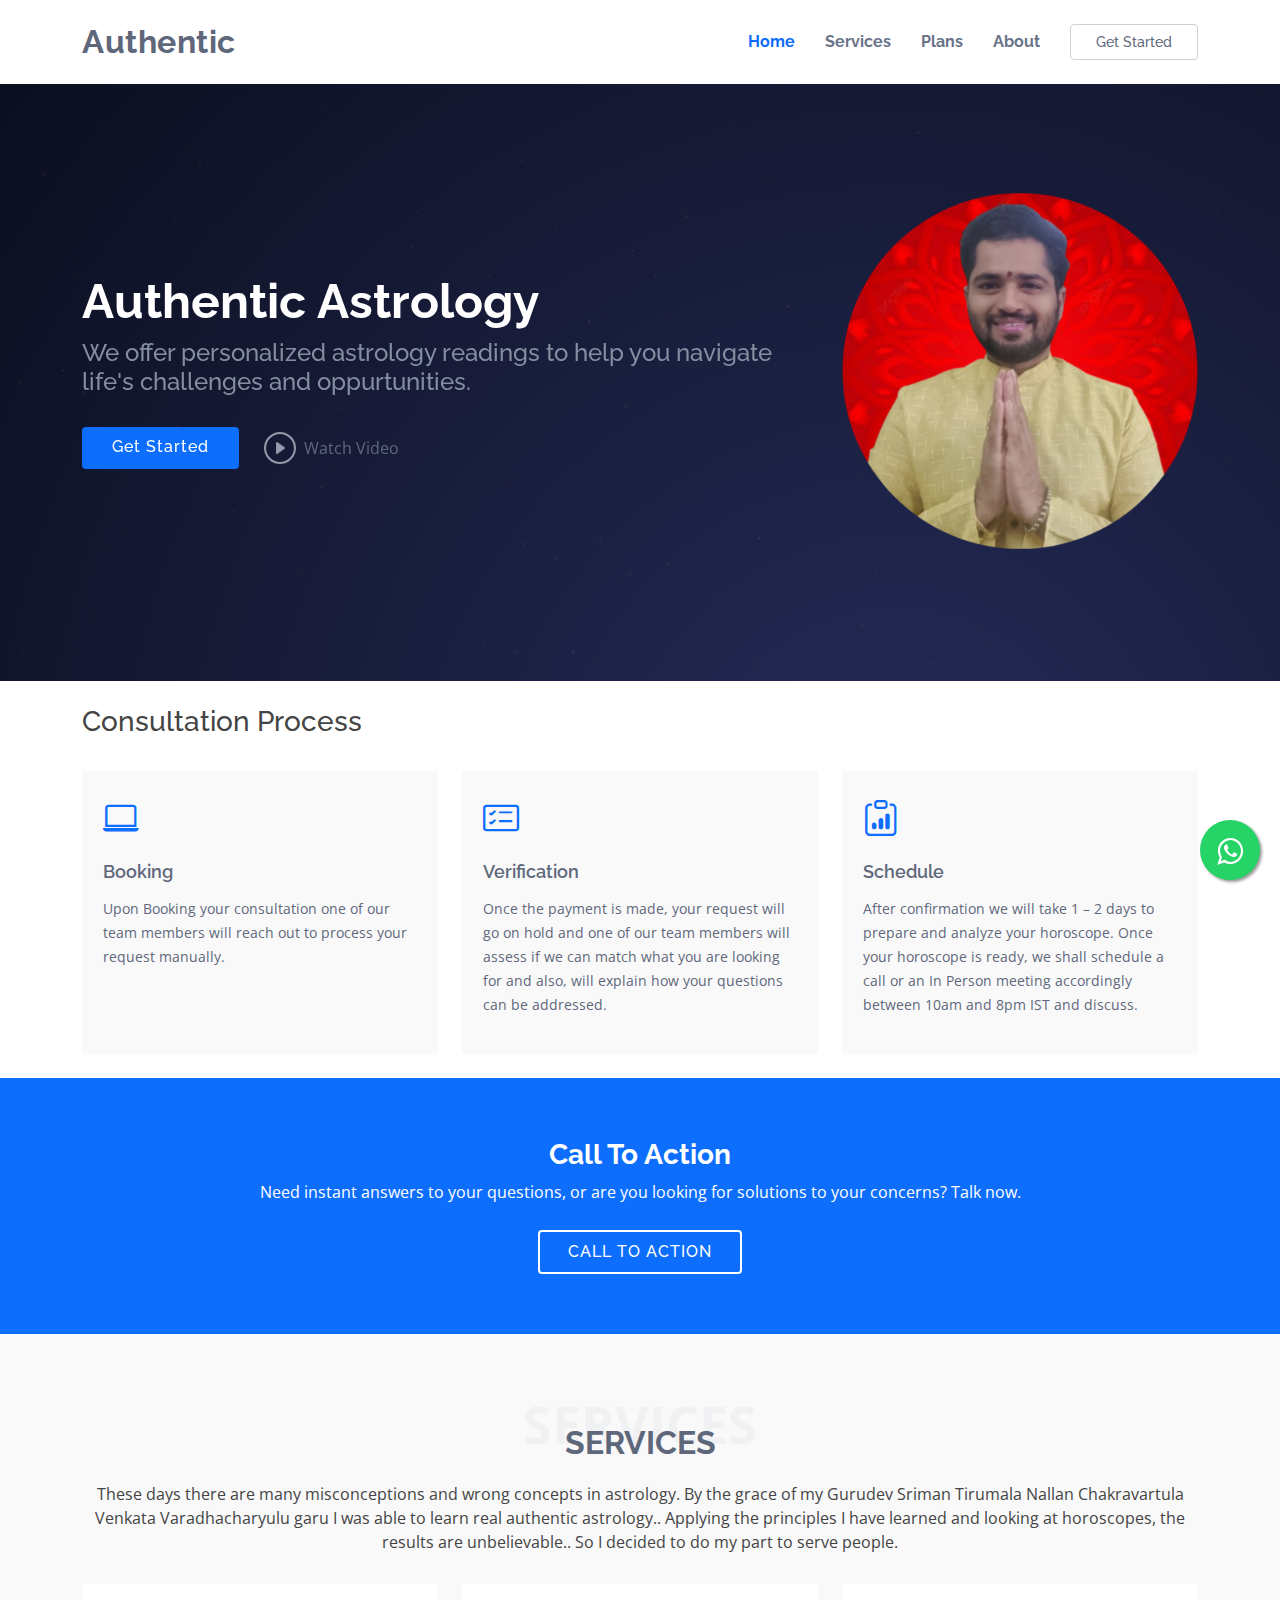
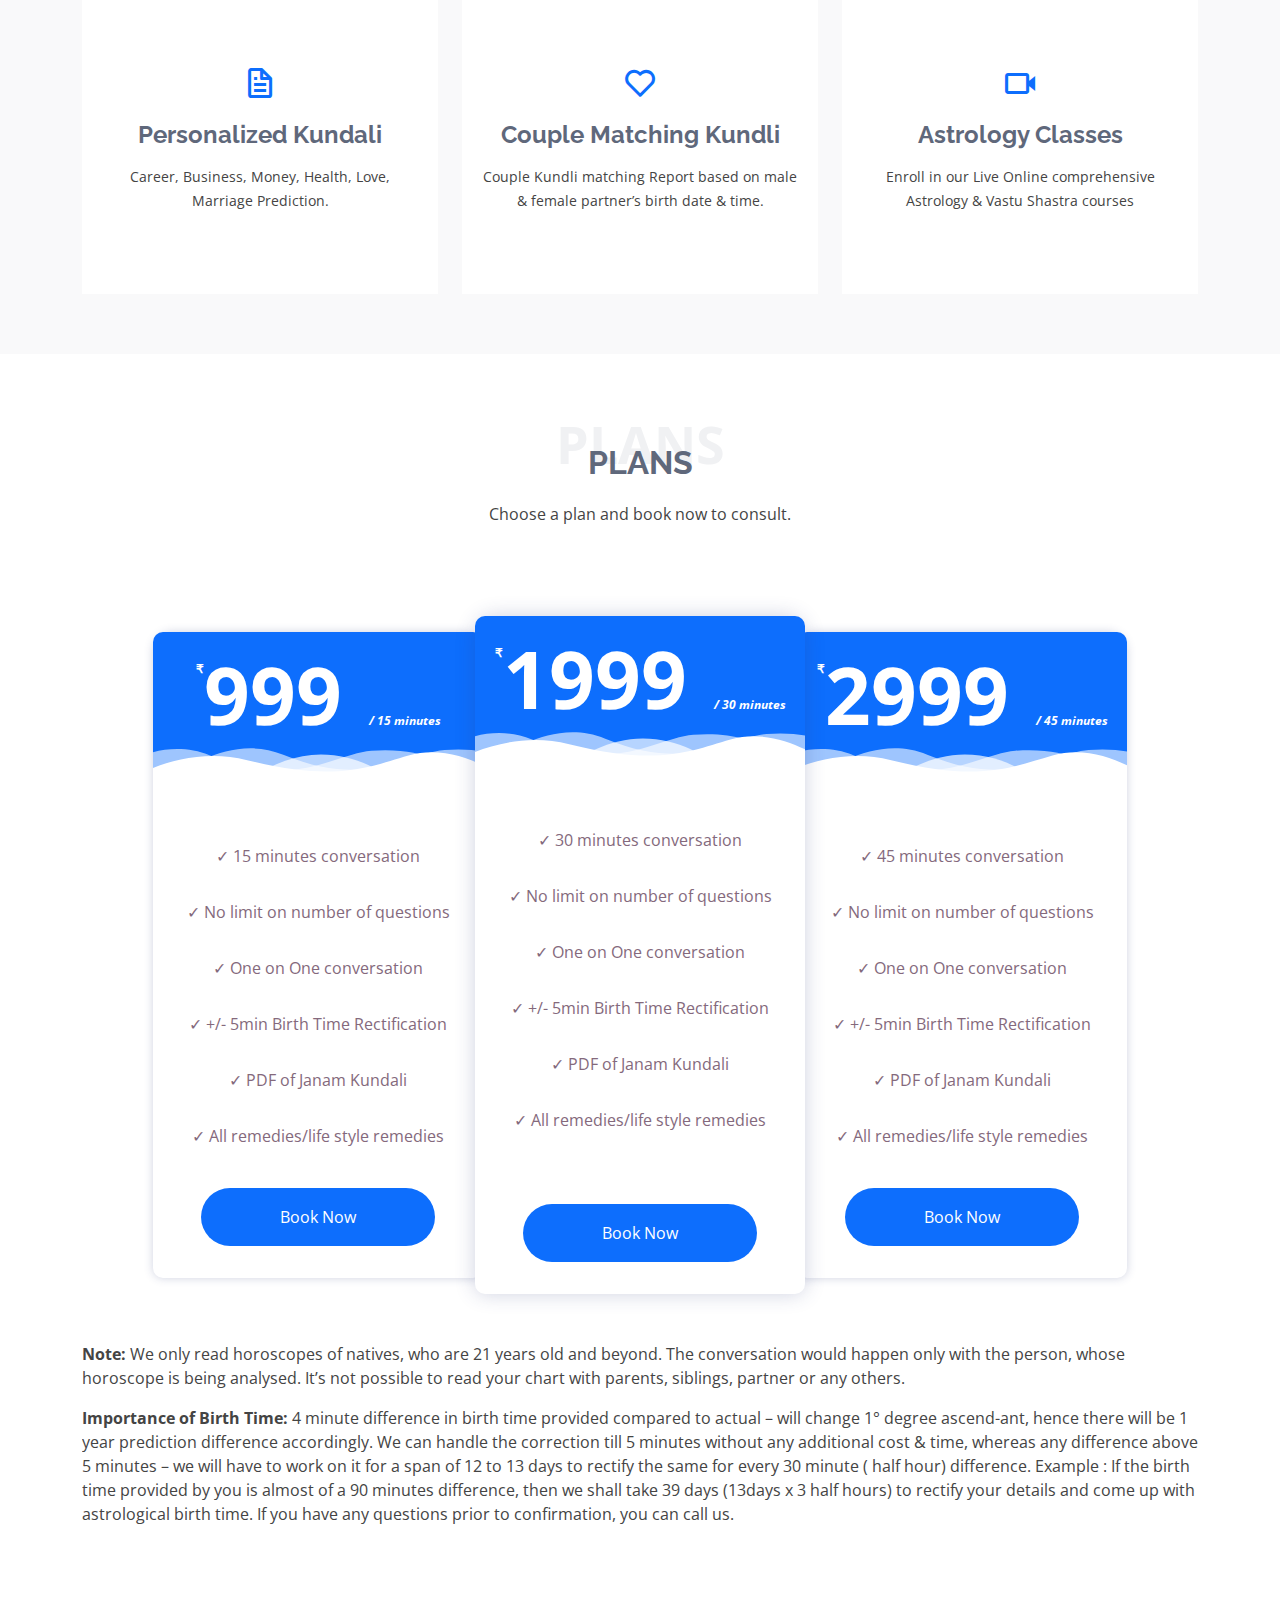
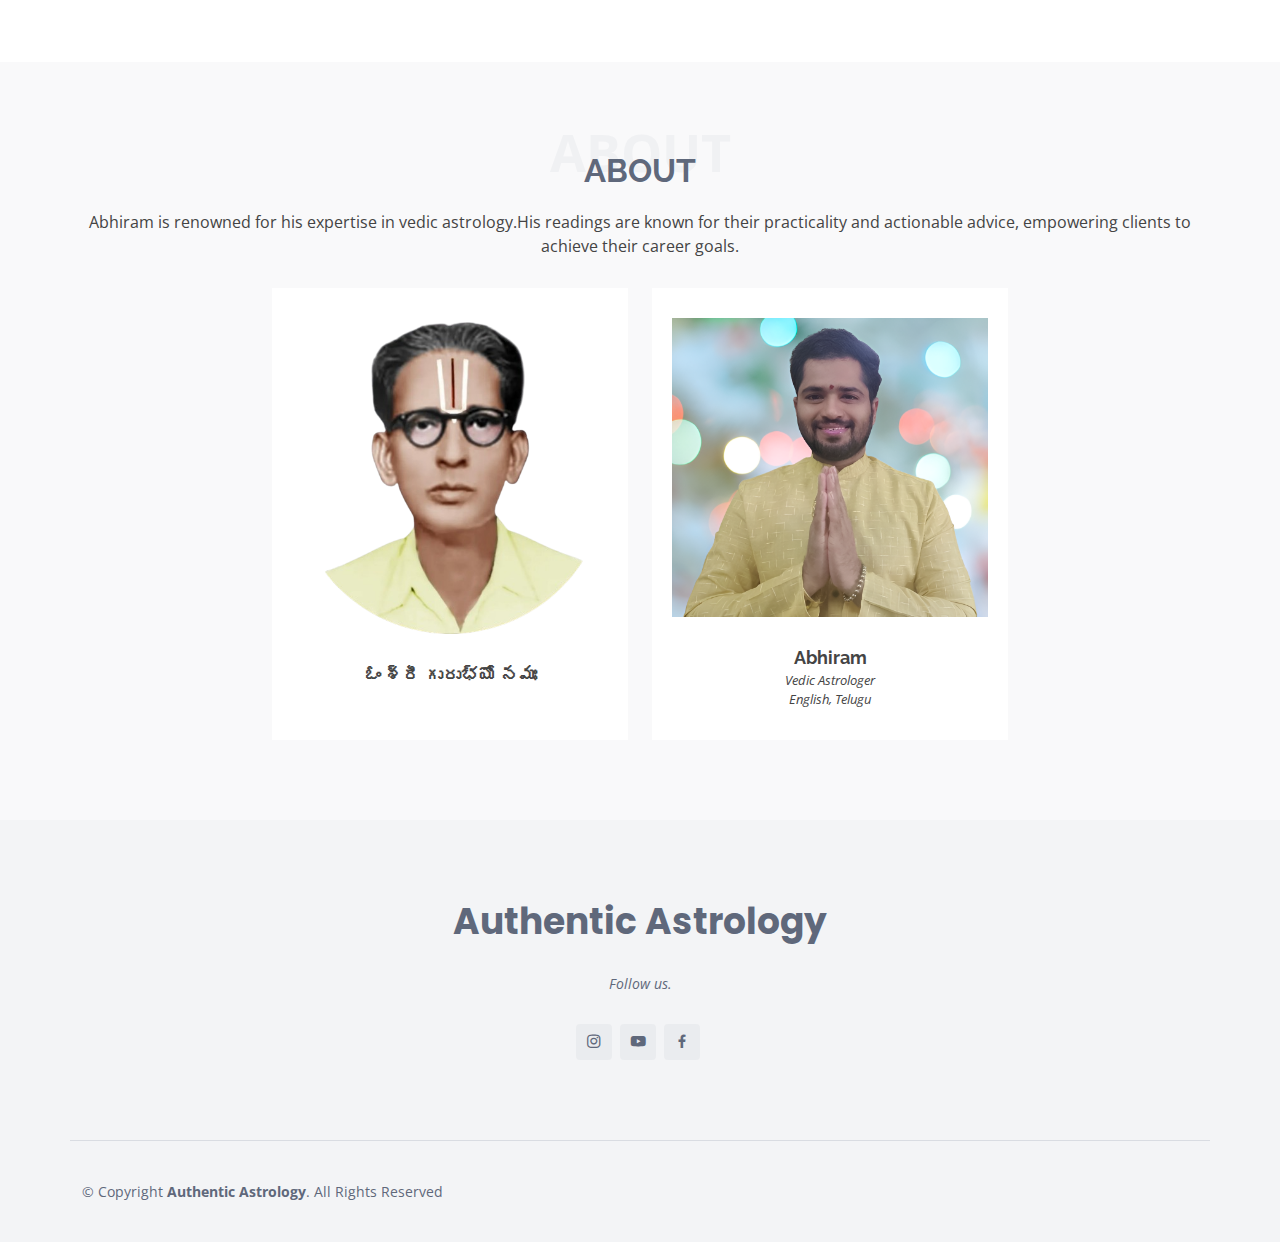
<file: index.html>
<!DOCTYPE html>
<html lang="en">

<head>
  <meta charset="utf-8">
  <meta content="width=device-width, initial-scale=1.0" name="viewport">

  <title>Authentic Astrology</title>
  <meta content="" name="description">
  <meta content="" name="keywords">

  <!-- Favicons -->
  <link href="assets/img/logo.png" rel="icon">
  <link href="assets/img/logo.png" rel="apple-touch-icon">

  <!-- Google Fonts -->
  <link href="https://fonts.googleapis.com/css?family=Open+Sans:300,300i,400,400i,600,600i,700,700i|Raleway:300,300i,400,400i,500,500i,600,600i,700,700i|Poppins:300,300i,400,400i,500,500i,600,600i,700,700i" rel="stylesheet">

  <!-- Vendor CSS Files -->
  <link href="assets/vendor/bootstrap/css/bootstrap.min.css" rel="stylesheet">
  <link href="assets/vendor/bootstrap-icons/bootstrap-icons.css" rel="stylesheet">
  <link href="assets/vendor/boxicons/css/boxicons.min.css" rel="stylesheet">
  <link href="assets/vendor/glightbox/css/glightbox.min.css" rel="stylesheet">
  <link href="assets/vendor/swiper/swiper-bundle.min.css" rel="stylesheet">
  <link href="assets/css/custom.css" rel="stylesheet">
  <link href="assets/css/custom2.css" rel="stylesheet">

  <!-- Template Main CSS File -->
  <link href="assets/css/style.css" rel="stylesheet">

  <!-- =======================================================
  * Template Name: eNno
  * Template URL: https://bootstrapmade.com/enno-free-simple-bootstrap-template/
  * Updated: Mar 17 2024 with Bootstrap v5.3.3
  * Author: BootstrapMade.com
  * License: https://bootstrapmade.com/license/
  ======================================================== -->
</head>

<body>

  <link rel="stylesheet" href="https://maxcdn.bootstrapcdn.com/font-awesome/4.5.0/css/font-awesome.min.css">
<a href="https://wa.me/916281987589" class="float" target="_blank">
<i class="fa fa-whatsapp my-float"></i>
</a>

  <!-- ======= Header ======= -->
  <header id="header" class="fixed-top">
    <div class="container d-flex align-items-center justify-content-between">

      <h1 class="logo"><a href="index.html">Authentic</a></h1>
      <!-- Uncomment below if you prefer to use an image logo -->
      <!-- <a href="index.html" class="logo"><img src="assets/img/logo.png" alt="" class="img-fluid"></a>-->

      <nav id="navbar" class="navbar">
        <ul>
          <li><a class="nav-link scrollto active" href="#hero1">Home</a></li>
          <li><a class="nav-link scrollto" href="#services">Services</a></li>
          <li><a class="nav-link scrollto " href="#portfolio">Plans</a></li>
          <li><a class="nav-link scrollto" href="#team">About</a></li>
          <li><a class="getstarted scrollto" href="#services">Get Started</a></li>
        </ul>
        <i class="bi bi-list mobile-nav-toggle"></i>
      </nav><!-- .navbar -->

    </div>
  </header><!-- End Header -->

  <!-- ======= Hero Section ======= -->


  <div id="hero1" class="container_gaze">
    <canvas id="universe"></canvas>
    <div class="content_gaze">
      <section id="hero" class="d-flex align-items-center">
        <div class="container">
          <div class="row">
            <div class="col-lg-8 pt-5 pt-lg-0 order-2 order-lg-1 d-flex flex-column justify-content-center">
              <h1 id="title">Authentic Astrology</h1>
              <h2>We offer personalized astrology readings to help you navigate life's challenges and oppurtunities.</h2>
              <div class="d-flex">
                <a href="#portfolio" class="btn-get-started scrollto">Get Started</a>
                <a href="https://www.youtube.com/watch?v=3KbbPVQWOp8" class="glightbox btn-watch-video">
                  <i class="bi bi-play-circle"></i><span>Watch Video</span>
                </a>
              </div>
            </div>
            <div class="col-lg-4 order-1 order-lg-2 ml-5 hero-img">
              <img src="assets/img/ab.png" class="img-fluid " alt="">
            </div>
          </div>
        </div>
      </section><!-- End Hero -->
    </div>
  </div>

 
<br>

  <main id="main">

    <!-- ======= Featured Services Section ======= -->
    <section id="featured-services" class="featured-services">
      <div class="container">
        <h3>Consultation Process</h3>
        <br>
        <div class="row">
          <div class="col-lg-4 col-md-6">
            <div class="icon-box">
              <div class="icon"><i class="bi bi-laptop"></i></div>
              <h4 class="title"><a href="#portfolio">Booking</a></h4>
              <p class="description">Upon Booking your consultation one of our team members will reach out to process your request manually.</p>
            </div>
          </div>
          <div class="col-lg-4 col-md-6 mt-4 mt-md-0">
            <div class="icon-box">
              <div class="icon"><i class="bi bi-card-checklist"></i></div>
              <h4 class="title"><a href="# ">Verification</a></h4>
              <p class="description">Once the payment is made, your request will go on hold and one of our team members will assess if we can match what you are looking for and also, will explain how your questions can be addressed. </p>
            </div>
          </div>
          <div class="col-lg-4 col-md-6 mt-4 mt-lg-0">
            <div class="icon-box">
              <div class="icon"><i class="bi bi-clipboard-data"></i></div>
              <h4 class="title"><a href="#team">Schedule</a></h4>
              <p class="description">After confirmation we will take 1 – 2 days to prepare and analyze your horoscope. Once your horoscope is ready, we shall schedule a call or an In Person meeting accordingly between 10am and 8pm IST and discuss.</p>
            </div>
          </div>
        </div>

      </div>
    </section><!-- End Featured Services Section -->
    <br>
     <!-- ======= Cta Section ======= -->
     <section id="cta" class="cta">
      <div class="container">

        <div class="text-center">
          <h3>Call To Action</h3>
          <p> Need instant answers to your questions, or are you looking for solutions to your concerns? Talk now.</p>
          <a class="cta-btn" href="tel:6281987589">Call To Action</a>
        </div>

      </div>
    </section><!-- End Cta Section -->

         


    <!-- ======= Services Section ======= -->
    <section id="services" class="services section-bg">
      <div class="container">

        <div class="section-title">
          <span>Services</span>
          <h2>Services</h2>
          <p>These days there are many misconceptions and wrong concepts in astrology. By the grace of my Gurudev Sriman Tirumala Nallan Chakravartula Venkata Varadhacharyulu garu I was able to learn real authentic astrology..
            Applying the principles I have learned and looking at horoscopes, the results are unbelievable.. So I decided to do my part to serve people.
            </p>
        </div>

        <div class="row">
          <div class="col-lg-4 col-md-6 d-flex align-items-stretch">
            <div class="icon-box">
              <div class="icon"><i class="bx bx-file"></i></div>
              <h4><a href="">Personalized Kundali</a></h4>
              <p>Career, Business, Money, Health, Love, Marriage Prediction.</p>
            </div>
          </div>

          <div class="col-lg-4 col-md-6 d-flex align-items-stretch mt-4 mt-lg-0">
            <div class="icon-box">
              <div class="icon"><i class="bx bx-heart"></i></div>
              <h4><a href="">Couple Matching Kundli</a></h4>
              <p>Couple Kundli matching Report based on male & female partner’s birth date & time.</p>
            </div>
          </div>

          <div class="col-lg-4 col-md-6 d-flex align-items-stretch mt-4 mt-lg-0">
            <div class="icon-box">
              <div class="icon"><i class="bx bx-video"></i></div>
              <h4><a href="">Astrology Classes</a></h4>
              <p>Enroll in our Live Online comprehensive Astrology & Vastu Shastra courses</p>
            </div>
          </div>

         

         

        
          </div>

        </div>

      </div>
    </section><!-- End Services Section -->

    <!-- ======= Portfolio Section ======= -->
    <section id="portfolio" class="portfolio">
      <div class="container">

        <div class="section-title">
          <span>Plans</span>
          <h2>Plans</h2>
          <p>Choose a plan and book now to consult.</p>
        </div>

        <section>
          <div class="pricing pricing-palden">
            <div class="pricing-item">
              <div class="pricing-deco">
                <svg class="pricing-deco-img" enable-background="new 0 0 300 100" height="100px" id="Layer_1" preserveAspectRatio="none" version="1.1" viewBox="0 0 300 100" width="300px" x="0px" xml:space="preserve" xmlns:xlink="http://www.w3.org/1999/xlink" xmlns="http://www.w3.org/2000/svg" y="0px">
                  <path class="deco-layer deco-layer--1" d="M30.913,43.944c0,0,42.911-34.464,87.51-14.191c77.31,35.14,113.304-1.952,146.638-4.729
          c48.654-4.056,69.94,16.218,69.94,16.218v54.396H30.913V43.944z" fill="#FFFFFF" opacity="0.6"></path>
                  <path class="deco-layer deco-layer--2" d="M-35.667,44.628c0,0,42.91-34.463,87.51-14.191c77.31,35.141,113.304-1.952,146.639-4.729
          c48.653-4.055,69.939,16.218,69.939,16.218v54.396H-35.667V44.628z" fill="#FFFFFF" opacity="0.6"></path>
                  <path class="deco-layer deco-layer--3" d="M43.415,98.342c0,0,48.283-68.927,109.133-68.927c65.886,0,97.983,67.914,97.983,67.914v3.716
          H42.401L43.415,98.342z" fill="#FFFFFF" opacity="0.7"></path>
                  <path class="deco-layer deco-layer--4" d="M-34.667,62.998c0,0,56-45.667,120.316-27.839C167.484,57.842,197,41.332,232.286,30.428
          c53.07-16.399,104.047,36.903,104.047,36.903l1.333,36.667l-372-2.954L-34.667,62.998z" fill="#FFFFFF"></path>
                </svg>
                <div class="pricing-price"><span class="pricing-currency">₹</span>999
                  <span class="pricing-period">/ 15 minutes</span>
                </div>
                
              </div>
              <ul class="pricing-feature-list">
                <li class="pricing-feature">✓ 15 minutes conversation</li>
                <li class="pricing-feature">✓ No limit on number of questions</li>
                <li class="pricing-feature">✓ One on One conversation</li>
                <li class="pricing-feature">✓  +/- 5min Birth Time Rectification</li>
                <li class="pricing-feature">✓ PDF of Janam Kundali</li>
                <li class="pricing-feature">✓ All remedies/life style remedies</li>
              </ul>
              <a href="plan999.html" class="pricing-action"><button  class="booknow">Book Now</button></a>
            </div>
            <div class="pricing-item pricing__item--featured">
              <div class="pricing-deco">
                <svg class="pricing-deco-img" enable-background="new 0 0 300 100" height="100px" id="Layer_1" preserveAspectRatio="none" version="1.1" viewBox="0 0 300 100" width="300px" x="0px" xml:space="preserve" xmlns:xlink="http://www.w3.org/1999/xlink" xmlns="http://www.w3.org/2000/svg" y="0px">
                  <path class="deco-layer deco-layer--1" d="M30.913,43.944c0,0,42.911-34.464,87.51-14.191c77.31,35.14,113.304-1.952,146.638-4.729
          c48.654-4.056,69.94,16.218,69.94,16.218v54.396H30.913V43.944z" fill="#FFFFFF" opacity="0.6"></path>
                  <path class="deco-layer deco-layer--2" d="M-35.667,44.628c0,0,42.91-34.463,87.51-14.191c77.31,35.141,113.304-1.952,146.639-4.729
          c48.653-4.055,69.939,16.218,69.939,16.218v54.396H-35.667V44.628z" fill="#FFFFFF" opacity="0.6"></path>
                  <path class="deco-layer deco-layer--3" d="M43.415,98.342c0,0,48.283-68.927,109.133-68.927c65.886,0,97.983,67.914,97.983,67.914v3.716
          H42.401L43.415,98.342z" fill="#FFFFFF" opacity="0.7"></path>
                  <path class="deco-layer deco-layer--4" d="M-34.667,62.998c0,0,56-45.667,120.316-27.839C167.484,57.842,197,41.332,232.286,30.428
          c53.07-16.399,104.047,36.903,104.047,36.903l1.333,36.667l-372-2.954L-34.667,62.998z" fill="#FFFFFF"></path>
                </svg>
                <div class="pricing-price"><span class="pricing-currency">₹</span>1999
                  <span class="pricing-period" >/ 30 minutes</span>
                </div>
               
              </div>
              <ul class="pricing-feature-list">
                <li class="pricing-feature">✓ 30 minutes conversation</li>
                <li class="pricing-feature">✓ No limit on number of questions</li>
                <li class="pricing-feature">✓ One on One conversation</li>
                <li class="pricing-feature">✓  +/- 5min Birth Time Rectification</li>
                <li class="pricing-feature">✓ PDF of Janam Kundali</li>
                <li class="pricing-feature">✓ All remedies/life style remedies</li>
              </ul>
              <a href="plan1999.html" class="pricing-action"><button  class="booknow">Book Now</button></a>
            </div>
            <div class="pricing-item">
              <div class="pricing-deco">
                <svg class="pricing-deco-img" enable-background="new 0 0 300 100" height="30px" id="Layer_1" preserveAspectRatio="none" version="1.1" viewBox="0 0 300 100" width="300px" x="0px" xml:space="preserve" xmlns:xlink="http://www.w3.org/1999/xlink" xmlns="http://www.w3.org/2000/svg" y="0px">
                  <path class="deco-layer deco-layer--1" d="M30.913,43.944c0,0,42.911-34.464,87.51-14.191c77.31,35.14,113.304-1.952,146.638-4.729
          c48.654-4.056,69.94,16.218,69.94,16.218v54.396H30.913V43.944z" fill="#FFFFFF" opacity="0.6"></path>
                  <path class="deco-layer deco-layer--2" d="M-35.667,44.628c0,0,42.91-34.463,87.51-14.191c77.31,35.141,113.304-1.952,146.639-4.729
          c48.653-4.055,69.939,16.218,69.939,16.218v54.396H-35.667V44.628z" fill="#FFFFFF" opacity="0.6"></path>
                  <path class="deco-layer deco-layer--3" d="M43.415,98.342c0,0,48.283-68.927,109.133-68.927c65.886,0,97.983,67.914,97.983,67.914v3.716
          H42.401L43.415,98.342z" fill="#FFFFFF" opacity="0.7"></path>
                  <path class="deco-layer deco-layer--4" d="M-34.667,62.998c0,0,56-45.667,120.316-27.839C167.484,57.842,197,41.332,232.286,30.428
          c53.07-16.399,104.047,36.903,104.047,36.903l1.333,36.667l-372-2.954L-34.667,62.998z" fill="#FFFFFF"></path>
                </svg>
                <div class="pricing-price"><span class="pricing-currency">₹</span>2999
                  <span class="pricing-period">/ 45 minutes</span>
                </div>
               
              </div>
              <ul class="pricing-feature-list">
                <li class="pricing-feature">✓ 45 minutes conversation</li>
                <li class="pricing-feature">✓ No limit on number of questions</li>
                <li class="pricing-feature">✓ One on One conversation</li>
                <li class="pricing-feature">✓  +/- 5min Birth Time Rectification</li>
               
                <li class="pricing-feature">✓ PDF of Janam Kundali</li>
                <li class="pricing-feature">✓ All remedies/life style remedies</li>
              </ul>
              <a href="plan2999.html" class="pricing-action"><button  class="booknow">Book Now</button></a>
            </div>
          </div>
          <p><strong>Note:</strong>

            We only read horoscopes of natives, who are 21 years old and beyond. The conversation would happen only with the person, whose horoscope is being analysed. It’s not possible to read your chart with parents, siblings, partner or any others.
            </p>
            <p>
              <strong>Importance of Birth Time:</strong>
              

4 minute difference in birth time provided compared to actual – will change 1° degree ascend-ant, hence there will be 1 year prediction difference accordingly.

We can handle the correction till 5 minutes without any additional cost & time, whereas any difference above 5 minutes – we will have to work on it for a span of 12 to 13 days to rectify the same for every 30 minute ( half hour) difference.

Example : If the birth time provided by you is almost of a 90 minutes difference, then we shall take 39 days (13days x 3 half hours) to rectify your details and come up with astrological birth time.

If you have any questions prior to confirmation, you can call us.
            </p>
        </section>

       

      </div>
    </section><!-- End Portfolio Section -->



 

    <!-- ======= Team Section ======= -->
    <section id="team" class="team section-bg teamc">
      <div class="container">

        <div class="section-title">
          <span>About</span>
          <h2>About</h2>
          <p>Abhiram is renowned for his expertise in vedic astrology.His readings are known for their practicality and actionable advice, empowering clients to achieve their career goals.</p>
        </div>

        <div class="row teamc">
         
          <div class="col-lg-4 col-md-6 d-flex align-items-stretch">
            <div class="member">
              <img src="assets/img/guru.png" alt="">
              <h4>ఓం శ్రీ గురుభ్యో నమః</h4>
              
            </div>
          </div>

         

          <div class="col-lg-4 col-md-6 d-flex align-items-stretch">
            <div class="member">
              <img src="assets/img/astro.png" alt="">
              <h4>Abhiram</h4>
              <span>Vedic Astrologer</span>
              <span>English, Telugu</span>
              
            </div>
          </div>

        </div>

      </div>
    </section><!-- End Team Section -->



    
  </main><!-- End #main -->

  <!-- ======= Footer ======= -->
  <footer id="footer">

    <div class="footer-top">

      <div class="container">

        <div class="row  justify-content-center">
          <div class="col-lg-6">
            <h3>Authentic Astrology</h3>
            <p>Follow us.</p>
          </div>
        </div>


        <div class="social-links">
          
          <a href="https://www.instagram.com/learn_astrology_telugu/" class="instagram"><i class="bx bxl-instagram"></i></a>
          <a href="https://www.youtube.com/@AuthenticAstrologyTelugu" class="google-plus"><i class="bx bxl-youtube"></i></a>
          <a href="https://facebook.com/share/rRjSeFSmnFL2tNcp/?mibextid=qi2Omg" class="google-plus"><i class="bx bxl-facebook"></i></a>
        
        </div>

      </div>
    </div>

    <div class="container footer-bottom clearfix">
      <div class="copyright">
        &copy; Copyright <strong><span>Authentic Astrology</span></strong>. All Rights Reserved
      </div>
      <div class="credits">
        <!-- All the links in the footer should remain intact. -->
        <!-- You can delete the links only if you purchased the pro version. -->
        <!-- Licensing information: https://bootstrapmade.com/license/ -->
        <!-- Purchase the pro version with working PHP/AJAX contact form: https://bootstrapmade.com/enno-free-simple-bootstrap-template/ -->
       
      </div>
    </div>
  </footer><!-- End Footer -->



  <!-- Vendor JS Files -->
  <script src="assets/vendor/purecounter/purecounter_vanilla.js"></script>
  <script src="assets/vendor/bootstrap/js/bootstrap.bundle.min.js"></script>
  <script src="assets/vendor/glightbox/js/glightbox.min.js"></script>
  <script src="assets/vendor/isotope-layout/isotope.pkgd.min.js"></script>
  <script src="assets/vendor/swiper/swiper-bundle.min.js"></script>
  <script src="assets/vendor/php-email-form/validate.js"></script>

  <!-- Template Main JS File -->
  <script src="assets/js/main.js"></script>

</body>

</html>
</file>
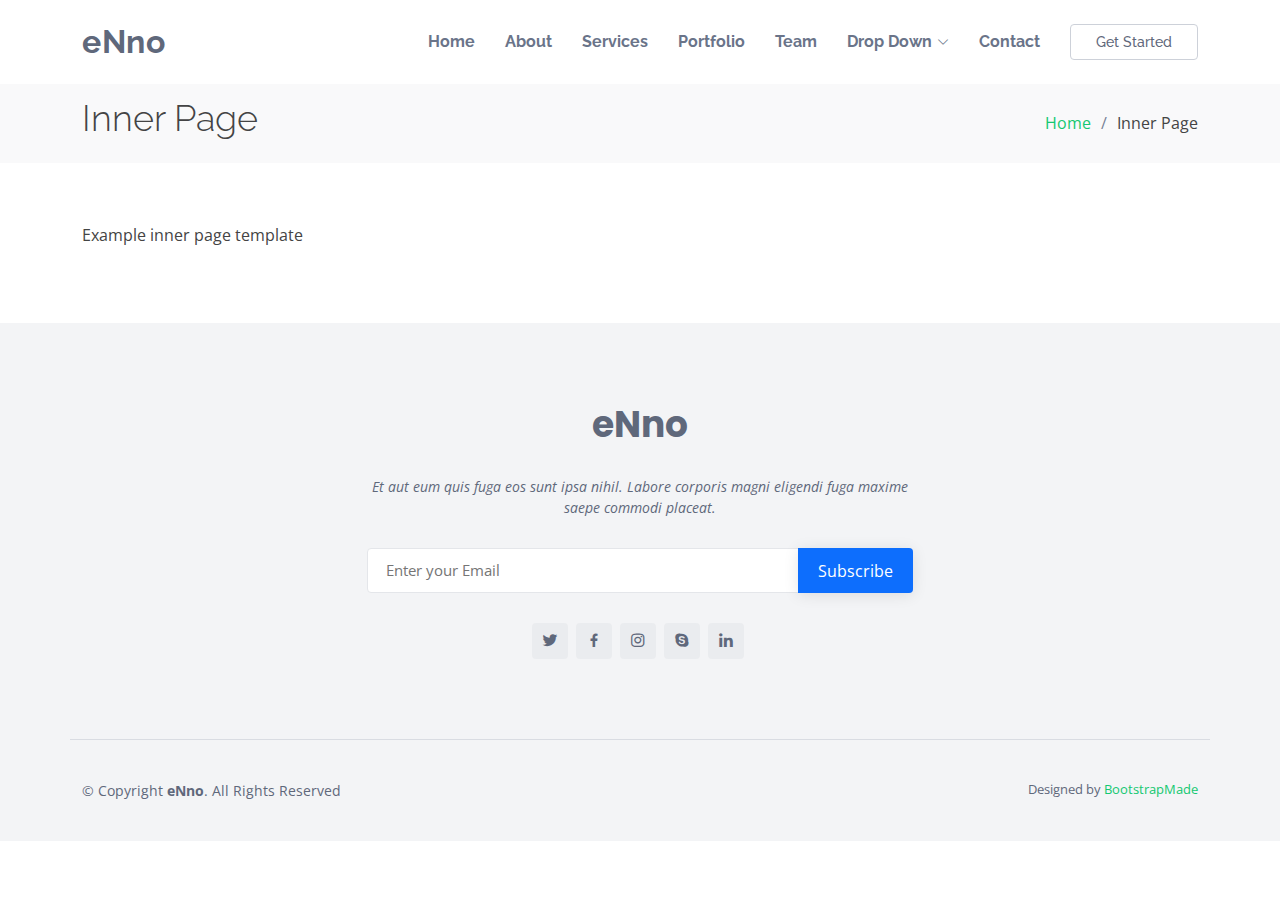
<file: inner-page.html>
<!DOCTYPE html>
<html lang="en">

<head>
  <meta charset="utf-8">
  <meta content="width=device-width, initial-scale=1.0" name="viewport">

  <title>Inner Page - eNno Bootstrap Template</title>
  <meta content="" name="description">
  <meta content="" name="keywords">

  <!-- Favicons -->
  <link href="assets/img/favicon.png" rel="icon">
  <link href="assets/img/apple-touch-icon.png" rel="apple-touch-icon">

  <!-- Google Fonts -->
  <link href="https://fonts.googleapis.com/css?family=Open+Sans:300,300i,400,400i,600,600i,700,700i|Raleway:300,300i,400,400i,500,500i,600,600i,700,700i|Poppins:300,300i,400,400i,500,500i,600,600i,700,700i" rel="stylesheet">

  <!-- Vendor CSS Files -->
  <link href="assets/vendor/bootstrap/css/bootstrap.min.css" rel="stylesheet">
  <link href="assets/vendor/bootstrap-icons/bootstrap-icons.css" rel="stylesheet">
  <link href="assets/vendor/boxicons/css/boxicons.min.css" rel="stylesheet">
  <link href="assets/vendor/glightbox/css/glightbox.min.css" rel="stylesheet">
  <link href="assets/vendor/swiper/swiper-bundle.min.css" rel="stylesheet">

  <!-- Template Main CSS File -->
  <link href="assets/css/style.css" rel="stylesheet">

  <!-- =======================================================
  * Template Name: eNno
  * Template URL: https://bootstrapmade.com/enno-free-simple-bootstrap-template/
  * Updated: Mar 17 2024 with Bootstrap v5.3.3
  * Author: BootstrapMade.com
  * License: https://bootstrapmade.com/license/
  ======================================================== -->
</head>

<body>

  <!-- ======= Header ======= -->
  <header id="header" class="fixed-top">
    <div class="container d-flex align-items-center justify-content-between">

      <h1 class="logo"><a href="index.html">eNno</a></h1>
      <!-- Uncomment below if you prefer to use an image logo -->
      <!-- <a href="index.html" class="logo"><img src="assets/img/logo.png" alt="" class="img-fluid"></a>-->

      <nav id="navbar" class="navbar">
        <ul>
          <li><a class="nav-link scrollto " href="#hero">Home</a></li>
          <li><a class="nav-link scrollto" href="#about">About</a></li>
          <li><a class="nav-link scrollto" href="#services">Services</a></li>
          <li><a class="nav-link scrollto " href="#portfolio">Portfolio</a></li>
          <li><a class="nav-link scrollto" href="#team">Team</a></li>
          <li class="dropdown"><a href="#"><span>Drop Down</span> <i class="bi bi-chevron-down"></i></a>
            <ul>
              <li><a href="#">Drop Down 1</a></li>
              <li class="dropdown"><a href="#"><span>Deep Drop Down</span> <i class="bi bi-chevron-right"></i></a>
                <ul>
                  <li><a href="#">Deep Drop Down 1</a></li>
                  <li><a href="#">Deep Drop Down 2</a></li>
                  <li><a href="#">Deep Drop Down 3</a></li>
                  <li><a href="#">Deep Drop Down 4</a></li>
                  <li><a href="#">Deep Drop Down 5</a></li>
                </ul>
              </li>
              <li><a href="#">Drop Down 2</a></li>
              <li><a href="#">Drop Down 3</a></li>
              <li><a href="#">Drop Down 4</a></li>
            </ul>
          </li>
          <li><a class="nav-link scrollto" href="#contact">Contact</a></li>
          <li><a class="getstarted scrollto" href="#about">Get Started</a></li>
        </ul>
        <i class="bi bi-list mobile-nav-toggle"></i>
      </nav><!-- .navbar -->

    </div>
  </header><!-- End Header -->

  <main id="main">

    <!-- ======= Breadcrumbs ======= -->
    <section class="breadcrumbs">
      <div class="container">

        <div class="d-flex justify-content-between align-items-center">
          <h2>Inner Page</h2>
          <ol>
            <li><a href="index.html">Home</a></li>
            <li>Inner Page</li>
          </ol>
        </div>

      </div>
    </section><!-- End Breadcrumbs -->

    <section class="inner-page">
      <div class="container">
        <p>
          Example inner page template
        </p>
      </div>
    </section>

  </main><!-- End #main -->

  <!-- ======= Footer ======= -->
  <footer id="footer">

    <div class="footer-top">

      <div class="container">

        <div class="row  justify-content-center">
          <div class="col-lg-6">
            <h3>eNno</h3>
            <p>Et aut eum quis fuga eos sunt ipsa nihil. Labore corporis magni eligendi fuga maxime saepe commodi placeat.</p>
          </div>
        </div>

        <div class="row footer-newsletter justify-content-center">
          <div class="col-lg-6">
            <form action="" method="post">
              <input type="email" name="email" placeholder="Enter your Email"><input type="submit" value="Subscribe">
            </form>
          </div>
        </div>

        <div class="social-links">
          <a href="#" class="twitter"><i class="bx bxl-twitter"></i></a>
          <a href="#" class="facebook"><i class="bx bxl-facebook"></i></a>
          <a href="#" class="instagram"><i class="bx bxl-instagram"></i></a>
          <a href="#" class="google-plus"><i class="bx bxl-skype"></i></a>
          <a href="#" class="linkedin"><i class="bx bxl-linkedin"></i></a>
        </div>

      </div>
    </div>

    <div class="container footer-bottom clearfix">
      <div class="copyright">
        &copy; Copyright <strong><span>eNno</span></strong>. All Rights Reserved
      </div>
      <div class="credits">
        <!-- All the links in the footer should remain intact. -->
        <!-- You can delete the links only if you purchased the pro version. -->
        <!-- Licensing information: https://bootstrapmade.com/license/ -->
        <!-- Purchase the pro version with working PHP/AJAX contact form: https://bootstrapmade.com/enno-free-simple-bootstrap-template/ -->
        Designed by <a href="https://bootstrapmade.com/">BootstrapMade</a>
      </div>
    </div>
  </footer><!-- End Footer -->

  <a href="#" class="back-to-top d-flex align-items-center justify-content-center"><i class="bi bi-arrow-up-short"></i></a>

  <!-- Vendor JS Files -->
  <script src="assets/vendor/purecounter/purecounter_vanilla.js"></script>
  <script src="assets/vendor/bootstrap/js/bootstrap.bundle.min.js"></script>
  <script src="assets/vendor/glightbox/js/glightbox.min.js"></script>
  <script src="assets/vendor/isotope-layout/isotope.pkgd.min.js"></script>
  <script src="assets/vendor/swiper/swiper-bundle.min.js"></script>
  <script src="assets/vendor/php-email-form/validate.js"></script>

  <!-- Template Main JS File -->
  <script src="assets/js/main.js"></script>

</body>

</html>
</file>
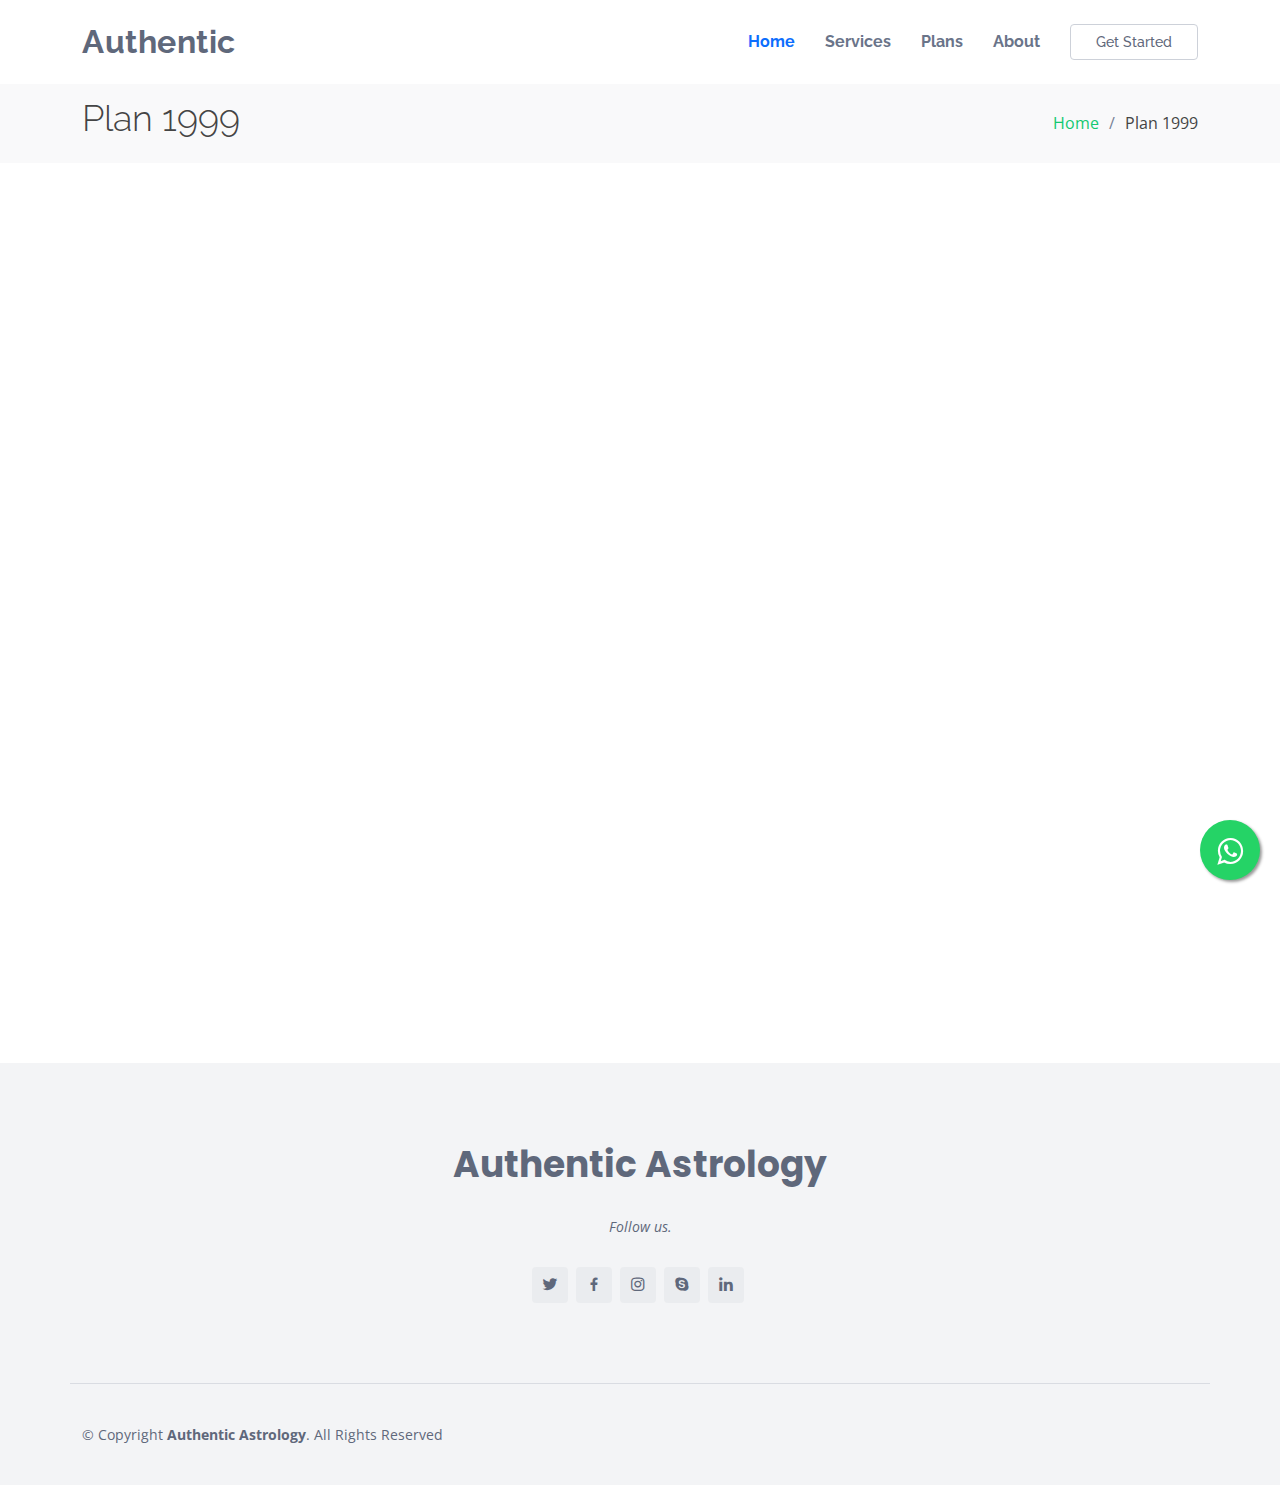
<file: plan1999.html>
<!DOCTYPE html>
<html lang="en">

<head>
  <meta charset="utf-8">
  <meta content="width=device-width, initial-scale=1.0" name="viewport">

  <title>Authentic Astrology</title>
  <meta content="" name="description">
  <meta content="" name="keywords">

  <!-- Favicons -->
  <link href="assets/img/logo.png" rel="icon">
  <link href="assets/img/logo.png" rel="apple-touch-icon">

  <!-- Google Fonts -->
  <link href="https://fonts.googleapis.com/css?family=Open+Sans:300,300i,400,400i,600,600i,700,700i|Raleway:300,300i,400,400i,500,500i,600,600i,700,700i|Poppins:300,300i,400,400i,500,500i,600,600i,700,700i" rel="stylesheet">

  <!-- Vendor CSS Files -->
  <link href="assets/vendor/bootstrap/css/bootstrap.min.css" rel="stylesheet">
  <link href="assets/vendor/bootstrap-icons/bootstrap-icons.css" rel="stylesheet">
  <link href="assets/vendor/boxicons/css/boxicons.min.css" rel="stylesheet">
  <link href="assets/vendor/glightbox/css/glightbox.min.css" rel="stylesheet">
  <link href="assets/vendor/swiper/swiper-bundle.min.css" rel="stylesheet">

  <!-- Template Main CSS File -->
  <link href="assets/css/style.css" rel="stylesheet">

  <!-- =======================================================
  * Template Name: eNno
  * Template URL: https://bootstrapmade.com/enno-free-simple-bootstrap-template/
  * Updated: Mar 17 2024 with Bootstrap v5.3.3
  * Author: BootstrapMade.com
  * License: https://bootstrapmade.com/license/
  ======================================================== -->

  <style>
   
    .iframe-container {
        position: relative;
        width: 100%;
        height: 100vh; /* Full viewport height */
        overflow: hidden; /* Hide any overflow */
    }
    .iframe-container iframe {
        position: absolute;
        top: 0;
        left: 0;
        width: 100%;
        height: 100%;
        border: none;
    }
</style>
</head>

<body>
  <link rel="stylesheet" href="https://maxcdn.bootstrapcdn.com/font-awesome/4.5.0/css/font-awesome.min.css">
  <a href="https://api.whatsapp.com/send?phone=916281987589&text=Hi." class="float" target="_blank">
  <i class="fa fa-whatsapp my-float"></i>
  </a>
  <!-- ======= Header ======= -->
  <header id="header" class="fixed-top">
    <div class="container d-flex align-items-center justify-content-between">

      <h1 class="logo"><a href="/">Authentic</a></h1>
      <!-- Uncomment below if you prefer to use an image logo -->
      <!-- <a href="index.html" class="logo"><img src="assets/img/logo.png" alt="" class="img-fluid"></a>-->

      <nav id="navbar" class="navbar">
        <ul>
          <li><a class="nav-link scrollto active" href="/#hero1">Home</a></li>
          <li><a class="nav-link scrollto" href="/#services">Services</a></li>
          <li><a class="nav-link scrollto " href="/#portfolio">Plans</a></li>
          <li><a class="nav-link scrollto" href="/#team">About</a></li>
          <li><a class="getstarted scrollto" href="/#services">Get Started</a></li>
        </ul>
        <i class="bi bi-list mobile-nav-toggle"></i>
      </nav><!-- .navbar -->
  

    </div>
  </header><!-- End Header -->

  <main id="main">

    <!-- ======= Breadcrumbs ======= -->
    <section class="breadcrumbs">
      <div class="container">

        <div class="d-flex justify-content-between align-items-center">
          <h2>Plan 1999</h2>
          <ol>
            <li><a href="index.html">Home</a></li>
            <li>Plan 1999</li>
          </ol>
        </div>

      </div>
    </section><!-- End Breadcrumbs -->

    <div class="iframe-container">
      <iframe src="https://forms.office.com/Pages/ResponsePage.aspx?id=DQSIkWdsW0yxEjajBLZtrQAAAAAAAAAAAANAAdLfvqtURVJRQkZISTkxMlpTS0paTEZKSjZFUVlKSi4u&embed=true" allowfullscreen></iframe>
  </div>

  </main><!-- End #main -->

  <!-- ======= Footer ======= -->
  <footer id="footer">

    <div class="footer-top">

      <div class="container">

        <div class="row  justify-content-center">
          <div class="col-lg-6">
            <h3>Authentic Astrology</h3>
            <p>Follow us.</p>
          </div>
        </div>


        <div class="social-links">
          <a href="#" class="twitter"><i class="bx bxl-twitter"></i></a>
          <a href="#" class="facebook"><i class="bx bxl-facebook"></i></a>
          <a href="#" class="instagram"><i class="bx bxl-instagram"></i></a>
          <a href="#" class="google-plus"><i class="bx bxl-skype"></i></a>
          <a href="#" class="linkedin"><i class="bx bxl-linkedin"></i></a>
        </div>

      </div>
    </div>

    <div class="container footer-bottom clearfix">
      <div class="copyright">
        &copy; Copyright <strong><span>Authentic Astrology</span></strong>. All Rights Reserved
      </div>
      <div class="credits">
        <!-- All the links in the footer should remain intact. -->
        <!-- You can delete the links only if you purchased the pro version. -->
        <!-- Licensing information: https://bootstrapmade.com/license/ -->
        <!-- Purchase the pro version with working PHP/AJAX contact form: https://bootstrapmade.com/enno-free-simple-bootstrap-template/ -->
       
      </div>
    </div>
  </footer><!-- End Footer -->

  
  <!-- Vendor JS Files -->
  <script src="assets/vendor/purecounter/purecounter_vanilla.js"></script>
  <script src="assets/vendor/bootstrap/js/bootstrap.bundle.min.js"></script>
  <script src="assets/vendor/glightbox/js/glightbox.min.js"></script>
  <script src="assets/vendor/isotope-layout/isotope.pkgd.min.js"></script>
  <script src="assets/vendor/swiper/swiper-bundle.min.js"></script>
  <script src="assets/vendor/php-email-form/validate.js"></script>

  <!-- Template Main JS File -->
  <script src="assets/js/main.js"></script>

</body>

</html>
</file>
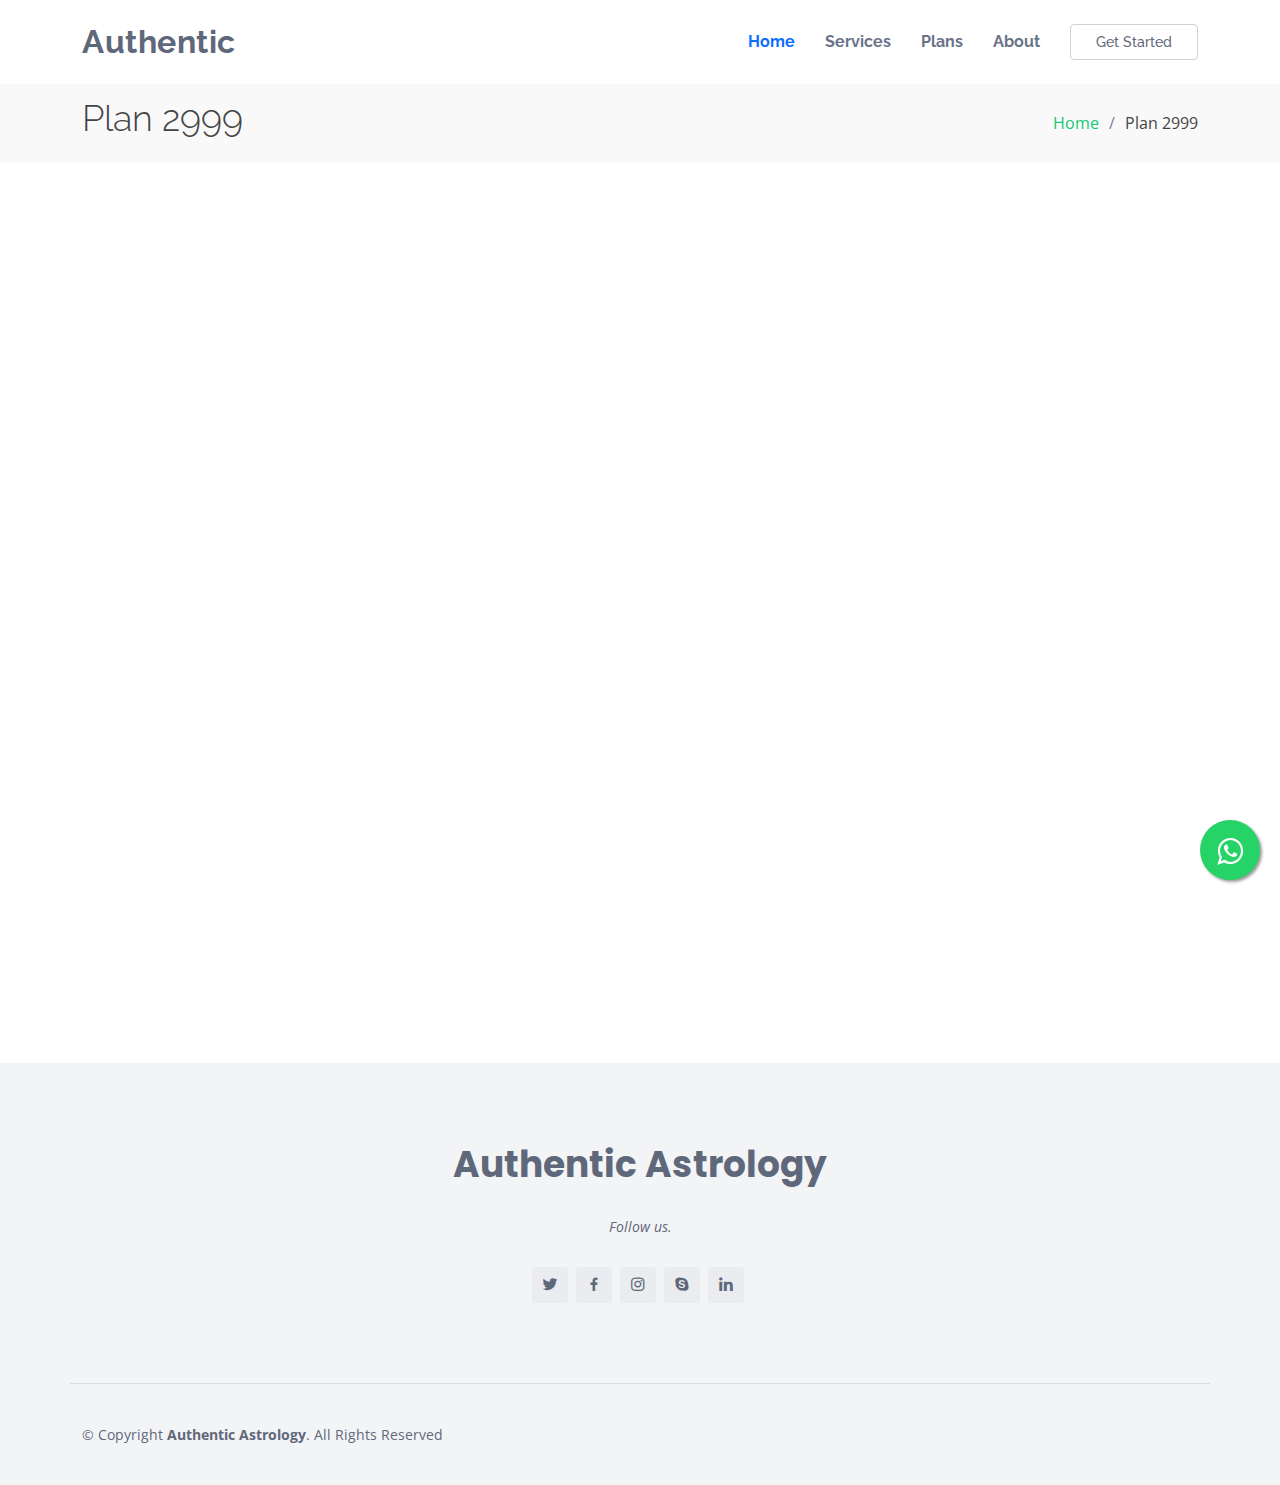
<file: plan2999.html>
<!DOCTYPE html>
<html lang="en">

<head>
  <meta charset="utf-8">
  <meta content="width=device-width, initial-scale=1.0" name="viewport">

  <title>Authentic Astrology</title>
  <meta content="" name="description">
  <meta content="" name="keywords">

  <!-- Favicons -->
  <link href="assets/img/logo.png" rel="icon">
  <link href="assets/img/logo.png" rel="apple-touch-icon">

  <!-- Google Fonts -->
  <link href="https://fonts.googleapis.com/css?family=Open+Sans:300,300i,400,400i,600,600i,700,700i|Raleway:300,300i,400,400i,500,500i,600,600i,700,700i|Poppins:300,300i,400,400i,500,500i,600,600i,700,700i" rel="stylesheet">

  <!-- Vendor CSS Files -->
  <link href="assets/vendor/bootstrap/css/bootstrap.min.css" rel="stylesheet">
  <link href="assets/vendor/bootstrap-icons/bootstrap-icons.css" rel="stylesheet">
  <link href="assets/vendor/boxicons/css/boxicons.min.css" rel="stylesheet">
  <link href="assets/vendor/glightbox/css/glightbox.min.css" rel="stylesheet">
  <link href="assets/vendor/swiper/swiper-bundle.min.css" rel="stylesheet">

  <!-- Template Main CSS File -->
  <link href="assets/css/style.css" rel="stylesheet">

  <!-- =======================================================
  * Template Name: eNno
  * Template URL: https://bootstrapmade.com/enno-free-simple-bootstrap-template/
  * Updated: Mar 17 2024 with Bootstrap v5.3.3
  * Author: BootstrapMade.com
  * License: https://bootstrapmade.com/license/
  ======================================================== -->

  <style>
   
    .iframe-container {
        position: relative;
        width: 100%;
        height: 100vh; /* Full viewport height */
        overflow: hidden; /* Hide any overflow */
    }
    .iframe-container iframe {
        position: absolute;
        top: 0;
        left: 0;
        width: 100%;
        height: 100%;
        border: none;
    }
</style>
</head>

<body>
  <link rel="stylesheet" href="https://maxcdn.bootstrapcdn.com/font-awesome/4.5.0/css/font-awesome.min.css">
  <a href="https://api.whatsapp.com/send?phone=916281987589&text=Hi." class="float" target="_blank">
  <i class="fa fa-whatsapp my-float"></i>
  </a>
  <!-- ======= Header ======= -->
  <header id="header" class="fixed-top">
    <div class="container d-flex align-items-center justify-content-between">

      <h1 class="logo"><a href="/">Authentic</a></h1>
      <!-- Uncomment below if you prefer to use an image logo -->
      <!-- <a href="index.html" class="logo"><img src="assets/img/logo.png" alt="" class="img-fluid"></a>-->

      <nav id="navbar" class="navbar">
        <ul>
          <li><a class="nav-link scrollto active" href="/#hero1">Home</a></li>
          <li><a class="nav-link scrollto" href="/#services">Services</a></li>
          <li><a class="nav-link scrollto " href="/#portfolio">Plans</a></li>
          <li><a class="nav-link scrollto" href="/#team">About</a></li>
          <li><a class="getstarted scrollto" href="/#services">Get Started</a></li>
        </ul>
        <i class="bi bi-list mobile-nav-toggle"></i>
      </nav><!-- .navbar -->
  

    </div>
  </header><!-- End Header -->

  <main id="main">

    <!-- ======= Breadcrumbs ======= -->
    <section class="breadcrumbs">
      <div class="container">

        <div class="d-flex justify-content-between align-items-center">
          <h2>Plan 2999</h2>
          <ol>
            <li><a href="index.html">Home</a></li>
            <li>Plan 2999</li>
          </ol>
        </div>

      </div>
    </section><!-- End Breadcrumbs -->

    <div class="iframe-container">
      <iframe src="https://forms.office.com/Pages/ResponsePage.aspx?id=DQSIkWdsW0yxEjajBLZtrQAAAAAAAAAAAANAAdLfvqtUQTdZNEFHMENDR003UTZPUU8xOTdGVlVCVy4u&embed=true" allowfullscreen></iframe>
  </div>

  </main><!-- End #main -->

  <!-- ======= Footer ======= -->
  <footer id="footer">

    <div class="footer-top">

      <div class="container">

        <div class="row  justify-content-center">
          <div class="col-lg-6">
            <h3>Authentic Astrology</h3>
            <p>Follow us.</p>
          </div>
        </div>


        <div class="social-links">
          <a href="#" class="twitter"><i class="bx bxl-twitter"></i></a>
          <a href="#" class="facebook"><i class="bx bxl-facebook"></i></a>
          <a href="#" class="instagram"><i class="bx bxl-instagram"></i></a>
          <a href="#" class="google-plus"><i class="bx bxl-skype"></i></a>
          <a href="#" class="linkedin"><i class="bx bxl-linkedin"></i></a>
        </div>

      </div>
    </div>

    <div class="container footer-bottom clearfix">
      <div class="copyright">
        &copy; Copyright <strong><span>Authentic Astrology</span></strong>. All Rights Reserved
      </div>
      <div class="credits">
        <!-- All the links in the footer should remain intact. -->
        <!-- You can delete the links only if you purchased the pro version. -->
        <!-- Licensing information: https://bootstrapmade.com/license/ -->
        <!-- Purchase the pro version with working PHP/AJAX contact form: https://bootstrapmade.com/enno-free-simple-bootstrap-template/ -->
       
      </div>
    </div>
  </footer><!-- End Footer -->

  
  <!-- Vendor JS Files -->
  <script src="assets/vendor/purecounter/purecounter_vanilla.js"></script>
  <script src="assets/vendor/bootstrap/js/bootstrap.bundle.min.js"></script>
  <script src="assets/vendor/glightbox/js/glightbox.min.js"></script>
  <script src="assets/vendor/isotope-layout/isotope.pkgd.min.js"></script>
  <script src="assets/vendor/swiper/swiper-bundle.min.js"></script>
  <script src="assets/vendor/php-email-form/validate.js"></script>

  <!-- Template Main JS File -->
  <script src="assets/js/main.js"></script>

</body>

</html>
</file>
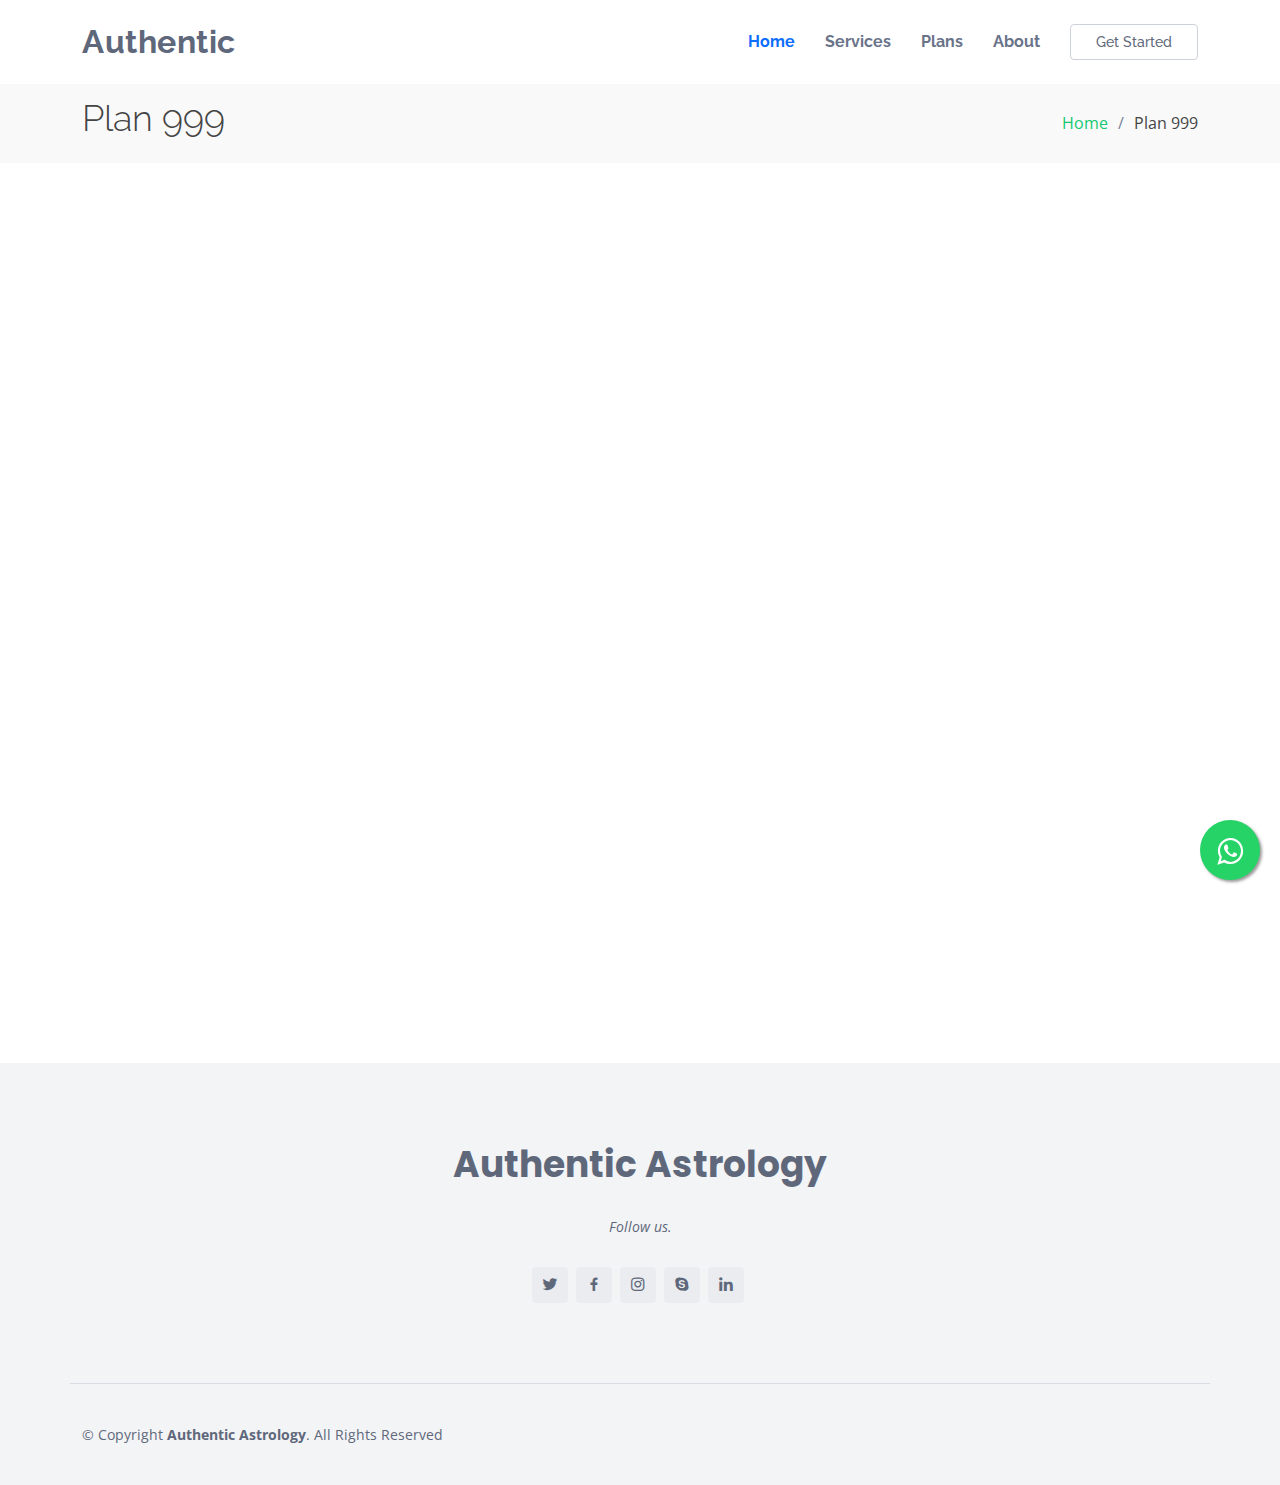
<file: plan999.html>
<!DOCTYPE html>
<html lang="en">

<head>
  <meta charset="utf-8">
  <meta content="width=device-width, initial-scale=1.0" name="viewport">

  <title>Authentic Astrology</title>
  <meta content="" name="description">
  <meta content="" name="keywords">

  <!-- Favicons -->
  <link href="assets/img/logo.png" rel="icon">
  <link href="assets/img/logo.png" rel="apple-touch-icon">

  <!-- Google Fonts -->
  <link href="https://fonts.googleapis.com/css?family=Open+Sans:300,300i,400,400i,600,600i,700,700i|Raleway:300,300i,400,400i,500,500i,600,600i,700,700i|Poppins:300,300i,400,400i,500,500i,600,600i,700,700i" rel="stylesheet">

  <!-- Vendor CSS Files -->
  <link href="assets/vendor/bootstrap/css/bootstrap.min.css" rel="stylesheet">
  <link href="assets/vendor/bootstrap-icons/bootstrap-icons.css" rel="stylesheet">
  <link href="assets/vendor/boxicons/css/boxicons.min.css" rel="stylesheet">
  <link href="assets/vendor/glightbox/css/glightbox.min.css" rel="stylesheet">
  <link href="assets/vendor/swiper/swiper-bundle.min.css" rel="stylesheet">

  <!-- Template Main CSS File -->
  <link href="assets/css/style.css" rel="stylesheet">

  <!-- =======================================================
  * Template Name: eNno
  * Template URL: https://bootstrapmade.com/enno-free-simple-bootstrap-template/
  * Updated: Mar 17 2024 with Bootstrap v5.3.3
  * Author: BootstrapMade.com
  * License: https://bootstrapmade.com/license/
  ======================================================== -->

  <style>
   
    .iframe-container {
        position: relative;
        width: 100%;
        height: 100vh; /* Full viewport height */
        overflow: hidden; /* Hide any overflow */
    }
    .iframe-container iframe {
        position: absolute;
        top: 0;
        left: 0;
        width: 100%;
        height: 100%;
        border: none;
    }
</style>
</head>

<body>
  <link rel="stylesheet" href="https://maxcdn.bootstrapcdn.com/font-awesome/4.5.0/css/font-awesome.min.css">
  <a href="https://api.whatsapp.com/send?phone=916281987589&text=Hi." class="float" target="_blank">
  <i class="fa fa-whatsapp my-float"></i>
  </a>
  <!-- ======= Header ======= -->
  <header id="header" class="fixed-top">
    <div class="container d-flex align-items-center justify-content-between">

      <h1 class="logo"><a href="/">Authentic</a></h1>
      <!-- Uncomment below if you prefer to use an image logo -->
      <!-- <a href="index.html" class="logo"><img src="assets/img/logo.png" alt="" class="img-fluid"></a>-->

      <nav id="navbar" class="navbar">
        <ul>
          <li><a class="nav-link scrollto active" href="/#hero1">Home</a></li>
          <li><a class="nav-link scrollto" href="/#services">Services</a></li>
          <li><a class="nav-link scrollto " href="/#portfolio">Plans</a></li>
          <li><a class="nav-link scrollto" href="/#team">About</a></li>
          <li><a class="getstarted scrollto" href="/#services">Get Started</a></li>
        </ul>
        <i class="bi bi-list mobile-nav-toggle"></i>
      </nav><!-- .navbar -->
  

    </div>
  </header><!-- End Header -->

  <main id="main">

    <!-- ======= Breadcrumbs ======= -->
    <section class="breadcrumbs">
      <div class="container">

        <div class="d-flex justify-content-between align-items-center">
          <h2>Plan 999</h2>
          <ol>
            <li><a href="index.html">Home</a></li>
            <li>Plan 999</li>
          </ol>
        </div>

      </div>
    </section><!-- End Breadcrumbs -->

    <div class="iframe-container">
      <iframe src="https://forms.office.com/Pages/ResponsePage.aspx?id=DQSIkWdsW0yxEjajBLZtrQAAAAAAAAAAAANAAdLfvqtUNFZKM0FFME5YSVM3QURCNkNHVFVOVlM2QS4u&amp;embed=true" allowfullscreen></iframe>
  </div>

  </main><!-- End #main -->

  <!-- ======= Footer ======= -->
  <footer id="footer">

    <div class="footer-top">

      <div class="container">

        <div class="row  justify-content-center">
          <div class="col-lg-6">
            <h3>Authentic Astrology</h3>
            <p>Follow us.</p>
          </div>
        </div>


        <div class="social-links">
          <a href="#" class="twitter"><i class="bx bxl-twitter"></i></a>
          <a href="#" class="facebook"><i class="bx bxl-facebook"></i></a>
          <a href="#" class="instagram"><i class="bx bxl-instagram"></i></a>
          <a href="#" class="google-plus"><i class="bx bxl-skype"></i></a>
          <a href="#" class="linkedin"><i class="bx bxl-linkedin"></i></a>
        </div>

      </div>
    </div>

    <div class="container footer-bottom clearfix">
      <div class="copyright">
        &copy; Copyright <strong><span>Authentic Astrology</span></strong>. All Rights Reserved
      </div>
      <div class="credits">
        <!-- All the links in the footer should remain intact. -->
        <!-- You can delete the links only if you purchased the pro version. -->
        <!-- Licensing information: https://bootstrapmade.com/license/ -->
        <!-- Purchase the pro version with working PHP/AJAX contact form: https://bootstrapmade.com/enno-free-simple-bootstrap-template/ -->
       
      </div>
    </div>
  </footer><!-- End Footer -->

  
  <!-- Vendor JS Files -->
  <script src="assets/vendor/purecounter/purecounter_vanilla.js"></script>
  <script src="assets/vendor/bootstrap/js/bootstrap.bundle.min.js"></script>
  <script src="assets/vendor/glightbox/js/glightbox.min.js"></script>
  <script src="assets/vendor/isotope-layout/isotope.pkgd.min.js"></script>
  <script src="assets/vendor/swiper/swiper-bundle.min.js"></script>
  <script src="assets/vendor/php-email-form/validate.js"></script>

  <!-- Template Main JS File -->
  <script src="assets/js/main.js"></script>

</body>

</html>
</file>
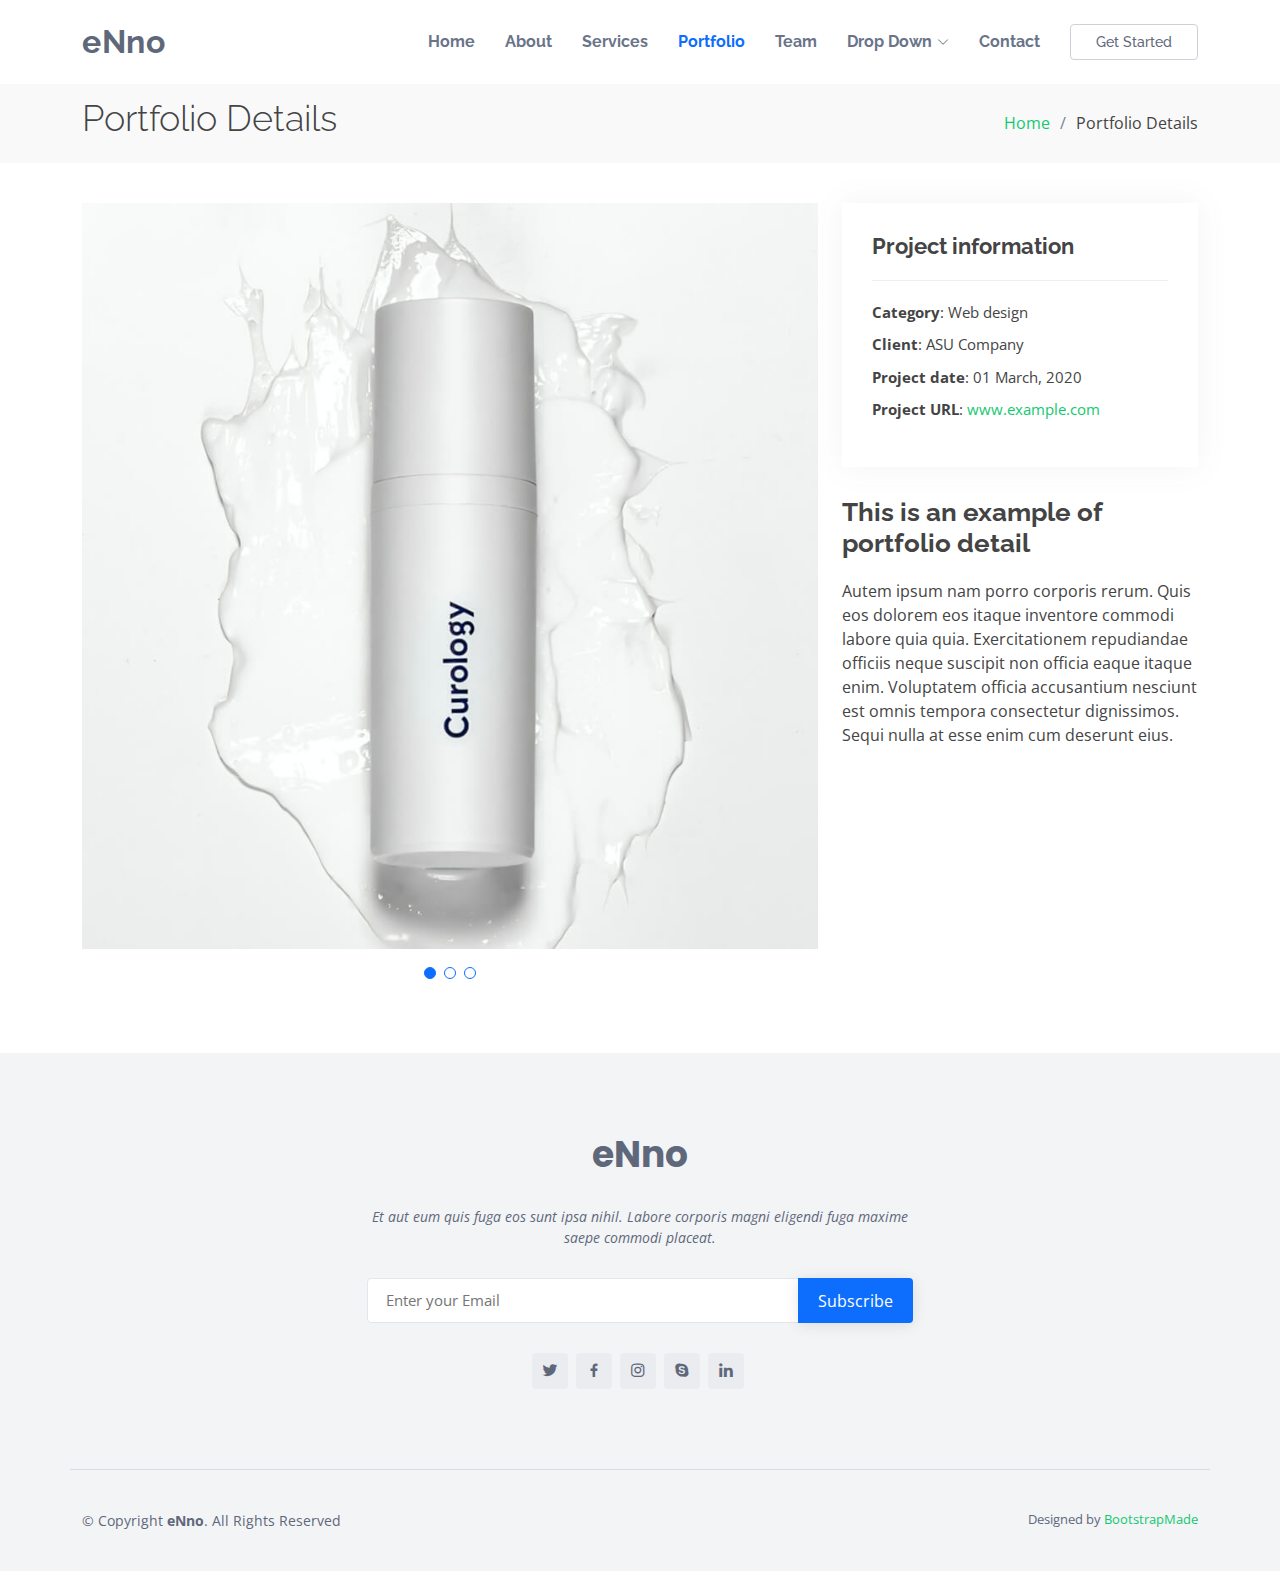
<file: portfolio-details.html>
<!DOCTYPE html>
<html lang="en">

<head>
  <meta charset="utf-8">
  <meta content="width=device-width, initial-scale=1.0" name="viewport">

  <title>Portfolio Details - eNno Bootstrap Template</title>
  <meta content="" name="description">
  <meta content="" name="keywords">

  <!-- Favicons -->
  <link href="assets/img/favicon.png" rel="icon">
  <link href="assets/img/apple-touch-icon.png" rel="apple-touch-icon">

  <!-- Google Fonts -->
  <link href="https://fonts.googleapis.com/css?family=Open+Sans:300,300i,400,400i,600,600i,700,700i|Raleway:300,300i,400,400i,500,500i,600,600i,700,700i|Poppins:300,300i,400,400i,500,500i,600,600i,700,700i" rel="stylesheet">

  <!-- Vendor CSS Files -->
  <link href="assets/vendor/bootstrap/css/bootstrap.min.css" rel="stylesheet">
  <link href="assets/vendor/bootstrap-icons/bootstrap-icons.css" rel="stylesheet">
  <link href="assets/vendor/boxicons/css/boxicons.min.css" rel="stylesheet">
  <link href="assets/vendor/glightbox/css/glightbox.min.css" rel="stylesheet">
  <link href="assets/vendor/swiper/swiper-bundle.min.css" rel="stylesheet">

  <!-- Template Main CSS File -->
  <link href="assets/css/style.css" rel="stylesheet">

  <!-- =======================================================
  * Template Name: eNno
  * Template URL: https://bootstrapmade.com/enno-free-simple-bootstrap-template/
  * Updated: Mar 17 2024 with Bootstrap v5.3.3
  * Author: BootstrapMade.com
  * License: https://bootstrapmade.com/license/
  ======================================================== -->
</head>

<body>

  <!-- ======= Header ======= -->
  <header id="header" class="fixed-top">
    <div class="container d-flex align-items-center justify-content-between">

      <h1 class="logo"><a href="index.html">eNno</a></h1>
      <!-- Uncomment below if you prefer to use an image logo -->
      <!-- <a href="index.html" class="logo"><img src="assets/img/logo.png" alt="" class="img-fluid"></a>-->

      <nav id="navbar" class="navbar">
        <ul>
          <li><a class="nav-link scrollto " href="#hero">Home</a></li>
          <li><a class="nav-link scrollto" href="#about">About</a></li>
          <li><a class="nav-link scrollto" href="#services">Services</a></li>
          <li><a class="nav-link scrollto active " href="#portfolio">Portfolio</a></li>
          <li><a class="nav-link scrollto" href="#team">Team</a></li>
          <li class="dropdown"><a href="#"><span>Drop Down</span> <i class="bi bi-chevron-down"></i></a>
            <ul>
              <li><a href="#">Drop Down 1</a></li>
              <li class="dropdown"><a href="#"><span>Deep Drop Down</span> <i class="bi bi-chevron-right"></i></a>
                <ul>
                  <li><a href="#">Deep Drop Down 1</a></li>
                  <li><a href="#">Deep Drop Down 2</a></li>
                  <li><a href="#">Deep Drop Down 3</a></li>
                  <li><a href="#">Deep Drop Down 4</a></li>
                  <li><a href="#">Deep Drop Down 5</a></li>
                </ul>
              </li>
              <li><a href="#">Drop Down 2</a></li>
              <li><a href="#">Drop Down 3</a></li>
              <li><a href="#">Drop Down 4</a></li>
            </ul>
          </li>
          <li><a class="nav-link scrollto" href="#contact">Contact</a></li>
          <li><a class="getstarted scrollto" href="#about">Get Started</a></li>
        </ul>
        <i class="bi bi-list mobile-nav-toggle"></i>
      </nav><!-- .navbar -->

    </div>
  </header><!-- End Header -->

  <main id="main">

    <!-- ======= Breadcrumbs ======= -->
    <section id="breadcrumbs" class="breadcrumbs">
      <div class="container">

        <div class="d-flex justify-content-between align-items-center">
          <h2>Portfolio Details</h2>
          <ol>
            <li><a href="index.html">Home</a></li>
            <li>Portfolio Details</li>
          </ol>
        </div>

      </div>
    </section><!-- End Breadcrumbs -->

    <!-- ======= Portfolio Details Section ======= -->
    <section id="portfolio-details" class="portfolio-details">
      <div class="container">

        <div class="row gy-4">

          <div class="col-lg-8">
            <div class="portfolio-details-slider swiper">
              <div class="swiper-wrapper align-items-center">

                <div class="swiper-slide">
                  <img src="assets/img/portfolio/portfolio-1.jpg" alt="">
                </div>

                <div class="swiper-slide">
                  <img src="assets/img/portfolio/portfolio-2.jpg" alt="">
                </div>

                <div class="swiper-slide">
                  <img src="assets/img/portfolio/portfolio-3.jpg" alt="">
                </div>

              </div>
              <div class="swiper-pagination"></div>
            </div>
          </div>

          <div class="col-lg-4">
            <div class="portfolio-info">
              <h3>Project information</h3>
              <ul>
                <li><strong>Category</strong>: Web design</li>
                <li><strong>Client</strong>: ASU Company</li>
                <li><strong>Project date</strong>: 01 March, 2020</li>
                <li><strong>Project URL</strong>: <a href="#">www.example.com</a></li>
              </ul>
            </div>
            <div class="portfolio-description">
              <h2>This is an example of portfolio detail</h2>
              <p>
                Autem ipsum nam porro corporis rerum. Quis eos dolorem eos itaque inventore commodi labore quia quia. Exercitationem repudiandae officiis neque suscipit non officia eaque itaque enim. Voluptatem officia accusantium nesciunt est omnis tempora consectetur dignissimos. Sequi nulla at esse enim cum deserunt eius.
              </p>
            </div>
          </div>

        </div>

      </div>
    </section><!-- End Portfolio Details Section -->

  </main><!-- End #main -->

  <!-- ======= Footer ======= -->
  <footer id="footer">

    <div class="footer-top">

      <div class="container">

        <div class="row  justify-content-center">
          <div class="col-lg-6">
            <h3>eNno</h3>
            <p>Et aut eum quis fuga eos sunt ipsa nihil. Labore corporis magni eligendi fuga maxime saepe commodi placeat.</p>
          </div>
        </div>

        <div class="row footer-newsletter justify-content-center">
          <div class="col-lg-6">
            <form action="" method="post">
              <input type="email" name="email" placeholder="Enter your Email"><input type="submit" value="Subscribe">
            </form>
          </div>
        </div>

        <div class="social-links">
          <a href="#" class="twitter"><i class="bx bxl-twitter"></i></a>
          <a href="#" class="facebook"><i class="bx bxl-facebook"></i></a>
          <a href="#" class="instagram"><i class="bx bxl-instagram"></i></a>
          <a href="#" class="google-plus"><i class="bx bxl-skype"></i></a>
          <a href="#" class="linkedin"><i class="bx bxl-linkedin"></i></a>
        </div>

      </div>
    </div>

    <div class="container footer-bottom clearfix">
      <div class="copyright">
        &copy; Copyright <strong><span>eNno</span></strong>. All Rights Reserved
      </div>
      <div class="credits">
        <!-- All the links in the footer should remain intact. -->
        <!-- You can delete the links only if you purchased the pro version. -->
        <!-- Licensing information: https://bootstrapmade.com/license/ -->
        <!-- Purchase the pro version with working PHP/AJAX contact form: https://bootstrapmade.com/enno-free-simple-bootstrap-template/ -->
        Designed by <a href="https://bootstrapmade.com/">BootstrapMade</a>
      </div>
    </div>
  </footer><!-- End Footer -->

  <a href="#" class="back-to-top d-flex align-items-center justify-content-center"><i class="bi bi-arrow-up-short"></i></a>

  <!-- Vendor JS Files -->
  <script src="assets/vendor/purecounter/purecounter_vanilla.js"></script>
  <script src="assets/vendor/bootstrap/js/bootstrap.bundle.min.js"></script>
  <script src="assets/vendor/glightbox/js/glightbox.min.js"></script>
  <script src="assets/vendor/isotope-layout/isotope.pkgd.min.js"></script>
  <script src="assets/vendor/swiper/swiper-bundle.min.js"></script>
  <script src="assets/vendor/php-email-form/validate.js"></script>

  <!-- Template Main JS File -->
  <script src="assets/js/main.js"></script>

</body>

</html>
</file>
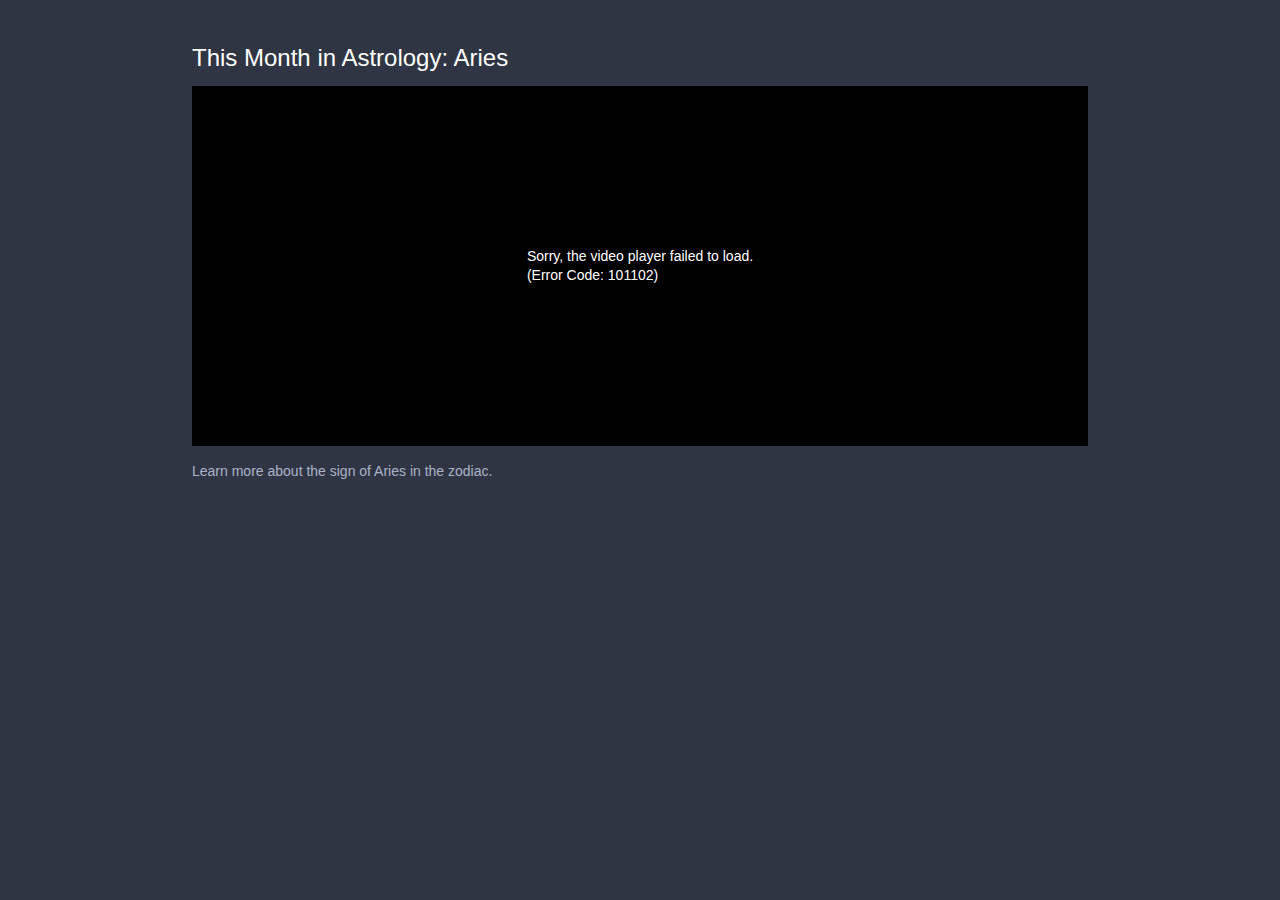
<file: assets/img/signs_files/vAAJflkD-una4y3f0.html>
<!DOCTYPE html>
<!-- saved from url=(0055)https://cdn.jwplayer.com/players/vAAJflkD-una4y3f0.html -->
<html><head prefix="og:http://ogp.me/ns#"><meta http-equiv="Content-Type" content="text/html; charset=UTF-8"><script type="text/javascript" charset="utf-8" async="" src="./jwpsrv.js.download"></script>
    <title>This Month in Astrology: Aries</title>
    
    <meta property="og:url" content="https://cdn.jwplayer.com/previews/vAAJflkD-una4y3f0">
    <meta property="og:title" content="This Month in Astrology: Aries">
    <meta property="og:image" content="https://assets-jpcust.jwpsrv.com/thumbs/vAAJflkD-720.jpg">
    <meta property="og:description" content="Learn more about the sign of Aries in the zodiac.">
    <meta property="og:type" content="video">
    <meta property="og:video" content="https://cdn.jwplayer.com/videos/vAAJflkD-myOwFRCT.mp4">
    <meta property="og:video:secure_url" content="https://cdn.jwplayer.com/videos/vAAJflkD-myOwFRCT.mp4">
    <meta property="og:video:type" content="video/mp4">
    <meta property="og:video:width" content="640">
    <meta property="og:video:height" content="360">
    <meta name="twitter:card" content="player">
    <meta name="twitter:player" content="https://cdn.jwplayer.com/players/vAAJflkD-una4y3f0.html">
    <meta name="twitter:player:width" content="640">
    <meta name="twitter:player:height" content="360">
    <meta name="twitter:player:stream" content="https://cdn.jwplayer.com/videos/vAAJflkD-640.mp4">
    <meta name="twitter:player:stream:content_type" content="video/mp4; codecs=&quot;avc1.42E01E, mp4a.40.2&quot;">
    <style type="text/css">
        body { background: #2f3542; color: #FFF; font: 1rem/1.5 Arial, sans-serif; margin: 0 auto; padding: 0; overflow: hidden }
        #title, #description { display: none; font-weight: normal; -webkit-font-smoothing: antialiased }
        #title { font-size: 24px; margin: 40px auto 10px }
        #description { color: #aab4c8; font-size: 14px; margin: 15px auto }
    </style>
    <script type="text/javascript">
    </script>
  <script src="chrome-extension://mooikfkahbdckldjjndioackbalphokd/assets/prompt.js"></script><script async="" src="./vAAJflkD-una4y3f0.js.download"></script><style>.jw-reset{text-align:left;direction:ltr}.jw-reset,.jw-reset-text{color:inherit;background-color:transparent;padding:0;margin:0;float:none;font-family:Arial,Helvetica,sans-serif;font-size:1em;line-height:1em;list-style:none;text-transform:none;vertical-align:baseline;border:0;font-variant:inherit;font-stretch:inherit;-webkit-tap-highlight-color:rgba(255,255,255,0)}.jw-overlays,body .jw-error,body .jwplayer.jw-state-error{height:100%;width:100%}.jw-title{position:absolute;top:0}.jw-overlays{top:0;position:absolute;left:0}.jw-overlays{position:absolute;bottom:0;right:0}.jw-background-color{background:rgba(0,0,0,.4)}.jw-text{color:rgba(255,255,255,.8)}.jw-knob{color:rgba(255,255,255,.8);background-color:#fff}.jw-button-color{color:rgba(255,255,255,.8)}:not(.jw-flag-touch) .jw-button-color:not(.jw-logo-button):focus,:not(.jw-flag-touch) .jw-button-color:not(.jw-logo-button):hover{color:#fff}.jw-toggle{color:#fff}.jw-toggle.jw-off{color:rgba(255,255,255,.8)}.jw-toggle.jw-off:focus{color:#fff}.jw-toggle:focus{outline:0}:not(.jw-flag-touch) .jw-toggle.jw-off:hover{color:#fff}.jw-rail{background:rgba(255,255,255,.3)}.jw-buffer{background:rgba(255,255,255,.3)}.jw-progress{background:#f2f2f2}.jw-time-tip,.jw-volume-tip{border:0}.jw-slider-volume.jw-volume-tip.jw-background-color.jw-slider-vertical{background:0 0}.jw-skip{padding:.5em;outline:0}.jw-skip .jw-skip-icon,.jw-skip .jw-skiptext{color:rgba(255,255,255,.8)}.jw-skip.jw-skippable:focus .jw-skip-icon,.jw-skip.jw-skippable:hover .jw-skip-icon{color:#fff}.jw-icon-cast google-cast-launcher{--connected-color:#fff;--disconnected-color:rgba(255, 255, 255, 0.8)}.jw-icon-cast google-cast-launcher:focus{outline:0}.jw-icon-cast google-cast-launcher.jw-off{--connected-color:rgba(255, 255, 255, 0.8)}.jw-icon-cast:focus google-cast-launcher{--connected-color:#fff;--disconnected-color:#fff}.jw-icon-cast:hover google-cast-launcher{--connected-color:#fff;--disconnected-color:#fff}.jw-nextup-container{bottom:2.5em;padding:5px .5em}.jw-nextup{border-radius:0}.jw-color-active{color:#fff;stroke:#fff;border-color:#fff}:not(.jw-flag-touch) .jw-color-active-hover:focus,:not(.jw-flag-touch) .jw-color-active-hover:hover{color:#fff;stroke:#fff;border-color:#fff}.jw-color-inactive{color:rgba(255,255,255,.8);stroke:rgba(255,255,255,.8);border-color:rgba(255,255,255,.8)}:not(.jw-flag-touch) .jw-color-inactive-hover:hover{color:rgba(255,255,255,.8);stroke:rgba(255,255,255,.8);border-color:rgba(255,255,255,.8)}.jw-option{color:rgba(255,255,255,.8)}.jw-option.jw-active-option{color:#fff;background-color:rgba(255,255,255,.1)}:not(.jw-flag-touch) .jw-option:hover{color:#fff}.jwplayer{width:100%;font-size:16px;position:relative;display:block;min-height:0;overflow:hidden;box-sizing:border-box;font-family:Arial,Helvetica,sans-serif;-webkit-touch-callout:none;-webkit-user-select:none;user-select:none;outline:0}.jwplayer *{box-sizing:inherit}.jwplayer.jw-tab-focus:focus{outline:solid 2px #4d90fe}.jwplayer.jw-flag-aspect-mode{height:auto!important}.jwplayer.jw-flag-aspect-mode .jw-aspect{display:block}.jwplayer .jw-aspect{display:none}.jw-overlays{pointer-events:none;cursor:auto}.jw-media,.jw-preview{position:absolute;width:100%;height:100%;top:0;left:0;bottom:0;right:0}.jw-media{overflow:hidden;cursor:pointer}.jw-captions,.jw-preview,.jw-title{pointer-events:none}.jw-logo,.jw-media{pointer-events:all}.jw-wrapper{background-color:#000;position:absolute;top:0;left:0;right:0;bottom:0}.jw-hidden-accessibility{border:0;clip:rect(0 0 0 0);height:1px;margin:-1px;overflow:hidden;padding:0;position:absolute;width:1px}.jw-contract-trigger::before{content:"";overflow:hidden;width:200%;height:200%;display:block;position:absolute;top:0;left:0}.jwplayer .jw-media video{position:absolute;top:0;right:0;bottom:0;left:0;width:100%;height:100%;margin:auto;background:0 0;-webkit-tap-highlight-color:transparent;-webkit-focus-ring-color:transparent;outline:0}.jwplayer .jw-media video::-webkit-media-controls-start-playback-button{display:none}.jwplayer.jw-stretch-uniform .jw-media video{object-fit:contain}.jwplayer.jw-stretch-none .jw-media video{object-fit:none}.jwplayer.jw-stretch-fill .jw-media video{object-fit:cover}.jwplayer.jw-stretch-exactfit .jw-media video{object-fit:fill}.jw-preview{position:absolute;display:none;opacity:1;visibility:visible;width:100%;height:100%;background:#000 no-repeat 50% 50%}.jw-error .jw-preview,.jwplayer .jw-preview{background-size:contain}.jw-stretch-none .jw-preview{background-size:auto auto}.jw-stretch-fill .jw-preview{background-size:cover}.jw-stretch-exactfit .jw-preview{background-size:100% 100%}.jw-title{display:none;padding-top:20px;width:100%;z-index:1}.jw-title-primary,.jw-title-secondary{color:#fff;padding-left:20px;padding-right:20px;padding-bottom:.5em;overflow:hidden;text-overflow:ellipsis;direction:unset;white-space:nowrap;width:100%}.jw-title-primary{font-size:1.625em}.jw-breakpoint-2 .jw-title-primary,.jw-breakpoint-3 .jw-title-primary{font-size:1.5em}.jw-flag-small-player .jw-title-primary{font-size:1.25em}.jw-flag-small-player .jw-title-secondary,.jw-title-secondary:empty{display:none}.jw-captions{position:absolute;width:100%;height:100%;text-align:center;display:none;letter-spacing:normal;word-spacing:normal;text-transform:none;text-indent:0;text-decoration:none;pointer-events:none;overflow:hidden;top:0}.jw-captions.jw-captions-enabled{display:block}.jw-captions-window{display:none;padding:.25em;border-radius:.25em}.jw-captions-window.jw-captions-window-active{display:inline-block}.jw-captions-text{display:inline-block;color:#fff;background-color:#000;word-wrap:normal;word-break:normal;white-space:pre-line;font-style:normal;font-weight:400;text-align:center;text-decoration:none}.jw-text-track-display{font-size:inherit;line-height:1.5em;padding:0 .2em .1em}.jw-text-track-cue{background-color:rgba(0,0,0,.5);color:#fff}.jwplayer video::-webkit-media-controls{display:none;justify-content:flex-start}.jwplayer video::-webkit-media-text-track-display{min-width:-webkit-min-content}.jwplayer video::cue{background-color:rgba(0,0,0,.5)}.jwplayer video::-webkit-media-controls-panel-container{display:none}.jwplayer.jw-flag-media-audio.jw-state-playing .jw-captions,.jwplayer.jw-state-playing:not(.jw-flag-user-inactive):not(.jw-flag-controls-hidden) .jw-captions,.jwplayer:not(.jw-flag-controls-hidden):not(.jw-state-playing) .jw-captions{max-height:calc(100% - 60px)}.jwplayer.jw-flag-media-audio.jw-state-playing:not(.jw-flag-ios-fullscreen) video::-webkit-media-text-track-container,.jwplayer.jw-state-playing:not(.jw-flag-user-inactive):not(.jw-flag-controls-hidden):not(.jw-flag-ios-fullscreen) video::-webkit-media-text-track-container,.jwplayer:not(.jw-flag-controls-hidden):not(.jw-state-playing):not(.jw-flag-ios-fullscreen) video::-webkit-media-text-track-container{max-height:calc(100% - 60px)}.jw-logo{position:absolute;margin:20px;cursor:pointer;pointer-events:all;background-repeat:no-repeat;background-size:contain;top:auto;right:auto;left:auto;bottom:auto;outline:0}.jw-logo.jw-tab-focus:focus{outline:solid 2px #4d90fe}.jw-flag-audio-player .jw-logo{display:none}.jw-logo-top-right{top:0;right:0}.jw-logo-top-left{top:0;left:0}.jw-logo-bottom-left{left:0}.jw-logo-bottom-right{right:0}.jw-logo-bottom-left,.jw-logo-bottom-right{bottom:44px;transition:bottom 150ms cubic-bezier(0,.25,.25,1)}.jw-state-idle .jw-logo{z-index:1}.jw-state-setup .jw-wrapper{background-color:inherit}.jw-state-setup .jw-controls,.jw-state-setup .jw-controls-backdrop,.jw-state-setup .jw-logo{visibility:hidden}span.jw-break{display:block}body .jw-error,body .jwplayer.jw-state-error{background-color:#333;color:#fff;font-size:16px;display:table;opacity:1;position:relative}body .jw-error .jw-display,body .jwplayer.jw-state-error .jw-display{display:none}body .jw-error .jw-media,body .jwplayer.jw-state-error .jw-media{cursor:default}body .jw-error .jw-preview,body .jwplayer.jw-state-error .jw-preview{background-color:#333}body .jw-error .jw-error-msg,body .jwplayer.jw-state-error .jw-error-msg{background-color:#000;border-radius:2px;display:flex;flex-direction:row;align-items:stretch;padding:20px}body .jw-error .jw-error-msg .jw-icon,body .jwplayer.jw-state-error .jw-error-msg .jw-icon{height:30px;width:30px;margin-right:20px;flex:0 0 auto;align-self:center}body .jw-error .jw-error-msg .jw-icon:empty,body .jwplayer.jw-state-error .jw-error-msg .jw-icon:empty{display:none}body .jw-error .jw-error-msg .jw-info-container,body .jwplayer.jw-state-error .jw-error-msg .jw-info-container{margin:0;padding:0}body .jw-error:not(.jw-flag-audio-player).jw-breakpoint-2 .jw-error-msg,body .jw-error:not(.jw-flag-audio-player).jw-flag-small-player .jw-error-msg,body .jwplayer.jw-state-error:not(.jw-flag-audio-player).jw-breakpoint-2 .jw-error-msg,body .jwplayer.jw-state-error:not(.jw-flag-audio-player).jw-flag-small-player .jw-error-msg{flex-direction:column}body .jw-error:not(.jw-flag-audio-player).jw-breakpoint-2 .jw-error-msg .jw-error-text,body .jw-error:not(.jw-flag-audio-player).jw-flag-small-player .jw-error-msg .jw-error-text,body .jwplayer.jw-state-error:not(.jw-flag-audio-player).jw-breakpoint-2 .jw-error-msg .jw-error-text,body .jwplayer.jw-state-error:not(.jw-flag-audio-player).jw-flag-small-player .jw-error-msg .jw-error-text{text-align:center}body .jw-error:not(.jw-flag-audio-player).jw-breakpoint-2 .jw-error-msg .jw-icon,body .jw-error:not(.jw-flag-audio-player).jw-flag-small-player .jw-error-msg .jw-icon,body .jwplayer.jw-state-error:not(.jw-flag-audio-player).jw-breakpoint-2 .jw-error-msg .jw-icon,body .jwplayer.jw-state-error:not(.jw-flag-audio-player).jw-flag-small-player .jw-error-msg .jw-icon{flex:.5 0 auto;margin-right:0;margin-bottom:20px}.jwplayer.jw-state-error.jw-breakpoint-2 .jw-error-msg .jw-break,.jwplayer.jw-state-error.jw-flag-audio-player .jw-error-msg .jw-break,.jwplayer.jw-state-error.jw-flag-small-player .jw-error-msg .jw-break{display:inline}.jwplayer.jw-state-error.jw-breakpoint-2 .jw-error-msg .jw-break:before,.jwplayer.jw-state-error.jw-flag-audio-player .jw-error-msg .jw-break:before,.jwplayer.jw-state-error.jw-flag-small-player .jw-error-msg .jw-break:before{content:" "}.jwplayer.jw-state-error.jw-flag-audio-player .jw-error-msg{height:100%;width:100%;top:0;position:absolute;left:0;background:#000;transform:none;padding:4px 16px;z-index:1}.jwplayer.jw-state-error.jw-flag-audio-player .jw-error-msg.jw-info-overlay{max-width:none;max-height:none}.jw-state-idle .jw-title,.jwplayer.jw-state-complete:not(.jw-flag-casting):not(.jw-flag-audio-player):not(.jw-flag-overlay-open-related) .jw-title,body .jwplayer.jw-state-error .jw-title{display:block}.jw-state-idle .jw-preview,.jwplayer.jw-state-complete:not(.jw-flag-casting):not(.jw-flag-audio-player):not(.jw-flag-overlay-open-related) .jw-preview,body .jwplayer.jw-state-error .jw-preview{display:block}.jw-state-idle .jw-captions,.jwplayer.jw-state-complete .jw-captions,body .jwplayer.jw-state-error .jw-captions{display:none}.jw-state-idle video::-webkit-media-text-track-container,.jwplayer.jw-state-complete video::-webkit-media-text-track-container,body .jwplayer.jw-state-error video::-webkit-media-text-track-container{display:none}.jwplayer.jw-flag-fullscreen{width:100%!important;height:100%!important;top:0;right:0;bottom:0;left:0;z-index:1000;margin:0;position:fixed}.jwplayer.jw-flag-controls-hidden .jw-media{cursor:default}.jw-flag-audio-player .jw-media{visibility:hidden}.jw-flag-audio-player .jw-title{background:0 0}.jw-flag-floating{background-size:cover;background-color:#000}.jw-flag-floating.jw-floating-dismissible .jw-wrapper{bottom:3rem}.jw-flag-floating .jw-wrapper{position:fixed;z-index:2147483647;top:auto;bottom:1rem;left:auto;right:1rem;max-width:400px;max-height:400px;margin:0 auto}@media screen and (min-width:481px){.jw-flag-floating .jw-wrapper:not(.jw-floating-dragged){animation:jw-float-to-bottom 150ms cubic-bezier(0,.25,.25,1) forwards 1}}@media screen and (max-width:480px){.jw-flag-floating .jw-wrapper{width:100%;left:0;right:0}}.jw-flag-floating .jw-wrapper.jw-float-to-top{animation:jw-float-to-top-anim 150ms cubic-bezier(0,.25,.25,1) forwards 1;bottom:auto;top:1rem}.jw-flag-floating .jw-wrapper.jw-floating-dragging{transition:none!important}.jw-flag-floating .jw-wrapper .jw-media{touch-action:none}.jw-flag-floating .jw-icon{margin:0;padding:0}.jw-flag-floating .jw-float-bar-icon{pointer-events:all;cursor:pointer;display:flex;height:24px;width:24px}.jw-flag-floating .jw-float-bar-icon:hover{background:#1d1d1d;border-radius:100px}.jw-flag-floating .jw-float-bar-icon .jw-svg-icon{display:block;margin:auto;padding:0;height:10px;width:10px}.jw-flag-floating.jw-floating-dismissible .jw-dismiss-icon{display:none}.jw-flag-floating.jw-floating-dismissible .jw-float-bar{display:inline-flex;flex-direction:row;align-items:center;position:fixed;z-index:2147483647;top:100%;height:32px;width:100%;max-height:32px;margin:0 auto}@media screen and (min-width:481px){.jw-flag-floating.jw-floating-dismissible .jw-float-bar:not(.jw-floating-dragged){animation:jw-float-to-bottom 150ms cubic-bezier(0,.25,.25,1) forwards 1}}@media screen and (max-width:480px){.jw-flag-floating.jw-floating-dismissible .jw-float-bar{left:0;right:0;top:auto}}.jw-flag-floating.jw-floating-dismissible.jw-state-paused .jw-logo,.jw-flag-floating.jw-floating-dismissible:not(.jw-flag-user-inactive) .jw-logo{display:none}.jw-float-bar{display:none;position:absolute;padding:4px 8px;background:#2f2d2d;touch-action:none}.jw-float-bar-title{width:100%;max-height:24px;font-family:Arial,sans-serif;font-style:normal;font-weight:700;font-size:13px;line-height:16px;margin-left:0;padding-right:22px;color:rgba(255,255,255,.8)!important;text-overflow:ellipsis;overflow:hidden;white-space:nowrap}.jw-flag-pip.jw-flag-floating .jw-wrapper{visibility:hidden}@keyframes jw-float-to-bottom{from{transform:translateY(100%)}to{transform:translateY(0)}}@keyframes jw-float-to-top{from{transform:translateY(0)}to{transform:translateY(100%)}}.jw-flag-top{margin-top:2em;overflow:visible}.jw-top{height:2em;line-height:2;pointer-events:none;text-align:center;opacity:.8;position:absolute;top:-2em;width:100%}.jw-top .jw-icon{cursor:pointer;pointer-events:all;height:auto;width:auto}.jw-top .jw-text{color:#555}.jwplayer.jw-flag-ads .jw-captions.jw-captions-enabled,.jwplayer.jw-flag-ads .jw-logo,.jwplayer.jw-flag-ads .jw-nextup-container,.jwplayer.jw-flag-ads .jw-preview,.jwplayer.jw-flag-ads .jw-text-duration,.jwplayer.jw-flag-ads .jw-text-elapsed{display:none}.jwplayer.jw-flag-ads video::-webkit-media-text-track-container{display:none}.jwplayer.jw-flag-ads.jw-flag-small-player .jw-display-icon-display,.jwplayer.jw-flag-ads.jw-flag-small-player .jw-display-icon-next,.jwplayer.jw-flag-ads.jw-flag-small-player .jw-display-icon-rewind{display:none}.jwplayer.jw-flag-ads.jw-flag-small-player.jw-state-buffering .jw-display-icon-display{display:inline-block}.jwplayer.jw-flag-ads .jw-controlbar{flex-direction:column-reverse}.jwplayer.jw-flag-ads .jw-controlbar .jw-slider-time{padding:0;pointer-events:none}.jwplayer.jw-flag-ads .jw-controlbar .jw-slider-time .jw-slider-container{height:5px}.jwplayer.jw-flag-ads .jw-controlbar .jw-slider-time .jw-buffer,.jwplayer.jw-flag-ads .jw-controlbar .jw-slider-time .jw-cue,.jwplayer.jw-flag-ads .jw-controlbar .jw-slider-time .jw-icon-settings,.jwplayer.jw-flag-ads .jw-controlbar .jw-slider-time .jw-knob,.jwplayer.jw-flag-ads .jw-controlbar .jw-slider-time .jw-rail{display:none}.jwplayer.jw-flag-ads .jw-controlbar .jw-slider-time .jw-progress{transform:none;top:auto}.jwplayer.jw-flag-ads .jw-controlbar .jw-icon-inline:not(.jw-icon-playback):not(.jw-icon-fullscreen):not(.jw-icon-volume),.jwplayer.jw-flag-ads .jw-controlbar .jw-icon-tooltip:not(.jw-icon-volume),.jwplayer.jw-flag-ads .jw-controlbar .jw-tooltip{display:none}.jwplayer.jw-flag-ads .jw-controlbar .jw-volume-tip{padding:13px 0}.jwplayer.jw-flag-ads .jw-controlbar .jw-text-alt{display:flex}.jwplayer.jw-flag-ads .jw-fullscreen-ima{display:none}.jwplayer.jw-flag-ads.jw-flag-ads.jw-state-playing.jw-flag-touch:not(.jw-flag-ads-vpaid) .jw-controls .jw-controlbar,.jwplayer.jw-flag-ads.jw-flag-ads.jw-state-playing.jw-flag-touch:not(.jw-flag-ads-vpaid).jw-flag-autostart .jw-controls .jw-controlbar{display:flex;pointer-events:all;visibility:visible;opacity:1}.jwplayer.jw-flag-ads.jw-flag-ads.jw-state-playing.jw-flag-touch:not(.jw-flag-ads-vpaid).jw-flag-autostart.jw-flag-user-inactive .jw-controls-backdrop,.jwplayer.jw-flag-ads.jw-flag-ads.jw-state-playing.jw-flag-touch:not(.jw-flag-ads-vpaid).jw-flag-user-inactive .jw-controls-backdrop{opacity:1;background-size:100% 60px}.jwplayer.jw-flag-ads-vpaid .jw-display-container,.jwplayer.jw-flag-ads-vpaid .jw-skip,.jwplayer.jw-flag-touch.jw-flag-ads-vpaid .jw-display-container,.jwplayer.jw-flag-touch.jw-flag-ads-vpaid .jw-skip{display:none}.jwplayer.jw-flag-ads-vpaid.jw-flag-small-player .jw-controls{background:0 0}.jwplayer.jw-flag-ads-vpaid.jw-flag-small-player .jw-controls::after{content:none}.jwplayer.jw-flag-ads-hide-controls .jw-controls,.jwplayer.jw-flag-ads-hide-controls .jw-controls-backdrop{display:none!important}.jwplayer.jw-flag-ads.jw-keep-thumbnail .jw-preview{display:block}.jw-flag-overlay-open-related .jw-controls,.jw-flag-overlay-open-related .jw-logo,.jw-flag-overlay-open-related .jw-title{display:none}.jwplayer.jw-flag-controls-hidden .jw-plugin{bottom:.5em}.jw-overlays .jw-plugin{pointer-events:all}.jw-plugin{position:absolute;bottom:66px}.jw-breakpoint-7 .jw-plugin{bottom:132px}.jw-plugin .jw-banner{max-width:100%;opacity:0;cursor:pointer;position:absolute;margin:auto auto 0;left:0;right:0;bottom:0;display:block}</style><style>.jw-controls,.jw-controls-backdrop,.jw-flag-small-player .jw-settings-menu,.jw-settings-submenu{height:100%;width:100%}.jw-icon-settings::after,.jw-icon-volume::after,.jw-settings-menu .jw-icon.jw-button-color::after,.jw-settings-menu .jw-icon::after{position:absolute;right:0}.jw-controls,.jw-controls-backdrop,.jw-settings-item-active::before{top:0;position:absolute;left:0}.jw-icon-settings::after,.jw-icon-volume::after,.jw-settings-menu .jw-icon.jw-button-color::after,.jw-settings-menu .jw-icon::after{position:absolute;bottom:0;left:0}.jw-nextup-close{position:absolute;top:0;right:0}.jw-controls,.jw-flag-small-player .jw-settings-menu{position:absolute;bottom:0;right:0}.jw-controlbar .jw-tooltip::after,.jw-icon-settings::after,.jw-icon-volume::after,.jw-settings-menu .jw-icon.jw-button-color::after,.jw-settings-menu .jw-icon::after,.jw-settings-menu .jw-tooltip::after,.jw-text-live::before,.jw-time-tip::after{content:"";display:block}.jw-svg-icon{height:24px;width:24px;fill:currentColor;pointer-events:none}.jw-icon{height:44px;width:44px;background-color:transparent;outline:0}.jw-icon.jw-tab-focus:focus{border:solid 2px #4d90fe}.jw-icon-airplay .jw-svg-icon-airplay-off{display:none}.jw-off.jw-icon-airplay .jw-svg-icon-airplay-off{display:block}.jw-icon-airplay .jw-svg-icon-airplay-on{display:block}.jw-off.jw-icon-airplay .jw-svg-icon-airplay-on{display:none}.jw-icon-cc .jw-svg-icon-cc-off{display:none}.jw-off.jw-icon-cc .jw-svg-icon-cc-off{display:block}.jw-icon-cc .jw-svg-icon-cc-on{display:block}.jw-off.jw-icon-cc .jw-svg-icon-cc-on{display:none}.jw-icon-fullscreen .jw-svg-icon-fullscreen-off{display:none}.jw-off.jw-icon-fullscreen .jw-svg-icon-fullscreen-off{display:block}.jw-icon-fullscreen .jw-svg-icon-fullscreen-on{display:block}.jw-off.jw-icon-fullscreen .jw-svg-icon-fullscreen-on{display:none}.jw-icon-pip .jw-svg-icon-pip-off{display:none}.jw-off.jw-icon-pip .jw-svg-icon-pip-off{display:block}.jw-icon-pip .jw-svg-icon-pip-on{display:block}.jw-off.jw-icon-pip .jw-svg-icon-pip-on{display:none}.jw-icon-volume .jw-svg-icon-volume-0{display:none}.jw-off.jw-icon-volume .jw-svg-icon-volume-0{display:block}.jw-icon-volume .jw-svg-icon-volume-100{display:none}.jw-full.jw-icon-volume .jw-svg-icon-volume-100{display:block}.jw-icon-volume .jw-svg-icon-volume-50{display:block}.jw-full.jw-icon-volume .jw-svg-icon-volume-50,.jw-off.jw-icon-volume .jw-svg-icon-volume-50{display:none}.jw-icon-settings::after,.jw-icon-volume::after,.jw-settings-menu .jw-icon::after{height:100%;width:24px;box-shadow:inset 0 -3px 0 -1px currentColor;margin:auto;opacity:0;transition:opacity 150ms cubic-bezier(0,.25,.25,1)}.jw-icon-volume.jw-open::after,.jw-settings-menu .jw-icon[aria-checked=true]::after,.jw-settings-open .jw-icon-settings::after{opacity:1}.jwplayer.jw-breakpoint--1:not(.jw-flag-audio-player) .jw-icon-audio-tracks,.jwplayer.jw-breakpoint--1:not(.jw-flag-audio-player) .jw-icon-cc,.jwplayer.jw-breakpoint--1:not(.jw-flag-audio-player) .jw-icon-fullscreen,.jwplayer.jw-breakpoint--1:not(.jw-flag-audio-player) .jw-icon-hd,.jwplayer.jw-breakpoint--1:not(.jw-flag-audio-player) .jw-icon-settings,.jwplayer.jw-breakpoint--1:not(.jw-flag-audio-player) .jw-settings-sharing,.jwplayer.jw-breakpoint--1:not(.jw-flag-audio-player).jw-flag-cast-available .jw-icon-airplay,.jwplayer.jw-breakpoint--1:not(.jw-flag-audio-player).jw-flag-cast-available .jw-icon-cast{display:none}.jwplayer.jw-breakpoint--1:not(.jw-flag-audio-player) .jw-icon-volume,.jwplayer.jw-breakpoint--1:not(.jw-flag-audio-player) .jw-text-live{bottom:6px}.jwplayer.jw-breakpoint--1:not(.jw-flag-audio-player) .jw-icon-volume::after{display:none}.jw-controls{pointer-events:none;overflow:hidden}.jw-flag-small-player .jw-controls{text-align:center}.jw-controls-backdrop{display:block;background:linear-gradient(to bottom,transparent,rgba(0,0,0,.4) 77%,rgba(0,0,0,.4) 100%) 100% 100%/100% 240px no-repeat transparent;transition:opacity 250ms cubic-bezier(0,.25,.25,1),background-size 250ms cubic-bezier(0,.25,.25,1);pointer-events:none}.jw-overlays{cursor:auto}.jw-text{height:1em;font-family:Arial,Helvetica,sans-serif;font-size:.75em;font-style:normal;font-weight:400;color:#fff;text-align:center;font-variant:normal;font-stretch:normal}.jw-autostart-mute,.jw-controlbar,.jw-display-icon-container .jw-icon,.jw-nextup-container,.jw-skip{pointer-events:all}.jw-error .jw-display-icon-container,.jwplayer .jw-display-icon-container{width:auto;height:auto;box-sizing:content-box}.jw-display{display:flex;flex-direction:column;justify-content:center;height:100%;padding:57px 0;position:relative;width:100%}.jw-flag-dragging .jw-display{display:none}.jw-state-idle:not(.jw-flag-cast-available) .jw-display{padding:0}.jw-display-container{text-align:center}.jw-hide-ad-loading.jw-flag-ads .jw-display-container{display:none}.jw-display-controls{display:inline-block}.jwplayer .jw-display-icon-container{float:left}.jw-display-icon-container{display:inline-block;padding:5.5px;margin:0 22px}.jw-display-icon-container .jw-icon{height:75px;width:75px;cursor:pointer;display:flex;justify-content:center;align-items:center}.jw-display-icon-container .jw-icon .jw-svg-icon{height:33px;width:33px;padding:0;position:relative}.jw-display-icon-container .jw-icon .jw-svg-icon-rewind{padding:.2em .05em}.jw-breakpoint--1 .jw-nextup-container{display:none}.jw-breakpoint--1 .jw-display-icon-next,.jw-breakpoint--1 .jw-display-icon-rewind,.jw-breakpoint-0 .jw-display-icon-next,.jw-breakpoint-0 .jw-display-icon-rewind{display:none}.jw-breakpoint--1.jw-flag-touch .jw-display .jw-icon,.jw-breakpoint--1.jw-flag-touch .jw-display .jw-svg-icon,.jw-breakpoint-0.jw-flag-touch .jw-display .jw-icon,.jw-breakpoint-0.jw-flag-touch .jw-display .jw-svg-icon{z-index:100;position:relative}.jw-breakpoint--1 .jw-display .jw-icon,.jw-breakpoint--1 .jw-display .jw-svg-icon,.jw-breakpoint-0 .jw-display .jw-icon,.jw-breakpoint-0 .jw-display .jw-svg-icon{width:44px;height:44px;line-height:44px}.jw-breakpoint--1 .jw-display .jw-icon:before,.jw-breakpoint--1 .jw-display .jw-svg-icon:before,.jw-breakpoint-0 .jw-display .jw-icon:before,.jw-breakpoint-0 .jw-display .jw-svg-icon:before{width:22px;height:22px}.jw-breakpoint-1 .jw-display .jw-icon,.jw-breakpoint-1 .jw-display .jw-svg-icon{width:44px;height:44px;line-height:44px}.jw-breakpoint-1 .jw-display .jw-icon:before,.jw-breakpoint-1 .jw-display .jw-svg-icon:before{width:22px;height:22px}.jw-breakpoint-1 .jw-display .jw-icon.jw-icon-rewind:before{width:33px;height:33px}.jw-breakpoint-2 .jw-display .jw-icon,.jw-breakpoint-2 .jw-display .jw-svg-icon,.jw-breakpoint-3 .jw-display .jw-icon,.jw-breakpoint-3 .jw-display .jw-svg-icon{width:77px;height:77px;line-height:77px}.jw-breakpoint-2 .jw-display .jw-icon:before,.jw-breakpoint-2 .jw-display .jw-svg-icon:before,.jw-breakpoint-3 .jw-display .jw-icon:before,.jw-breakpoint-3 .jw-display .jw-svg-icon:before{width:38.5px;height:38.5px}.jw-breakpoint-4 .jw-display .jw-icon,.jw-breakpoint-4 .jw-display .jw-svg-icon,.jw-breakpoint-5 .jw-display .jw-icon,.jw-breakpoint-5 .jw-display .jw-svg-icon,.jw-breakpoint-6 .jw-display .jw-icon,.jw-breakpoint-6 .jw-display .jw-svg-icon,.jw-breakpoint-7 .jw-display .jw-icon,.jw-breakpoint-7 .jw-display .jw-svg-icon{width:88px;height:88px;line-height:88px}.jw-breakpoint-4 .jw-display .jw-icon:before,.jw-breakpoint-4 .jw-display .jw-svg-icon:before,.jw-breakpoint-5 .jw-display .jw-icon:before,.jw-breakpoint-5 .jw-display .jw-svg-icon:before,.jw-breakpoint-6 .jw-display .jw-icon:before,.jw-breakpoint-6 .jw-display .jw-svg-icon:before,.jw-breakpoint-7 .jw-display .jw-icon:before,.jw-breakpoint-7 .jw-display .jw-svg-icon:before{width:44px;height:44px}.jw-controlbar{display:flex;flex-flow:row wrap;align-items:center;justify-content:center;position:absolute;left:0;bottom:0;width:100%;border:none;border-radius:0;background-size:auto;box-shadow:none;max-height:72px;transition:250ms cubic-bezier(0,.25,.25,1);transition-property:opacity,visibility;transition-delay:0s}.jw-flag-touch.jw-breakpoint-0 .jw-controlbar .jw-icon-inline{height:40px}.jw-breakpoint-7:not(.jw-flag-audio-player) .jw-controlbar{max-height:140px}.jw-breakpoint-7:not(.jw-flag-audio-player) .jw-controlbar .jw-button-container .jw-tooltip{margin-bottom:-7px}.jw-breakpoint-7:not(.jw-flag-audio-player) .jw-controlbar .jw-button-container .jw-icon-volume .jw-overlay{padding-bottom:40%}.jw-breakpoint-7:not(.jw-flag-audio-player) .jw-controlbar .jw-button-container .jw-text.jw-text-elapsed{justify-content:flex-end}.jw-breakpoint-7:not(.jw-flag-audio-player) .jw-controlbar .jw-button-container .jw-icon-inline:not(.jw-text-live),.jw-breakpoint-7:not(.jw-flag-audio-player) .jw-controlbar .jw-button-container .jw-icon-volume{height:60px;width:60px}.jw-breakpoint-7:not(.jw-flag-audio-player) .jw-controlbar .jw-button-container .jw-icon-inline:not(.jw-text-live) .jw-svg-icon,.jw-breakpoint-7:not(.jw-flag-audio-player) .jw-controlbar .jw-button-container .jw-icon-volume .jw-svg-icon{height:30px;width:30px}.jw-controlbar .jw-button-image{background:no-repeat 50% 50%;background-size:contain;max-height:24px}.jw-controlbar .jw-spacer{margin:0 auto}.jw-controlbar .jw-icon.jw-button-color:hover{color:#fff}.jw-button-container{display:flex;flex-flow:row nowrap;flex:1 1 auto;align-items:center;justify-content:flex-start;width:100%;padding:0 12px}.jw-slider-horizontal{background-color:transparent}.jw-icon-inline{position:relative}.jw-icon-inline,.jw-icon-tooltip{height:44px;width:44px;align-items:center;display:flex;justify-content:center}.jw-icon-inline:not(.jw-text),.jw-icon-tooltip,.jw-slider-horizontal{cursor:pointer}.jw-text-duration,.jw-text-elapsed{justify-content:flex-start;width:-moz-fit-content;width:fit-content}.jw-icon-tooltip{position:relative}.jw-icon-display:hover,.jw-icon-inline:hover,.jw-icon-tooltip:hover,.jw-knob:hover,.jw-option:before:hover{color:#fff}.jw-controlbar .jw-tooltip,.jw-settings-menu .jw-tooltip,.jw-time-tip{pointer-events:none}.jw-icon-cast{display:none;margin:0;padding:0}.jw-icon-cast google-cast-launcher{background-color:transparent;border:none;padding:0;width:24px;height:24px;cursor:pointer}.jw-fullscreen-ima{display:none}.jw-icon-inline.jw-icon-volume{display:none}.jwplayer .jw-text-countdown{display:none}.jw-flag-small-player .jw-display{padding-top:0;padding-bottom:0}.jw-flag-small-player:not(.jw-flag-audio-player):not(.jw-flag-ads) .jw-controlbar .jw-button-container>.jw-icon-next,.jw-flag-small-player:not(.jw-flag-audio-player):not(.jw-flag-ads) .jw-controlbar .jw-button-container>.jw-icon-playback,.jw-flag-small-player:not(.jw-flag-audio-player):not(.jw-flag-ads) .jw-controlbar .jw-button-container>.jw-icon-rewind{display:none}.jw-flag-ads-vpaid:not(.jw-flag-media-audio):not(.jw-flag-audio-player):not(.jw-flag-ads-vpaid-controls):not(.jw-flag-casting) .jw-controlbar,.jw-flag-user-inactive.jw-state-buffering:not(.jw-flag-media-audio):not(.jw-flag-audio-player):not(.jw-flag-ads-vpaid-controls):not(.jw-flag-casting) .jw-controlbar,.jw-flag-user-inactive.jw-state-playing:not(.jw-flag-media-audio):not(.jw-flag-audio-player):not(.jw-flag-ads-vpaid-controls):not(.jw-flag-casting) .jw-controlbar{visibility:hidden;pointer-events:none;opacity:0;transition-delay:0s,250ms}.jw-flag-ads-vpaid:not(.jw-flag-media-audio):not(.jw-flag-audio-player):not(.jw-flag-ads-vpaid-controls):not(.jw-flag-casting) .jw-controls-backdrop,.jw-flag-user-inactive.jw-state-buffering:not(.jw-flag-media-audio):not(.jw-flag-audio-player):not(.jw-flag-ads-vpaid-controls):not(.jw-flag-casting) .jw-controls-backdrop,.jw-flag-user-inactive.jw-state-playing:not(.jw-flag-media-audio):not(.jw-flag-audio-player):not(.jw-flag-ads-vpaid-controls):not(.jw-flag-casting) .jw-controls-backdrop{opacity:0}.jwplayer:not(.jw-flag-ads):not(.jw-flag-live).jw-breakpoint-0 .jw-text-countdown{display:flex}.jwplayer:not(.jw-flag-ads):not(.jw-flag-live).jw-breakpoint--1 .jw-text-duration,.jwplayer:not(.jw-flag-ads):not(.jw-flag-live).jw-breakpoint--1 .jw-text-elapsed,.jwplayer:not(.jw-flag-ads):not(.jw-flag-live).jw-breakpoint-0 .jw-text-duration,.jwplayer:not(.jw-flag-ads):not(.jw-flag-live).jw-breakpoint-0 .jw-text-elapsed{display:none}.jwplayer.jw-breakpoint--1:not(.jw-flag-ads):not(.jw-flag-audio-player) .jw-related-btn,.jwplayer.jw-breakpoint--1:not(.jw-flag-ads):not(.jw-flag-audio-player) .jw-slider-volume,.jwplayer.jw-breakpoint--1:not(.jw-flag-ads):not(.jw-flag-audio-player) .jw-text-countdown{display:none}.jwplayer.jw-breakpoint--1:not(.jw-flag-ads):not(.jw-flag-audio-player) .jw-controlbar{flex-direction:column-reverse}.jwplayer.jw-breakpoint--1:not(.jw-flag-ads):not(.jw-flag-audio-player) .jw-button-container{height:30px}.jw-breakpoint--1.jw-flag-ads:not(.jw-flag-audio-player) .jw-icon-fullscreen,.jw-breakpoint--1.jw-flag-ads:not(.jw-flag-audio-player) .jw-icon-volume{display:none}.jwplayer:not(.jw-breakpoint--1) .jw-text-duration:before,.jwplayer:not(.jw-breakpoint-0) .jw-text-duration:before{content:"/";padding-right:1ch;padding-left:1ch}.jwplayer:not(.jw-flag-user-inactive) .jw-controlbar{will-change:transform}.jwplayer:not(.jw-flag-user-inactive) .jw-controlbar .jw-text{transform-style:preserve-3d}.jwplayer:not(.jw-flag-fullscreen) .jw-fullscreen-disallowed{display:none}.jw-slider-container{display:flex;align-items:center;position:relative;touch-action:none}.jw-buffer,.jw-progress,.jw-rail{position:absolute;cursor:pointer}.jw-progress{background-color:#f2f2f2}.jw-rail{background-color:rgba(255,255,255,.3)}.jw-buffer{background-color:rgba(255,255,255,.3)}.jw-knob{height:13px;width:13px;background-color:#fff;border-radius:50%;box-shadow:0 0 10px rgba(0,0,0,.4);opacity:1;pointer-events:none;position:absolute;transform:translate(-50%,-50%) scale(0);transition:150ms cubic-bezier(0,.25,.25,1);transition-property:opacity,transform}.jw-flag-dragging .jw-slider-time .jw-knob,.jw-icon-volume:active .jw-slider-volume .jw-knob{box-shadow:0 0 26px rgba(0,0,0,.2),0 0 10px rgba(0,0,0,.4),0 0 0 6px rgba(255,255,255,.2)}.jw-slider-horizontal,.jw-slider-vertical{display:flex}.jw-slider-horizontal .jw-slider-container{height:5px;width:100%}.jw-slider-horizontal .jw-buffer,.jw-slider-horizontal .jw-cue,.jw-slider-horizontal .jw-knob,.jw-slider-horizontal .jw-progress,.jw-slider-horizontal .jw-rail{top:50%}.jw-slider-horizontal .jw-buffer,.jw-slider-horizontal .jw-cue,.jw-slider-horizontal .jw-progress,.jw-slider-horizontal .jw-rail{transform:translate(0,-50%)}.jw-slider-horizontal .jw-buffer,.jw-slider-horizontal .jw-progress,.jw-slider-horizontal .jw-rail{height:5px}.jw-slider-horizontal .jw-rail{width:100%}.jw-slider-vertical{align-items:center;flex-direction:column}.jw-slider-vertical .jw-slider-container{height:88px;width:5px}.jw-slider-vertical .jw-buffer,.jw-slider-vertical .jw-knob,.jw-slider-vertical .jw-progress,.jw-slider-vertical .jw-rail{left:50%}.jw-slider-vertical .jw-buffer,.jw-slider-vertical .jw-progress,.jw-slider-vertical .jw-rail{height:100%;width:5px;-webkit-backface-visibility:hidden;backface-visibility:hidden;transform:translate(-50%,0);transition:transform 150ms ease-in-out;bottom:0}.jw-slider-vertical .jw-knob{transform:translate(-50%,50%)}.jw-slider-time.jw-tab-focus:focus .jw-rail{outline:solid 2px #4d90fe}.jw-horizontal-volume-container .jw-slider-volume,.jw-slider-time:not(.jw-chapter-slider-time){height:17px;width:100%;align-items:center;background:transparent none;padding:0 12px}.jw-slider-time .jw-cue{background-color:rgba(33,33,33,.8);cursor:pointer;position:absolute;width:6px}.jw-horizontal-volume-container,.jw-slider-time:not(.jw-chapter-slider-time){z-index:1;outline:0}.jw-horizontal-volume-container .jw-buffer,.jw-horizontal-volume-container .jw-cue,.jw-horizontal-volume-container .jw-progress,.jw-horizontal-volume-container .jw-rail,.jw-slider-time:not(.jw-chapter-slider-time) .jw-buffer,.jw-slider-time:not(.jw-chapter-slider-time) .jw-cue,.jw-slider-time:not(.jw-chapter-slider-time) .jw-progress,.jw-slider-time:not(.jw-chapter-slider-time) .jw-rail{-webkit-backface-visibility:hidden;backface-visibility:hidden;height:100%;transform:translate(0,-50%) scale(1,.6);transition:transform 150ms ease-in-out}.jw-flag-dragging .jw-horizontal-volume-container .jw-buffer,.jw-flag-dragging .jw-horizontal-volume-container .jw-cue,.jw-flag-dragging .jw-horizontal-volume-container .jw-progress,.jw-flag-dragging .jw-horizontal-volume-container .jw-rail,.jw-flag-dragging .jw-slider-time:not(.jw-chapter-slider-time) .jw-buffer,.jw-flag-dragging .jw-slider-time:not(.jw-chapter-slider-time) .jw-cue,.jw-flag-dragging .jw-slider-time:not(.jw-chapter-slider-time) .jw-progress,.jw-flag-dragging .jw-slider-time:not(.jw-chapter-slider-time) .jw-rail,.jw-flag-touch .jw-horizontal-volume-container .jw-buffer,.jw-flag-touch .jw-horizontal-volume-container .jw-cue,.jw-flag-touch .jw-horizontal-volume-container .jw-progress,.jw-flag-touch .jw-horizontal-volume-container .jw-rail,.jw-flag-touch .jw-slider-time:not(.jw-chapter-slider-time) .jw-buffer,.jw-flag-touch .jw-slider-time:not(.jw-chapter-slider-time) .jw-cue,.jw-flag-touch .jw-slider-time:not(.jw-chapter-slider-time) .jw-progress,.jw-flag-touch .jw-slider-time:not(.jw-chapter-slider-time) .jw-rail,.jw-horizontal-volume-container:focus .jw-buffer,.jw-horizontal-volume-container:focus .jw-cue,.jw-horizontal-volume-container:focus .jw-progress,.jw-horizontal-volume-container:focus .jw-rail,.jw-horizontal-volume-container:hover .jw-buffer,.jw-horizontal-volume-container:hover .jw-cue,.jw-horizontal-volume-container:hover .jw-progress,.jw-horizontal-volume-container:hover .jw-rail,.jw-slider-time:not(.jw-chapter-slider-time):focus .jw-buffer,.jw-slider-time:not(.jw-chapter-slider-time):focus .jw-cue,.jw-slider-time:not(.jw-chapter-slider-time):focus .jw-progress,.jw-slider-time:not(.jw-chapter-slider-time):focus .jw-rail,.jw-slider-time:not(.jw-chapter-slider-time):hover .jw-buffer,.jw-slider-time:not(.jw-chapter-slider-time):hover .jw-cue,.jw-slider-time:not(.jw-chapter-slider-time):hover .jw-progress,.jw-slider-time:not(.jw-chapter-slider-time):hover .jw-rail{transform:translate(0,-50%) scale(1,1)}.jw-horizontal-volume-container:focus .jw-knob,.jw-horizontal-volume-container:hover .jw-knob,.jw-slider-time:not(.jw-chapter-slider-time):focus .jw-knob,.jw-slider-time:not(.jw-chapter-slider-time):hover .jw-knob{transform:translate(-50%,-50%) scale(1)}.jw-horizontal-volume-container .jw-rail,.jw-slider-time:not(.jw-chapter-slider-time) .jw-rail{background-color:rgba(255,255,255,.2)}.jw-horizontal-volume-container .jw-buffer,.jw-slider-time:not(.jw-chapter-slider-time) .jw-buffer{background-color:rgba(255,255,255,.4)}.jw-flag-touch .jw-horizontal-volume-container::before,.jw-flag-touch .jw-slider-time:not(.jw-chapter-slider-time)::before{height:44px;width:100%;content:"";position:absolute;display:block;bottom:calc(100% - 17px);left:0}.jw-breakpoint-0.jw-flag-touch .jw-horizontal-volume-container::before,.jw-breakpoint-0.jw-flag-touch .jw-slider-time:not(.jw-chapter-slider-time)::before{height:34px}.jw-horizontal-volume-container.jw-tab-focus:focus .jw-rail,.jw-slider-time:not(.jw-chapter-slider-time).jw-tab-focus:focus .jw-rail{outline:solid 2px #4d90fe}.jw-flag-horizontal-slider .jw-overlay{display:none}.jw-flag-audio-player .jw-flag-horizontal-slider~.jw-horizontal-volume-container,.jwplayer:not(.jw-flag-small-player) .jw-flag-horizontal-slider~.jw-horizontal-volume-container{display:flex;transition:width .3s cubic-bezier(0,.25,.25,1);width:0}.jw-flag-audio-player .jw-flag-horizontal-slider~.jw-horizontal-volume-container.jw-open,.jwplayer:not(.jw-flag-small-player) .jw-flag-horizontal-slider~.jw-horizontal-volume-container.jw-open{width:140px}.jw-flag-audio-player .jw-flag-horizontal-slider~.jw-horizontal-volume-container.jw-open .jw-slider-volume,.jwplayer:not(.jw-flag-small-player) .jw-flag-horizontal-slider~.jw-horizontal-volume-container.jw-open .jw-slider-volume{padding-right:12px;opacity:1}.jw-flag-audio-player .jw-flag-horizontal-slider~.jw-horizontal-volume-container .jw-slider-volume,.jwplayer:not(.jw-flag-small-player) .jw-flag-horizontal-slider~.jw-horizontal-volume-container .jw-slider-volume{transition:opacity .3s;opacity:0}.jw-flag-audio-player .jw-flag-horizontal-slider~.jw-horizontal-volume-container .jw-slider-volume .jw-knob,.jwplayer:not(.jw-flag-small-player) .jw-flag-horizontal-slider~.jw-horizontal-volume-container .jw-slider-volume .jw-knob{transform:translate(-50%,-50%)}.jw-flag-audio-player .jw-button-container .jw-icon,.jwplayer:not(.jw-flag-small-player) .jw-button-container .jw-icon{flex:0 0 auto}.jw-breakpoint--1:not(.jw-flag-audio-player) .jw-slider-time{height:17px;padding:0}.jw-breakpoint--1:not(.jw-flag-audio-player) .jw-slider-time .jw-slider-container{height:10px}.jw-breakpoint--1:not(.jw-flag-audio-player) .jw-slider-time .jw-knob{border-radius:0;border:1px solid rgba(0,0,0,.75);height:12px;width:10px}.jw-breakpoint-0 .jw-slider-time{height:11px}.jw-horizontal-volume-container{display:none}.jw-slider-horizontal.jw-chapter-slider-time{height:16px;width:100%;align-items:center;background:transparent none;padding:0 12px;outline:0}.jw-slider-horizontal.jw-chapter-slider-time .jw-old-buffer,.jw-slider-horizontal.jw-chapter-slider-time .jw-old-progress,.jw-slider-horizontal.jw-chapter-slider-time .jw-old-rail{position:absolute;cursor:pointer}.jw-slider-horizontal.jw-chapter-slider-time .jw-old-rail{width:100%;-webkit-backface-visibility:hidden;backface-visibility:hidden;height:100%;display:flex;background-color:rgba(0,0,0,0)}.jw-slider-horizontal.jw-chapter-slider-time .jw-old-buffer,.jw-slider-horizontal.jw-chapter-slider-time .jw-old-progress{opacity:0;pointer-events:none}.jw-slider-horizontal.jw-chapter-slider-time .jw-cue{width:3px;height:100%}.jw-slider-horizontal.jw-chapter-slider-time .jw-slider-container{z-index:1;height:100%}.jw-slider-horizontal.jw-chapter-slider-time .jw-slider-container:hover .jw-knob{transform:translate(-50%,-50%) scale(1)}.jw-slider-horizontal.jw-chapter-slider-time .jw-slider-container .jw-horizontal-volume-container{display:none}.jw-slider-horizontal.jw-chapter-slider-time .jw-slider-container .jw-timesegment{position:relative;flex:0 0 0px;height:100%}.jw-slider-horizontal.jw-chapter-slider-time .jw-slider-container .jw-timesegment:hover .jw-timesegment-resetter{transform:translate(0,-50%) scale(1,1)}.jw-slider-horizontal.jw-chapter-slider-time .jw-slider-container .jw-timesegment:hover .jw-timesegment-background{background-color:rgba(255,255,255,.49)}.jw-slider-horizontal.jw-chapter-slider-time .jw-slider-container .jw-timesegment:hover .jw-timesegment-buffered{background-color:rgba(0,0,0,0)}.jw-slider-horizontal.jw-chapter-slider-time .jw-slider-container .jw-timesegment-resetter{height:5px;width:100%;top:50%;position:relative;transform:translate(0,-50%) scale(1,.6)}.jw-slider-horizontal.jw-chapter-slider-time .jw-slider-container .jw-timesegment-container{height:100%;position:relative}.jw-slider-horizontal.jw-chapter-slider-time .jw-slider-container .jw-timesegment-bar{height:100%;position:absolute}.jw-slider-horizontal.jw-chapter-slider-time .jw-slider-container .jw-timesegment-background{width:100%;background-color:rgba(255,255,255,.3)}.jw-slider-horizontal.jw-chapter-slider-time .jw-slider-container .jw-timesegment-buffered{width:0%;background-color:rgba(255,255,255,.3)}.jw-slider-horizontal.jw-chapter-slider-time .jw-slider-container .jw-timesegment-progress{width:0%;background-color:#f2f2f2}.jw-flag-touch .jw-slider-horizontal.jw-chapter-slider-time .jw-slider-container::before{height:44px;width:100%;content:"";position:absolute;display:block;bottom:calc(100% - 17px);left:0}.jw-breakpoint-0.jw-flag-touch .jw-slider-horizontal.jw-chapter-slider-time::before{height:34px}.jw-flag-dragging .jw-slider-horizontal.jw-chapter-slider-time .jw-timesegment-resetter,.jw-flag-touch .jw-slider-horizontal.jw-chapter-slider-time .jw-timesegment-resetter{transform:translate(0,-50%) scale(1,1)}.jw-slider-horizontal.jw-chapter-slider-time:focus .jw-knob,.jw-slider-horizontal.jw-chapter-slider-time:hover .jw-knob{transform:translate(-50%,-50%) scale(1)}.jw-slider-horizontal.jw-chapter-slider-time.jw-tab-focus:focus .jw-old-rail{outline:solid 2px #4d90fe}.jw-breakpoint--1:not(.jw-flag-audio-player) .jw-slider-horizontal.jw-chapter-slider-time .jw-slider-container{height:100%}.jw-breakpoint--1:not(.jw-flag-audio-player) .jw-slider-horizontal.jw-chapter-slider-time .jw-timesegment-resetter{height:10px}.jw-breakpoint--1:not(.jw-flag-audio-player) .jw-slider-horizontal.jw-chapter-slider-time .jw-knob{border-radius:0;border:1px solid rgba(0,0,0,.75);height:12px;width:10px}.jw-breakpoint-0 .jw-slider-horizontal.jw-chapter-slider-time{height:11px}.jw-breakpoint-7:not(.jw-flag-audio-player) .jw-controlbar .jw-slider-horizontal.jw-chapter-slider-time .jw-slider-container{height:100%}.jw-breakpoint-7:not(.jw-flag-audio-player) .jw-controlbar .jw-slider-horizontal.jw-chapter-slider-time .jw-timesegment-resetter{height:10px}.jw-modal{width:284px}.jw-breakpoint-5 .jw-modal,.jw-breakpoint-6 .jw-modal,.jw-breakpoint-7 .jw-modal{height:232px}.jw-breakpoint-3 .jw-modal,.jw-breakpoint-4 .jw-modal{height:192px}.jw-breakpoint-2 .jw-modal,.jw-flag-small-player .jw-modal{bottom:0;right:0;height:100%;width:100%;max-height:none;max-width:none;z-index:2}.jwplayer .jw-rightclick{display:none;position:absolute;white-space:nowrap}.jwplayer .jw-rightclick.jw-open{display:block}.jwplayer .jw-rightclick .jw-rightclick-list{border-radius:1px;list-style:none;margin:0;padding:0}.jwplayer .jw-rightclick .jw-rightclick-list .jw-rightclick-item{background-color:rgba(0,0,0,.8);border-bottom:1px solid #444;margin:0}.jwplayer .jw-rightclick .jw-rightclick-list .jw-rightclick-item .jw-rightclick-logo{color:#fff;display:inline-flex;padding:0 10px 0 0;vertical-align:middle}.jwplayer .jw-rightclick .jw-rightclick-list .jw-rightclick-item .jw-rightclick-logo .jw-svg-icon{height:20px;width:20px}.jwplayer .jw-rightclick .jw-rightclick-list .jw-rightclick-item .jw-rightclick-link{border:none;color:#fff;display:block;font-size:11px;font-weight:400;line-height:1em;padding:15px 23px;text-align:start;text-decoration:none;width:100%}.jwplayer .jw-rightclick .jw-rightclick-list .jw-rightclick-item:last-child{border-bottom:none}.jwplayer .jw-rightclick .jw-rightclick-list .jw-rightclick-item:hover{cursor:pointer}.jwplayer .jw-rightclick .jw-rightclick-list .jw-featured{vertical-align:middle}.jwplayer .jw-rightclick .jw-rightclick-list .jw-featured .jw-rightclick-link{color:#fff}.jwplayer .jw-rightclick .jw-rightclick-list .jw-featured .jw-rightclick-link span{color:#fff;font-size:12px}.jwplayer .jw-rightclick .jw-rightclick-link{border:none;background-color:transparent;outline:0;cursor:pointer}.jw-icon-tooltip.jw-open .jw-overlay{opacity:1;pointer-events:auto;transition-delay:0s}.jw-icon-tooltip.jw-open .jw-overlay:focus{outline:0}.jw-icon-tooltip.jw-open .jw-overlay:focus.jw-tab-focus{outline:solid 2px #4d90fe}.jw-slider-time .jw-overlay:before{height:1em;top:auto}.jw-slider-time .jw-icon-tooltip.jw-open .jw-overlay{pointer-events:none}.jw-volume-tip{padding:13px 0 26px}.jw-controlbar .jw-tooltip,.jw-settings-menu .jw-tooltip,.jw-time-tip{height:auto;width:100%;box-shadow:0 0 10px rgba(0,0,0,.4);color:#fff;display:block;margin:0 0 14px;pointer-events:none;position:relative;z-index:0;background-color:#fff}.jw-controlbar .jw-tooltip::after,.jw-settings-menu .jw-tooltip::after,.jw-time-tip::after{top:100%;position:absolute;left:50%;height:14px;width:14px;border-radius:1px;background-color:currentColor;transform-origin:75% 50%;transform:translate(-50%,-50%) rotate(45deg);z-index:-1}.jw-controlbar .jw-tooltip .jw-text,.jw-settings-menu .jw-tooltip .jw-text,.jw-time-tip .jw-text{background-color:#fff;border-radius:1px;color:#000;font-size:10px;height:auto;line-height:1;padding:7px 10px;display:inline-block;min-width:100%;vertical-align:middle;min-height:2.4em}.jw-controlbar .jw-overlay{position:absolute;bottom:100%;left:50%;margin:0;min-height:44px;min-width:44px;opacity:0;pointer-events:none;transition:150ms cubic-bezier(0,.25,.25,1);transition-property:opacity,visibility;transition-delay:0s,150ms;transform:translate(-50%,0);width:100%;z-index:1}.jw-controlbar .jw-overlay .jw-contents{position:relative}.jw-controlbar .jw-option{position:relative;white-space:nowrap;cursor:pointer;list-style:none;height:1.5em;font-family:inherit;line-height:1.5em;padding:0 .5em;font-size:.8em;margin:0}.jw-controlbar .jw-option::before{padding-right:.125em}.jw-controlbar .jw-tooltip,.jw-settings-menu .jw-tooltip{position:absolute;bottom:100%;left:50%;opacity:0;transform:translate(-50%,0);transition:.1s 0s cubic-bezier(0,.25,.25,1);transition-property:opacity,transform,visibility;visibility:hidden;white-space:nowrap;width:auto;z-index:1}.jw-controlbar .jw-tooltip.jw-open,.jw-settings-menu .jw-tooltip.jw-open{opacity:1;transform:translate(-50%,-10px);transition-duration:150ms;transition-delay:.5s,0s,.5s;visibility:visible}.jw-controlbar .jw-tooltip.jw-tooltip-fullscreen,.jw-settings-menu .jw-tooltip.jw-tooltip-fullscreen{left:auto;right:0;transform:translate(0,0)}.jw-controlbar .jw-tooltip.jw-tooltip-fullscreen.jw-open,.jw-settings-menu .jw-tooltip.jw-tooltip-fullscreen.jw-open{transform:translate(0,-10px)}.jw-controlbar .jw-tooltip.jw-tooltip-fullscreen::after,.jw-settings-menu .jw-tooltip.jw-tooltip-fullscreen::after{left:auto;right:9px}.jw-tooltip-time{height:auto;width:0;bottom:100%;line-height:normal;padding:0;pointer-events:none;-webkit-user-select:none;user-select:none}.jw-tooltip-time .jw-overlay{bottom:0;min-height:0;width:auto}.jw-tooltip{bottom:57px;display:none;position:absolute}.jw-tooltip .jw-text{height:100%;white-space:nowrap;text-overflow:ellipsis;direction:unset;max-width:246px;overflow:hidden}.jw-flag-audio-player .jw-tooltip{display:none}.jw-flag-small-player .jw-time-thumb{display:none}.jw-chapter-slider-time .jw-tooltip-time .jw-overlay:before{height:1em;top:auto}.jw-chapter-slider-time .jw-tooltip-time .jw-icon-tooltip.jw-open .jw-overlay{pointer-events:none}.jwplayer .jw-shortcuts-tooltip{top:50%;position:absolute;left:50%;background:rgba(38,38,38,.8);transform:translate(-50%,-50%);display:none;color:#fff;pointer-events:all;-webkit-user-select:text;user-select:text;overflow:hidden;flex-direction:column;z-index:1}.jwplayer .jw-shortcuts-tooltip.jw-open{display:flex}.jwplayer .jw-shortcuts-tooltip .jw-shortcuts-close{flex:0 0 auto;margin:5px 5px 5px auto}.jwplayer .jw-shortcuts-tooltip .jw-shortcuts-container{display:flex;flex:1 1 auto;flex-flow:column;font-size:12px;margin:0 20px 20px;overflow-y:auto;padding:5px}.jwplayer .jw-shortcuts-tooltip .jw-shortcuts-container::-webkit-scrollbar{background-color:transparent;width:6px}.jwplayer .jw-shortcuts-tooltip .jw-shortcuts-container::-webkit-scrollbar-thumb{background-color:#fff;border:1px solid #262626;border-radius:6px}.jwplayer .jw-shortcuts-tooltip .jw-shortcuts-container .jw-shortcuts-title{font-weight:700}.jwplayer .jw-shortcuts-tooltip .jw-shortcuts-container .jw-shortcuts-header{align-items:center;display:flex;justify-content:space-between;margin-bottom:10px}.jwplayer .jw-shortcuts-tooltip .jw-shortcuts-container .jw-shortcuts-tooltip-list{display:flex;max-width:340px;margin:0 10px}.jwplayer .jw-shortcuts-tooltip .jw-shortcuts-container .jw-shortcuts-tooltip-list .jw-shortcuts-tooltip-descriptions{width:100%}.jwplayer .jw-shortcuts-tooltip .jw-shortcuts-container .jw-shortcuts-tooltip-list .jw-shortcuts-row{display:flex;align-items:center;justify-content:space-between;margin:10px 0;width:100%}.jwplayer .jw-shortcuts-tooltip .jw-shortcuts-container .jw-shortcuts-tooltip-list .jw-shortcuts-row .jw-shortcuts-description{margin-right:10px;max-width:70%}.jwplayer .jw-shortcuts-tooltip .jw-shortcuts-container .jw-shortcuts-tooltip-list .jw-shortcuts-row .jw-shortcuts-key{background:#fefefe;color:#333;overflow:hidden;padding:7px 10px;text-overflow:ellipsis;white-space:nowrap}.jw-skip{color:rgba(255,255,255,.8);cursor:default;position:absolute;display:flex;right:.75em;bottom:56px;padding:.5em;border:1px solid #333;background-color:#000;align-items:center;height:2em}.jw-skip.jw-tab-focus:focus{outline:solid 2px #4d90fe}.jw-skip.jw-skippable{cursor:pointer;padding:.25em .75em}.jw-skip.jw-skippable:hover{cursor:pointer;color:#fff}.jw-skip.jw-skippable .jw-skip-icon{display:inline;height:24px;width:24px;margin:0}.jw-breakpoint-7 .jw-skip{padding:1.35em 1em;bottom:130px}.jw-breakpoint-7 .jw-skip .jw-text{font-size:1em;font-weight:400}.jw-breakpoint-7 .jw-skip .jw-icon-inline{height:30px;width:30px}.jw-breakpoint-7 .jw-skip .jw-icon-inline .jw-svg-icon{height:30px;width:30px}.jw-skip .jw-skip-icon{display:none;margin-left:-.75em;padding:0 .5em;pointer-events:none}.jw-skip .jw-skip-icon .jw-svg-icon-next{display:block;padding:0}.jw-skip .jw-skip-icon,.jw-skip .jw-text{vertical-align:middle;font-size:.7em}.jw-skip .jw-text{font-weight:700}.jw-cast{background-size:cover;display:none;height:100%;position:relative;width:100%}.jw-cast-container{background:linear-gradient(180deg,rgba(25,25,25,.75),rgba(25,25,25,.25),rgba(25,25,25,0));left:0;padding:20px 20px 80px;position:absolute;top:0;width:100%}.jw-cast-text{color:#fff;font-size:1.6em}.jw-breakpoint--1 .jw-cast-text,.jw-breakpoint-0 .jw-cast-text{font-size:1.15em}.jw-breakpoint-1 .jw-cast-text,.jw-breakpoint-2 .jw-cast-text,.jw-breakpoint-3 .jw-cast-text{font-size:1.3em}.jw-nextup-container{position:absolute;bottom:66px;left:0;background-color:transparent;cursor:pointer;margin:0 auto;padding:12px;pointer-events:none;right:0;text-align:right;visibility:hidden;width:100%}.jw-info-open .jw-nextup-container,.jw-settings-open .jw-nextup-container{display:none}.jw-breakpoint-7 .jw-nextup-container{padding:60px}.jw-flag-small-player .jw-nextup-container{padding:0 12px 0 0}.jw-flag-small-player .jw-nextup-container .jw-nextup-close,.jw-flag-small-player .jw-nextup-container .jw-nextup-duration,.jw-flag-small-player .jw-nextup-container .jw-nextup-title{display:none}.jw-flag-small-player .jw-nextup-container .jw-nextup-tooltip{height:30px}.jw-flag-small-player .jw-nextup-container .jw-nextup-header{font-size:12px}.jw-flag-small-player .jw-nextup-container .jw-nextup-body{justify-content:center;align-items:center;padding:.75em .3em}.jw-flag-small-player .jw-nextup-container .jw-nextup-thumbnail{width:50%}.jw-flag-small-player .jw-nextup-container .jw-nextup{max-width:65px}.jw-flag-small-player .jw-nextup-container .jw-nextup.jw-nextup-thumbnail-visible{max-width:120px}.jw-nextup{background:rgba(38,38,38,.8);border-radius:0;box-shadow:0 0 10px rgba(0,0,0,.5);color:rgba(255,255,255,.8);display:inline-block;max-width:280px;overflow:hidden;opacity:0;position:relative;width:64%;pointer-events:all;transform:translate(0,-5px);transition:150ms cubic-bezier(0,.25,.25,1);transition-property:opacity,transform;transition-delay:0s}.jw-nextup:hover .jw-nextup-tooltip{color:#fff}.jw-nextup.jw-nextup-thumbnail-visible{max-width:400px}.jw-nextup.jw-nextup-thumbnail-visible .jw-nextup-thumbnail{display:block}.jw-nextup-container-visible{visibility:visible}.jw-nextup-container-visible .jw-nextup{opacity:1;transform:translate(0,0);transition-delay:0s,0s,150ms}.jw-nextup-tooltip{display:flex;height:80px}.jw-nextup-thumbnail{width:120px;background-position:center;background-size:cover;flex:0 0 auto;display:none}.jw-nextup-body{flex:1 1 auto;overflow:hidden;padding:.75em .875em;display:flex;flex-flow:column wrap;justify-content:space-between}.jw-nextup-header,.jw-nextup-title{font-size:14px;line-height:1.35}.jw-nextup-header{font-weight:700}.jw-nextup-title{overflow:hidden;text-overflow:ellipsis;white-space:nowrap;width:100%}.jw-nextup-duration{align-self:flex-end;text-align:right;font-size:12px}.jw-nextup-close{height:24px;width:24px;border:none;color:rgba(255,255,255,.8);cursor:pointer;margin:6px;visibility:hidden}.jw-nextup-close:hover{color:#fff}.jw-nextup-sticky .jw-nextup-close{visibility:visible}.jw-nextup-firefox-pip-fix{background:#262626}.jw-countdown-container{position:absolute;top:28px;right:28px;background-color:rgba(33,33,33,.8);cursor:none;margin:0 auto;padding:12px;pointer-events:none;text-align:center;visibility:hidden}.jw-countdown{color:#fff}.jw-countdown-show{visibility:visible}.jw-autostart-mute{position:absolute;bottom:0;right:12px;height:44px;width:44px;background-color:rgba(33,33,33,.4);padding:5px 4px 5px 6px;display:none}.jwplayer.jw-flag-autostart:not(.jw-flag-media-audio) .jw-nextup{display:none}.jw-settings-menu{position:absolute;bottom:57px;right:12px;align-items:flex-start;background-color:#262626;display:none;flex-flow:column nowrap;max-width:284px;pointer-events:auto}.jw-settings-open .jw-settings-menu{display:flex}.jw-breakpoint-7 .jw-settings-menu{bottom:130px;right:60px;max-height:none;max-width:none;height:35%;width:25%;min-height:200px}.jw-breakpoint-7 .jw-settings-menu .jw-settings-topbar:not(.jw-nested-menu-open) .jw-icon-inline{height:60px;width:60px}.jw-breakpoint-7 .jw-settings-menu .jw-settings-topbar:not(.jw-nested-menu-open) .jw-icon-inline .jw-svg-icon{height:30px;width:30px}.jw-breakpoint-7 .jw-settings-menu .jw-settings-topbar:not(.jw-nested-menu-open) .jw-icon-inline .jw-tooltip .jw-text{font-size:1em}.jw-breakpoint-7 .jw-settings-menu .jw-settings-back{min-width:60px}.jw-breakpoint-5 .jw-settings-menu,.jw-breakpoint-6 .jw-settings-menu{height:232px;width:284px;max-height:232px}.jw-breakpoint-3 .jw-settings-menu,.jw-breakpoint-4 .jw-settings-menu{height:192px;width:284px;max-height:192px}.jw-breakpoint-2 .jw-settings-menu{height:179px;width:284px;max-height:179px}.jw-flag-small-player .jw-settings-menu{max-width:none}.jw-settings-menu .jw-icon.jw-button-color::after{height:100%;width:24px;box-shadow:inset 0 -3px 0 -1px currentColor;margin:auto;opacity:0;transition:opacity 150ms cubic-bezier(0,.25,.25,1)}.jw-settings-menu .jw-icon.jw-button-color[aria-expanded=true]::after{opacity:1}.jw-settings-menu .jw-settings-reset{text-decoration:underline}.jw-settings-topbar{align-items:center;background-color:rgba(0,0,0,.4);display:flex;flex:0 0 auto;padding:3px 5px 0;width:100%}.jw-settings-topbar.jw-nested-menu-open{padding:0}.jw-settings-topbar.jw-nested-menu-open .jw-icon:not(.jw-settings-close):not(.jw-settings-back){display:none}.jw-settings-topbar.jw-nested-menu-open .jw-svg-icon-close{width:20px}.jw-settings-topbar.jw-nested-menu-open .jw-svg-icon-arrow-left{height:12px}.jw-settings-topbar.jw-nested-menu-open .jw-settings-topbar-text{display:block;outline:0}.jw-settings-topbar .jw-settings-back{min-width:44px}.jw-settings-topbar .jw-settings-topbar-buttons{display:inherit;width:100%;height:100%}.jw-settings-topbar .jw-settings-topbar-text{display:none;color:#fff;font-size:13px;width:100%}.jw-settings-topbar .jw-settings-close{margin-left:auto}.jw-settings-submenu{display:none;flex:1 1 auto;overflow-y:auto;padding:8px 20px 0 5px}.jw-settings-submenu::-webkit-scrollbar{background-color:transparent;width:6px}.jw-settings-submenu::-webkit-scrollbar-thumb{background-color:#fff;border:1px solid #262626;border-radius:6px}.jw-settings-submenu.jw-settings-submenu-active{display:block}.jw-settings-submenu .jw-submenu-topbar{box-shadow:0 2px 9px 0 #1d1d1d;background-color:#2f2d2d;margin:-8px -20px 0 -5px}.jw-settings-submenu .jw-submenu-topbar .jw-settings-content-item{cursor:pointer;text-align:right;padding-right:15px;text-decoration:underline}.jw-settings-submenu .jw-settings-value-wrapper{float:right;display:flex;align-items:center}.jw-settings-submenu .jw-settings-value-wrapper .jw-settings-content-item-arrow{display:flex}.jw-settings-submenu .jw-settings-value-wrapper .jw-svg-icon-arrow-right{width:8px;margin-left:5px;height:12px}.jw-breakpoint-7 .jw-settings-submenu .jw-settings-content-item{font-size:1em;padding:11px 15px 11px 30px}.jw-breakpoint-7 .jw-settings-submenu .jw-settings-content-item .jw-settings-item-active::before{justify-content:flex-end}.jw-breakpoint-7 .jw-settings-submenu .jw-settings-content-item .jw-auto-label{font-size:.85em;padding-left:10px}.jw-flag-touch .jw-settings-submenu{overflow-y:scroll;-webkit-overflow-scrolling:touch}.jw-auto-label{font-size:10px;font-weight:initial;opacity:.75;padding-left:5px}.jw-settings-content-item{position:relative;color:rgba(255,255,255,.8);cursor:pointer;font-size:12px;line-height:1;padding:7px 0 7px 15px;width:100%;text-align:left;outline:0}.jw-settings-content-item:hover{color:#fff}.jw-settings-content-item:focus{font-weight:700}.jw-flag-small-player .jw-settings-content-item{line-height:1.75}.jw-settings-content-item.jw-tab-focus:focus{border:solid 2px #4d90fe}.jw-settings-item-active{font-weight:700;position:relative}.jw-settings-item-active::before{height:100%;width:1em;align-items:center;content:"\2022";display:inline-flex;justify-content:center}.jw-breakpoint-2 .jw-settings-open .jw-display-container,.jw-flag-small-player .jw-settings-open .jw-display-container,.jw-flag-touch .jw-settings-open .jw-display-container{display:none}.jw-breakpoint-2 .jw-settings-open.jw-controls,.jw-flag-small-player .jw-settings-open.jw-controls,.jw-flag-touch .jw-settings-open.jw-controls{z-index:1}.jw-flag-small-player .jw-settings-open .jw-controlbar{display:none}.jw-settings-open .jw-icon-settings::after{opacity:1}.jw-settings-open .jw-tooltip-settings{display:none}.jw-sharing-link{cursor:pointer}.jw-shortcuts-container .jw-switch{position:relative;display:flex;align-items:center;transition:ease-out .15s;transition-property:opacity,background;border-radius:18px;width:80px;height:20px;padding:10px;background:rgba(80,80,80,.8);cursor:pointer;font-size:inherit;vertical-align:middle;outline:0}.jw-shortcuts-container .jw-switch.jw-tab-focus{border:solid 2px #4d90fe}.jw-shortcuts-container .jw-switch .jw-switch-knob{position:absolute;left:1px;transition:ease-out .15s;box-shadow:0 0 10px rgba(0,0,0,.4);border-radius:13px;width:15px;height:15px;background:#fefefe}.jw-shortcuts-container .jw-switch .jw-switch-disabled,.jw-shortcuts-container .jw-switch .jw-switch-enabled{position:absolute;transition:inherit;color:#fefefe}.jw-shortcuts-container .jw-switch .jw-switch-disabled{right:8px}.jw-shortcuts-container .jw-switch .jw-switch-enabled{left:8px;opacity:0}.jw-shortcuts-container .jw-switch[aria-checked=true]{background:#475470}.jw-shortcuts-container .jw-switch[aria-checked=true] .jw-switch-disabled{opacity:0}.jw-shortcuts-container .jw-switch[aria-checked=true] .jw-switch-enabled{opacity:1}.jw-shortcuts-container .jw-switch[aria-checked=true] .jw-switch-knob{left:60px}.jw-idle-icon-text{display:none;line-height:1;position:absolute;text-align:center;text-indent:.35em;top:100%;white-space:nowrap;left:50%;transform:translateX(-50%)}.jw-idle-label{border-radius:50%;color:#fff;filter:drop-shadow(1px 1px 5px rgba(12, 26, 71, .25));font:400 16px/1 Arial,Helvetica,sans-serif;position:relative;transition:background-color 150ms cubic-bezier(0,.25,.25,1);transition-property:background-color,filter;-webkit-font-smoothing:antialiased}.jw-state-idle .jw-icon-display.jw-idle-label .jw-idle-icon-text{display:block}.jw-state-idle .jw-icon-display.jw-idle-label .jw-svg-icon-play{transform:scale(.7,.7)}.jw-breakpoint--1.jw-state-idle .jw-icon-display.jw-idle-label,.jw-breakpoint-0.jw-state-idle .jw-icon-display.jw-idle-label{font-size:12px}.jw-video-thumbnail-container{position:relative;overflow:hidden}.jw-video-thumbnail-container:not(.jw-related-shelf-item-image){height:100%;width:100%}.jw-video-thumbnail-container.jw-video-thumbnail-generated{position:absolute;top:0;left:0}.jw-related-item-content:hover .jw-video-thumbnail-container,.jw-related-shelf-item:hover .jw-video-thumbnail-container,.jw-video-thumbnail-container:hover{cursor:pointer}.jw-related-item-content:hover .jw-video-thumbnail-container .jw-video-thumbnail:not(.jw-video-thumbnail-completed),.jw-related-shelf-item:hover .jw-video-thumbnail-container .jw-video-thumbnail:not(.jw-video-thumbnail-completed),.jw-video-thumbnail-container:hover .jw-video-thumbnail:not(.jw-video-thumbnail-completed){opacity:1}.jw-video-thumbnail-container .jw-video-thumbnail{position:absolute;top:50%;left:50%;bottom:unset;transform:translate(-50%,-50%);width:100%;height:auto;min-width:100%;min-height:100%;opacity:0;transition:opacity .3s ease;object-fit:cover;background:#000}.jw-related-item-next-up .jw-video-thumbnail-container .jw-video-thumbnail{height:100%;width:auto}.jw-video-thumbnail-container .jw-video-thumbnail.jw-video-thumbnail-visible:not(.jw-video-thumbnail-completed){opacity:1}.jw-video-thumbnail-container .jw-video-thumbnail.jw-video-thumbnail-completed{opacity:0}.jw-video-thumbnail-container .jw-video-thumbnail~.jw-svg-icon-play{display:none}.jw-video-thumbnail-container .jw-video-thumbnail+.jw-related-shelf-item-aspect{pointer-events:none}.jw-video-thumbnail-container .jw-video-thumbnail+.jw-related-item-poster-content{pointer-events:none}.jw-state-idle:not(.jw-flag-cast-available) .jw-display{padding:0}.jw-state-idle .jw-controls{background:rgba(0,0,0,.4)}.jw-state-idle.jw-flag-cardboard-available .jw-controlbar .jw-icon:not(.jw-icon-cardboard):not(.jw-icon-cast):not(.jw-icon-airplay),.jw-state-idle.jw-flag-cardboard-available .jw-controlbar .jw-slider-time,.jw-state-idle.jw-flag-cast-available:not(.jw-flag-audio-player) .jw-controlbar .jw-icon:not(.jw-icon-cardboard):not(.jw-icon-cast):not(.jw-icon-airplay),.jw-state-idle.jw-flag-cast-available:not(.jw-flag-audio-player) .jw-controlbar .jw-slider-time{display:none}.jwplayer.jw-state-buffering .jw-display-icon-display .jw-icon:focus{border:none}.jwplayer.jw-state-buffering .jw-display-icon-display .jw-icon .jw-svg-icon-buffer{animation:jw-spin 2s linear infinite;display:block}@keyframes jw-spin{100%{transform:rotate(360deg)}}.jwplayer.jw-state-buffering .jw-icon-playback .jw-svg-icon-play{display:none}.jwplayer.jw-state-buffering .jw-icon-display .jw-svg-icon-pause{display:none}.jwplayer.jw-state-playing .jw-display .jw-icon-display .jw-svg-icon-play,.jwplayer.jw-state-playing .jw-icon-playback .jw-svg-icon-play{display:none}.jwplayer.jw-state-playing .jw-display .jw-icon-display .jw-svg-icon-pause,.jwplayer.jw-state-playing .jw-icon-playback .jw-svg-icon-pause{display:block}.jwplayer.jw-state-playing.jw-flag-user-inactive:not(.jw-flag-audio-player):not(.jw-flag-casting):not(.jw-flag-media-audio) .jw-controls-backdrop{opacity:0}.jwplayer.jw-state-playing.jw-flag-user-inactive:not(.jw-flag-audio-player):not(.jw-flag-casting):not(.jw-flag-media-audio) .jw-logo-bottom-left,.jwplayer.jw-state-playing.jw-flag-user-inactive:not(.jw-flag-audio-player):not(.jw-flag-casting):not(.jw-flag-media-audio):not(.jw-flag-autostart) .jw-logo-bottom-right{bottom:0}.jwplayer .jw-icon-playback .jw-svg-icon-stop{display:none}.jwplayer.jw-state-complete .jw-svg-icon-pause,.jwplayer.jw-state-error .jw-svg-icon-pause,.jwplayer.jw-state-idle .jw-svg-icon-pause,.jwplayer.jw-state-paused .jw-svg-icon-pause{display:none}.jwplayer.jw-state-buffering .jw-icon-display .jw-svg-icon-play,.jwplayer.jw-state-complete .jw-icon-display .jw-svg-icon-play,.jwplayer.jw-state-error .jw-icon-display .jw-svg-icon-play{display:none}.jwplayer:not(.jw-state-buffering) .jw-svg-icon-buffer{display:none}.jwplayer:not(.jw-state-complete) .jw-svg-icon-replay{display:none}.jwplayer:not(.jw-state-error) .jw-svg-icon-error{display:none}.jwplayer.jw-state-complete .jw-display .jw-icon-display .jw-svg-icon-replay{display:block}.jwplayer.jw-state-complete .jw-display .jw-text{display:none}.jwplayer.jw-state-complete .jw-controls{background:rgba(0,0,0,.4);height:100%}.jw-state-idle .jw-icon-display .jw-svg-icon-pause,.jwplayer.jw-state-complete .jw-icon-playback .jw-svg-icon-pause,.jwplayer.jw-state-paused .jw-icon-display .jw-svg-icon-pause,.jwplayer.jw-state-paused .jw-icon-playback .jw-svg-icon-pause{display:none}.jw-state-idle .jw-display-icon-next,.jw-state-idle .jw-display-icon-rewind,.jwplayer.jw-state-buffering .jw-display-icon-next,.jwplayer.jw-state-buffering .jw-display-icon-rewind,.jwplayer.jw-state-complete .jw-display-icon-next,.jwplayer.jw-state-complete .jw-display-icon-rewind,body .jw-error .jw-display-icon-next,body .jw-error .jw-display-icon-rewind,body .jwplayer.jw-state-error .jw-display-icon-next,body .jwplayer.jw-state-error .jw-display-icon-rewind{display:none}body .jw-error .jw-icon-display,body .jwplayer.jw-state-error .jw-icon-display{cursor:default}body .jw-error .jw-icon-display .jw-svg-icon-error,body .jwplayer.jw-state-error .jw-icon-display .jw-svg-icon-error{display:block}body .jw-error .jw-icon-container{position:absolute;width:100%;height:100%;top:0;left:0;bottom:0;right:0}body .jwplayer.jw-state-error.jw-flag-audio-player .jw-preview{display:none}body .jwplayer.jw-state-error.jw-flag-audio-player .jw-title{padding-top:4px}body .jwplayer.jw-state-error.jw-flag-audio-player .jw-title-primary{width:auto;display:inline-block;padding-right:.5ch}body .jwplayer.jw-state-error.jw-flag-audio-player .jw-title-secondary{width:auto;display:inline-block;padding-left:0}.jwplayer.jw-state-idle:not(.jw-flag-audio-player):not(.jw-flag-cast-available):not(.jw-flag-cardboard-available) .jw-controlbar,body .jwplayer.jw-state-error .jw-controlbar{display:none}.jwplayer.jw-state-idle:not(.jw-flag-audio-player):not(.jw-flag-cast-available):not(.jw-flag-cardboard-available) .jw-settings-menu,body .jwplayer.jw-state-error .jw-settings-menu{height:100%;top:50%;left:50%;transform:translate(-50%,-50%)}.jwplayer.jw-state-idle:not(.jw-flag-audio-player):not(.jw-flag-cast-available):not(.jw-flag-cardboard-available) .jw-display,body .jwplayer.jw-state-error .jw-display{padding:0}.jwplayer.jw-state-idle:not(.jw-flag-audio-player):not(.jw-flag-cast-available):not(.jw-flag-cardboard-available) .jw-logo-bottom-left,.jwplayer.jw-state-idle:not(.jw-flag-audio-player):not(.jw-flag-cast-available):not(.jw-flag-cardboard-available) .jw-logo-bottom-right,body .jwplayer.jw-state-error .jw-logo-bottom-left,body .jwplayer.jw-state-error .jw-logo-bottom-right{bottom:0}.jwplayer.jw-state-playing.jw-flag-user-inactive .jw-display{visibility:hidden;pointer-events:none;opacity:0}.jwplayer.jw-state-paused:not(.jw-flag-touch):not(.jw-flag-small-player):not(.jw-flag-casting):not(.jw-flag-play-rejected) .jw-display,.jwplayer.jw-state-playing:not(.jw-flag-touch):not(.jw-flag-small-player):not(.jw-flag-casting) .jw-display{display:none}.jwplayer.jw-state-paused.jw-flag-play-rejected:not(.jw-flag-touch):not(.jw-flag-small-player):not(.jw-flag-casting) .jw-display-icon-next,.jwplayer.jw-state-paused.jw-flag-play-rejected:not(.jw-flag-touch):not(.jw-flag-small-player):not(.jw-flag-casting) .jw-display-icon-rewind{display:none}.jwplayer.jw-state-buffering .jw-display-icon-display .jw-text,.jwplayer.jw-state-complete .jw-display .jw-text{display:none}.jwplayer.jw-flag-casting:not(.jw-flag-audio-player) .jw-cast{display:block}.jwplayer.jw-flag-casting .jw-captions,.jwplayer.jw-flag-casting .jw-icon-audio-tracks,.jwplayer.jw-flag-casting .jw-icon-fullscreen,.jwplayer.jw-flag-casting .jw-icon-hd{display:none}.jwplayer.jw-flag-casting.jw-flag-airplay-casting .jw-icon-airplay{color:#fff}.jw-state-paused.jw-flag-casting:not(.jw-flag-audio-player) .jw-display,.jw-state-playing.jw-flag-casting:not(.jw-flag-audio-player) .jw-display{display:flex}.jwplayer.jw-flag-cast-available .jw-icon-airplay,.jwplayer.jw-flag-cast-available .jw-icon-cast{display:flex}.jwplayer.jw-flag-cardboard-available .jw-icon-cardboard{display:flex}.jwplayer.jw-flag-live .jw-display-icon-rewind{visibility:hidden}.jwplayer.jw-flag-live .jw-controlbar .jw-slider-time,.jwplayer.jw-flag-live .jw-controlbar .jw-text-countdown,.jwplayer.jw-flag-live .jw-controlbar .jw-text-duration,.jwplayer.jw-flag-live .jw-controlbar .jw-text-elapsed{display:none}.jwplayer.jw-flag-live .jw-controlbar .jw-text-alt{display:flex}.jwplayer.jw-flag-live .jw-controlbar .jw-overlay:after{display:none}.jwplayer.jw-flag-live .jw-nextup-container{bottom:44px}.jwplayer.jw-flag-live .jw-text-duration,.jwplayer.jw-flag-live .jw-text-elapsed{display:none}.jwplayer.jw-flag-live .jw-text-live{cursor:default}.jwplayer.jw-flag-live .jw-text-live:hover{color:rgba(255,255,255,.8)}.jwplayer.jw-flag-live.jw-state-buffering .jw-icon-playback .jw-svg-icon-stop,.jwplayer.jw-flag-live.jw-state-playing .jw-icon-playback .jw-svg-icon-stop{display:block}.jwplayer.jw-flag-live.jw-state-buffering .jw-icon-playback .jw-svg-icon-pause,.jwplayer.jw-flag-live.jw-state-playing .jw-icon-playback .jw-svg-icon-pause{display:none}.jw-text-live{height:24px;width:auto;align-items:center;border-radius:1px;color:rgba(255,255,255,.8);display:flex;font-size:12px;font-weight:700;margin-right:10px;padding:0 1ch;text-rendering:geometricPrecision;text-transform:uppercase;transition:150ms cubic-bezier(0,.25,.25,1);transition-property:box-shadow,color}.jw-text-live::before{height:8px;width:8px;background-color:currentColor;border-radius:50%;margin-right:6px;opacity:1;transition:opacity 150ms cubic-bezier(0,.25,.25,1)}.jw-text-live.jw-dvr-live{box-shadow:inset 0 0 0 2px currentColor}.jw-text-live.jw-dvr-live::before{opacity:.5}.jw-text-live.jw-dvr-live:hover{color:#fff}.jwplayer.jw-flag-controls-hidden .jw-logo.jw-hide{visibility:hidden;pointer-events:none;opacity:0}.jwplayer.jw-flag-controls-hidden:not(.jw-flag-casting) .jw-logo-top-right{top:0}.jwplayer.jw-flag-controls-hidden:not(.jw-flag-touch.jw-breakpoint-4):not(.jw-flag-touch.jw-breakpoint-5):not(.jw-flag-touch.jw-breakpoint-6):not(.jw-flag-touch.jw-breakpoint-7) .jw-nextup-container{transform:translateY(66px)}.jwplayer.jw-flag-controls-hidden.jw-flag-touch.jw-state-playing.jw-breakpoint-4 .jw-nextup-container,.jwplayer.jw-flag-controls-hidden.jw-flag-touch.jw-state-playing.jw-breakpoint-5 .jw-nextup-container,.jwplayer.jw-flag-controls-hidden.jw-flag-touch.jw-state-playing.jw-breakpoint-6 .jw-nextup-container,.jwplayer.jw-flag-controls-hidden.jw-flag-touch.jw-state-playing.jw-breakpoint-7 .jw-nextup-container{transform:translateY(4.25em)}.jw-flag-controls-hidden .jw-controlbar,.jw-flag-controls-hidden .jw-display{visibility:hidden;pointer-events:none;opacity:0;transition-delay:0s,250ms}.jw-flag-controls-hidden .jw-controls-backdrop{opacity:0}.jw-flag-controls-hidden .jw-logo{visibility:visible}.jwplayer.jw-flag-user-inactive:not(.jw-flag-media-audio).jw-state-playing .jw-logo.jw-hide{visibility:hidden;pointer-events:none;opacity:0}.jwplayer.jw-flag-user-inactive:not(.jw-flag-media-audio).jw-state-playing:not(.jw-flag-casting) .jw-logo-top-right{top:0}.jwplayer.jw-flag-user-inactive:not(.jw-flag-media-audio).jw-state-playing:not(.jw-flag-touch.jw-breakpoint-4):not(.jw-flag-touch.jw-breakpoint-5):not(.jw-flag-touch.jw-breakpoint-6):not(.jw-flag-touch.jw-breakpoint-7) .jw-nextup-container{transform:translateY(66px)}.jwplayer.jw-flag-user-inactive:not(.jw-flag-media-audio).jw-state-playing.jw-flag-touch.jw-state-playing.jw-breakpoint-4 .jw-nextup-container,.jwplayer.jw-flag-user-inactive:not(.jw-flag-media-audio).jw-state-playing.jw-flag-touch.jw-state-playing.jw-breakpoint-5 .jw-nextup-container,.jwplayer.jw-flag-user-inactive:not(.jw-flag-media-audio).jw-state-playing.jw-flag-touch.jw-state-playing.jw-breakpoint-6 .jw-nextup-container,.jwplayer.jw-flag-user-inactive:not(.jw-flag-media-audio).jw-state-playing.jw-flag-touch.jw-state-playing.jw-breakpoint-7 .jw-nextup-container{transform:translateY(4.25em)}.jwplayer.jw-flag-user-inactive:not(.jw-flag-media-audio).jw-state-playing:not(.jw-flag-controls-hidden) .jw-media{cursor:none;-webkit-cursor-visibility:auto-hide}.jwplayer.jw-flag-user-inactive:not(.jw-flag-media-audio).jw-state-playing.jw-flag-casting .jw-display{display:flex}.jwplayer.jw-flag-user-inactive:not(.jw-flag-media-audio).jw-state-playing:not(.jw-flag-ads) .jw-autostart-mute{display:flex}.jwplayer.jw-flag-user-inactive:not(.jw-flag-media-audio).jw-flag-casting .jw-nextup-container{bottom:66px}.jwplayer.jw-flag-user-inactive:not(.jw-flag-media-audio).jw-flag-casting.jw-state-idle .jw-nextup-container{display:none}.jw-flag-media-audio .jw-preview{display:block}.jwplayer.jw-flag-rightclick-open{overflow:visible}.jwplayer.jw-flag-rightclick-open .jw-rightclick{z-index:16777215}.jw-flag-touch.jw-breakpoint-4 .jw-captions,.jw-flag-touch.jw-breakpoint-4 .jw-nextup-container,.jw-flag-touch.jw-breakpoint-5 .jw-captions,.jw-flag-touch.jw-breakpoint-5 .jw-nextup-container,.jw-flag-touch.jw-breakpoint-6 .jw-captions,.jw-flag-touch.jw-breakpoint-6 .jw-nextup-container,.jw-flag-touch.jw-breakpoint-7 .jw-captions,.jw-flag-touch.jw-breakpoint-7 .jw-nextup-container{bottom:4.25em}.jw-flag-touch .jw-controlbar .jw-icon-volume{display:flex}.jw-flag-touch .jw-display,.jw-flag-touch .jw-display-container,.jw-flag-touch .jw-display-controls{pointer-events:none}.jw-flag-touch.jw-state-paused:not(.jw-breakpoint-1) .jw-display-icon-next,.jw-flag-touch.jw-state-paused:not(.jw-breakpoint-1) .jw-display-icon-rewind,.jw-flag-touch.jw-state-playing:not(.jw-breakpoint-1) .jw-display-icon-next,.jw-flag-touch.jw-state-playing:not(.jw-breakpoint-1) .jw-display-icon-rewind{display:none}.jw-flag-touch.jw-state-paused.jw-flag-dragging .jw-display{display:none}.jw-flag-audio-player{background-color:#000}.jw-flag-audio-player .jw-media{visibility:hidden}.jw-flag-audio-player .jw-title{background:0 0}.jw-flag-audio-player:not(.jw-flag-live) .jw-spacer{display:none}.jw-flag-audio-player .jw-display,.jw-flag-audio-player .jw-nextup-container,.jw-flag-audio-player .jw-preview,.jw-flag-audio-player .jw-title{display:none}.jw-flag-audio-player .jw-controlbar{position:relative}.jw-flag-audio-player .jw-controlbar .jw-button-container{padding-right:3px;padding-left:0;justify-content:flex-start}.jw-flag-audio-player .jw-controlbar .jw-icon-inline,.jw-flag-audio-player .jw-controlbar .jw-icon-tooltip{display:none}.jw-flag-audio-player .jw-controlbar .jw-icon-airplay,.jw-flag-audio-player .jw-controlbar .jw-icon-cast,.jw-flag-audio-player .jw-controlbar .jw-icon-next,.jw-flag-audio-player .jw-controlbar .jw-icon-playback,.jw-flag-audio-player .jw-controlbar .jw-icon-rewind,.jw-flag-audio-player .jw-controlbar .jw-icon-volume,.jw-flag-audio-player .jw-controlbar .jw-logo-button,.jw-flag-audio-player .jw-controlbar .jw-text-duration,.jw-flag-audio-player .jw-controlbar .jw-text-elapsed,.jw-flag-audio-player .jw-controlbar .jw-text-live{display:flex;flex:0 0 auto}.jw-flag-audio-player .jw-controlbar .jw-text-countdown,.jw-flag-audio-player .jw-controlbar .jw-text-duration{padding-right:10px}.jw-flag-audio-player .jw-controlbar .jw-chapter-slider-time,.jw-flag-audio-player .jw-controlbar .jw-slider-time{flex:0 1 auto;align-items:center;display:flex;order:1}.jw-flag-audio-player .jw-controlbar .jw-icon-volume{margin-right:0;transition:margin-right 150ms cubic-bezier(0,.25,.25,1)}.jw-flag-audio-player .jw-controlbar .jw-icon-volume .jw-overlay{display:none}.jw-flag-audio-player .jw-controlbar .jw-horizontal-volume-container~.jw-chapter-slider-time,.jw-flag-audio-player .jw-controlbar .jw-horizontal-volume-container~.jw-slider-time{transition:opacity .3s,width .3s}.jw-flag-audio-player .jw-controlbar .jw-horizontal-volume-container.jw-open~.jw-chapter-slider-time,.jw-flag-audio-player .jw-controlbar .jw-horizontal-volume-container.jw-open~.jw-slider-time{flex:1 1 auto;width:auto}.jw-flag-audio-player .jw-controlbar .jw-slider-volume~.jw-icon-volume{margin-right:140px}.jw-flag-audio-player.jw-breakpoint-1 .jw-horizontal-volume-container.jw-open~.jw-chapter-slider-time,.jw-flag-audio-player.jw-breakpoint-1 .jw-horizontal-volume-container.jw-open~.jw-slider-time,.jw-flag-audio-player.jw-breakpoint-2 .jw-horizontal-volume-container.jw-open~.jw-chapter-slider-time,.jw-flag-audio-player.jw-breakpoint-2 .jw-horizontal-volume-container.jw-open~.jw-slider-time{opacity:0}.jw-flag-audio-player.jw-flag-small-player .jw-text-duration,.jw-flag-audio-player.jw-flag-small-player .jw-text-elapsed{display:none}.jw-flag-audio-player.jw-flag-ads .jw-chapter-slider-time,.jw-flag-audio-player.jw-flag-ads .jw-slider-time{display:none}.jw-hidden{display:none}</style><style type="text/css" data-jwplayer-id="botr_vAAJflkD_una4y3f0_div">#botr_vAAJflkD_una4y3f0_div .jw-video::-webkit-media-text-track-display{background-color: rgba(0, 0, 0, 0) !important;}#botr_vAAJflkD_una4y3f0_div .jw-video::cue{color: rgb(255, 255, 255) !important; background-color: rgba(0, 0, 0, 0.75) !important; font-family: sans-serif !important;}#botr_vAAJflkD_una4y3f0_div .jw-text-track-display{background-color: rgba(0, 0, 0, 0);}#botr_vAAJflkD_una4y3f0_div .jw-text-track-cue{color: rgb(255, 255, 255); background-color: rgba(0, 0, 0, 0.75); font-family: sans-serif;}#botr_vAAJflkD_una4y3f0_div .jw-controlbar .jw-icon-inline.jw-text, #botr_vAAJflkD_una4y3f0_div .jw-title-primary, #botr_vAAJflkD_una4y3f0_div .jw-title-secondary{color: rgb(255, 255, 255);}#botr_vAAJflkD_una4y3f0_div .jw-button-color:not(.jw-icon-cast), #botr_vAAJflkD_una4y3f0_div .jw-button-color.jw-toggle.jw-off:not(.jw-icon-cast){color: rgba(255, 255, 255, 0.8);}#botr_vAAJflkD_una4y3f0_div .jw-display-icon-container .jw-button-color{color: rgba(255, 255, 255, 0.8);}#botr_vAAJflkD_una4y3f0_div .jw-icon-cast google-cast-launcher.jw-off{--disconnected-color: rgba(255,255,255,0.8)}#botr_vAAJflkD_una4y3f0_div .jw-display-icon-container .jw-button-color:hover, #botr_vAAJflkD_una4y3f0_div .jw-display-icon-container .jw-button-color:focus{color: rgb(255, 255, 255);}#botr_vAAJflkD_una4y3f0_div .jw-button-color.jw-toggle:not(.jw-icon-cast), #botr_vAAJflkD_una4y3f0_div .jw-button-color:hover:not(.jw-icon-cast), #botr_vAAJflkD_una4y3f0_div .jw-button-color:focus:not(.jw-icon-cast), #botr_vAAJflkD_una4y3f0_div .jw-button-color.jw-toggle.jw-off:hover:not(.jw-icon-cast){color: rgb(255, 255, 255);}#botr_vAAJflkD_una4y3f0_div .jw-svg-icon-buffer{fill: rgba(255, 255, 255, 0.8);}#botr_vAAJflkD_una4y3f0_div .jw-icon-cast:hover google-cast-launcher.jw-off{--disconnected-color: #FFFFFF}#botr_vAAJflkD_una4y3f0_div .jw-icon-cast:focus google-cast-launcher.jw-off{--disconnected-color: #FFFFFF}#botr_vAAJflkD_una4y3f0_div .jw-icon-cast google-cast-launcher.jw-off:focus{--disconnected-color: #FFFFFF}#botr_vAAJflkD_una4y3f0_div .jw-icon-cast google-cast-launcher{--connected-color: #FFFFFF}#botr_vAAJflkD_una4y3f0_div .jw-icon-cast google-cast-launcher:focus{--connected-color: #FFFFFF}#botr_vAAJflkD_una4y3f0_div .jw-icon-cast:hover google-cast-launcher{--connected-color: #FFFFFF}#botr_vAAJflkD_una4y3f0_div .jw-icon-cast:focus google-cast-launcher{--connected-color: #FFFFFF}#botr_vAAJflkD_una4y3f0_div .jw-settings-topbar, #botr_vAAJflkD_una4y3f0_div:not(.jw-state-idle) .jw-controlbar, #botr_vAAJflkD_una4y3f0_div.jw-flag-audio-player .jw-controlbar{background: rgba(0, 0, 0, 0);}#botr_vAAJflkD_una4y3f0_div .jw-progress{background-color: rgb(242, 242, 242);}#botr_vAAJflkD_una4y3f0_div .jw-slider-volume .jw-buffer{background-color: rgba(242, 242, 242, 0.5);}#botr_vAAJflkD_una4y3f0_div .jw-slider-time .jw-buffer{background-color: rgba(242, 242, 242, 0.5);}#botr_vAAJflkD_una4y3f0_div .jw-knob{background-color: rgb(242, 242, 242);}#botr_vAAJflkD_una4y3f0_div .jw-rail{background-color: rgba(255, 255, 255, 0.3);}#botr_vAAJflkD_una4y3f0_div .jw-option, #botr_vAAJflkD_una4y3f0_div .jw-toggle.jw-off, #botr_vAAJflkD_una4y3f0_div .jw-skip .jw-skip-icon, #botr_vAAJflkD_una4y3f0_div .jw-nextup-tooltip, #botr_vAAJflkD_una4y3f0_div .jw-nextup-close, #botr_vAAJflkD_una4y3f0_div .jw-settings-content-item, #botr_vAAJflkD_una4y3f0_div .jw-related-title{color: rgba(255, 255, 255, 0.8);}#botr_vAAJflkD_una4y3f0_div .jw-option.jw-active-option, #botr_vAAJflkD_una4y3f0_div .jw-option:not(.jw-active-option):hover, #botr_vAAJflkD_una4y3f0_div .jw-option:not(.jw-active-option):focus, #botr_vAAJflkD_una4y3f0_div .jw-settings-content-item:hover, #botr_vAAJflkD_una4y3f0_div .jw-nextup-tooltip:hover, #botr_vAAJflkD_una4y3f0_div .jw-nextup-tooltip:focus, #botr_vAAJflkD_una4y3f0_div .jw-nextup-close:hover{color: rgb(255, 255, 255);}#botr_vAAJflkD_una4y3f0_div .jw-nextup, #botr_vAAJflkD_una4y3f0_div .jw-settings-menu{background: rgb(51, 51, 51);}#botr_vAAJflkD_una4y3f0_div .jw-skip, #botr_vAAJflkD_una4y3f0_div .jw-tooltip .jw-text, #botr_vAAJflkD_una4y3f0_div .jw-time-tip .jw-text{background-color: rgb(255, 255, 255);}#botr_vAAJflkD_una4y3f0_div .jw-time-tip, #botr_vAAJflkD_una4y3f0_div .jw-tooltip{color: rgb(255, 255, 255);}#botr_vAAJflkD_una4y3f0_div .jw-skip{border: none;}#botr_vAAJflkD_una4y3f0_div .jw-skip .jw-text, #botr_vAAJflkD_una4y3f0_div .jw-skip .jw-icon, #botr_vAAJflkD_una4y3f0_div .jw-time-tip .jw-text, #botr_vAAJflkD_una4y3f0_div .jw-tooltip .jw-text{color: rgb(0, 0, 0);}#botr_vAAJflkD_una4y3f0_div .jw-color-active{color: rgb(255, 255, 255); border-color: rgb(255, 255, 255); stroke: rgb(255, 255, 255);}#botr_vAAJflkD_una4y3f0_div .jw-color-active-hover:hover{color: rgb(255, 255, 255); border-color: rgb(255, 255, 255); stroke: rgb(255, 255, 255);}#botr_vAAJflkD_una4y3f0_div .jw-color-inactive{color: rgba(255, 255, 255, 0.8); border-color: rgba(255, 255, 255, 0.8); stroke: rgba(255, 255, 255, 0.8);}#botr_vAAJflkD_una4y3f0_div .jw-color-inactive-hover:hover{color: rgba(255, 255, 255, 0.8); border-color: rgba(255, 255, 255, 0.8); stroke: rgba(255, 255, 255, 0.8);}</style></head>
  <body>
    <h1 id="title">This Month in Astrology: Aries</h1>
    <div id="botr_vAAJflkD_una4y3f0_div" class="jwplayer jw-reset jw-state-setup jw-stretch-uniform jw-flag-aspect-mode jw-breakpoint-5 jw-floating-dismissible jw-keep-thumbnail jw-flag-user-inactive" tabindex="0" aria-label="Video Player" role="application" style="width: 100%;" aria-describedby="jw-botr_vAAJflkD_una4y3f0_div-shortcuts-tooltip-explanation"><div class="jw-aspect jw-reset" style="padding-top: 56.25%;"></div><div class="jw-wrapper jw-reset"><div style="opacity: 0; visibility: hidden; overflow: hidden; display: block; position: absolute; top: 0px; left: 0px; width: 100%; height: 100%;"><div style="overflow: auto; display: block; position: absolute; top: 0px; left: 0px; width: 100%; height: 100%;"><div style="height:1px;"></div></div><div class="jw-contract-trigger" style="overflow: auto; display: block; position: absolute; top: 0px; left: 0px; width: 100%; height: 100%;"></div></div><div class="jw-top jw-reset"></div><div class="jw-aspect jw-reset" style="padding-top: 56.25%;"></div><div class="jw-media jw-reset"><video class="jw-video jw-reset" tabindex="-1" disableremoteplayback="" webkit-playsinline="" playsinline="" src="blob:https://cdn.jwplayer.com/12a33dfe-6b02-4375-a819-e90c44e72bc6"></video></div><div class="jw-preview jw-reset" style="background-image: url(&quot;https://cdn.jwplayer.com/v2/media/vAAJflkD/poster.jpg?width=720&quot;); background-size: cover;"><div class="jw-video-thumbnail-generated jw-video-thumbnail-container"><video class="jw-reset jw-video-thumbnail" tabindex="-1" disableremoteplayback="" webkit-playsinline="" playsinline="" loop=""></video></div></div><div class="jw-controls-backdrop jw-reset"></div><div class="jw-captions jw-reset" style="font-size: 29px;"></div><div class="jw-title jw-reset-text" dir="auto" style="display: none;"><div class="jw-title-primary jw-reset-text"></div><div class="jw-title-secondary jw-reset-text"></div></div><div class="jw-overlays jw-reset"><div id="botr_vAAJflkD_una4y3f0_div_jwpsrv" class="jw-plugin jw-reset"></div><div id="botr_vAAJflkD_una4y3f0_div_related" class="jw-plugin jw-reset"></div></div><div class="jw-hidden-accessibility"><span class="jw-time-update" aria-live="assertive">0 seconds of 1 minute, 41 seconds</span><span class="jw-volume-update" aria-live="assertive">Volume 90%</span></div><div class="jw-shortcuts-tooltip jw-modal jw-reset" title="Keyboard Shortcuts"><div class="jw-icon jw-icon-inline jw-button-color jw-reset jw-shortcuts-close" role="button" tabindex="0" aria-label="Close" style=""><svg xmlns="http://www.w3.org/2000/svg" class="jw-svg-icon jw-svg-icon-close" viewBox="0 0 240 240" focusable="false"><path d="M134.8,120l48.6-48.6c2-1.9,2.1-5.2,0.2-7.2c0,0-0.1-0.1-0.2-0.2l-7.4-7.4c-1.9-2-5.2-2.1-7.2-0.2c0,0-0.1,0.1-0.2,0.2L120,105.2L71.4,56.6c-1.9-2-5.2-2.1-7.2-0.2c0,0-0.1,0.1-0.2,0.2L56.6,64c-2,1.9-2.1,5.2-0.2,7.2c0,0,0.1,0.1,0.2,0.2l48.6,48.7l-48.6,48.6c-2,1.9-2.1,5.2-0.2,7.2c0,0,0.1,0.1,0.2,0.2l7.4,7.4c1.9,2,5.2,2.1,7.2,0.2c0,0,0.1-0.1,0.2-0.2l48.7-48.6l48.6,48.6c1.9,2,5.2,2.1,7.2,0.2c0,0,0.1-0.1,0.2-0.2l7.4-7.4c2-1.9,2.1-5.2,0.2-7.2c0,0-0.1-0.1-0.2-0.2L134.8,120z"></path></svg></div><span class="jw-hidden" id="jw-botr_vAAJflkD_una4y3f0_div-shortcuts-tooltip-explanation">Press shift question mark to access a list of keyboard shortcuts</span><div class="jw-reset jw-shortcuts-container"><div class="jw-reset jw-shortcuts-header"><span class="jw-reset jw-shortcuts-title">Keyboard Shortcuts</span><button role="switch" aria-label="Keyboard Shortcuts" class="jw-reset jw-switch"><span class="jw-reset jw-switch-knob"></span><span class="jw-reset-text jw-switch-enabled">Enabled</span><span class="jw-reset-text jw-switch-disabled">Disabled</span></button></div><div class="jw-reset jw-shortcuts-tooltip-list"><div class="jw-shortcuts-tooltip-descriptions jw-reset"><div class="jw-shortcuts-row jw-reset"><span class="jw-shortcuts-description jw-reset">Shortcuts Open/Close</span><span class="jw-shortcuts-key jw-reset">/ or ?</span></div><div class="jw-shortcuts-row jw-reset"><span class="jw-shortcuts-description jw-reset">Play/Pause</span><span class="jw-shortcuts-key jw-reset">SPACE</span></div><div class="jw-shortcuts-row jw-reset"><span class="jw-shortcuts-description jw-reset">Increase Volume</span><span class="jw-shortcuts-key jw-reset">↑</span></div><div class="jw-shortcuts-row jw-reset"><span class="jw-shortcuts-description jw-reset">Decrease Volume</span><span class="jw-shortcuts-key jw-reset">↓</span></div><div class="jw-shortcuts-row jw-reset"><span class="jw-shortcuts-description jw-reset">Seek Forward</span><span class="jw-shortcuts-key jw-reset">→</span></div><div class="jw-shortcuts-row jw-reset"><span class="jw-shortcuts-description jw-reset">Seek Backward</span><span class="jw-shortcuts-key jw-reset">←</span></div><div class="jw-shortcuts-row jw-reset"><span class="jw-shortcuts-description jw-reset">Captions On/Off</span><span class="jw-shortcuts-key jw-reset">c</span></div><div class="jw-shortcuts-row jw-reset"><span class="jw-shortcuts-description jw-reset">Fullscreen/Exit Fullscreen</span><span class="jw-shortcuts-key jw-reset">f</span></div><div class="jw-shortcuts-row jw-reset"><span class="jw-shortcuts-description jw-reset">Mute/Unmute</span><span class="jw-shortcuts-key jw-reset">m</span></div><div class="jw-shortcuts-row jw-reset"><span class="jw-shortcuts-description jw-reset">Decrease Caption Size</span><span class="jw-shortcuts-key jw-reset">-</span></div><div class="jw-shortcuts-row jw-reset"><span class="jw-shortcuts-description jw-reset">Increase Caption Size</span><span class="jw-shortcuts-key jw-reset">+ or =</span></div><div class="jw-shortcuts-row jw-reset"><span class="jw-shortcuts-description jw-reset">Seek %</span><span class="jw-shortcuts-key jw-reset">0-9</span></div></div></div></div></div><div class="jw-float-bar jw-reset">
            <div class="jw-float-bar-title" aria-label=" "> </div>
            <div class="jw-float-bar-icon jw-float-icon jw-icon jw-button-color jw-reset" role="button" aria-label="Close" tabindex="0">
            <svg xmlns="http://www.w3.org/2000/svg" viewBox="0 0 11 11" fill="none" class="jw-svg-icon jw-svg-icon-floating-close" focusable="false"><path d="M7.41499 5.00001L10.705 1.70501C10.8688 1.51371 10.9544 1.26763 10.9447 1.01595C10.935 0.764278 10.8307 0.525539 10.6526 0.347444C10.4745 0.16935 10.2357 0.0650171 9.98405 0.055296C9.73237 0.0455748 9.48629 0.131181 9.29499 0.295007L5.99999 3.58501L2.70499 0.295007C2.51369 0.131181 2.26762 0.0455748 2.01594 0.055296C1.76426 0.0650171 1.52552 0.16935 1.34743 0.347444C1.16934 0.525539 1.065 0.764278 1.05528 1.01595C1.04556 1.26763 1.13117 1.51371 1.29499 1.70501L4.58499 5.00001L1.29499 8.29501C1.19031 8.38466 1.10529 8.49497 1.04527 8.61904C0.985244 8.7431 0.951515 8.87824 0.946195 9.01596C0.940876 9.15367 0.964081 9.29101 1.01436 9.41933C1.06463 9.54766 1.14089 9.6642 1.23834 9.76166C1.3358 9.85911 1.45235 9.93537 1.58067 9.98565C1.709 10.0359 1.84633 10.0591 1.98405 10.0538C2.12177 10.0485 2.2569 10.0148 2.38096 9.95473C2.50503 9.89471 2.61535 9.80969 2.70499 9.70501L5.99999 6.41501L9.29499 9.70501C9.48629 9.86884 9.73237 9.95444 9.98405 9.94472C10.2357 9.935 10.4745 9.83067 10.6526 9.65257C10.8307 9.47448 10.935 9.23574 10.9447 8.98406C10.9544 8.73239 10.8688 8.48631 10.705 8.29501L7.41499 5.00001Z" fill="white" fill-opacity="0.8"></path></svg></div>
        </div><div class="jw-controls jw-reset"><div class="jw-display jw-reset"><div class="jw-display-container jw-reset"><div class="jw-display-controls jw-reset"><div class="jw-display-icon-container jw-display-icon-rewind jw-reset"><div class="jw-icon jw-icon-rewind jw-button-color jw-reset" role="button" tabindex="0" aria-label="Rewind 10 Seconds"><svg xmlns="http://www.w3.org/2000/svg" class="jw-svg-icon jw-svg-icon-rewind" viewBox="0 0 240 240" focusable="false"><path d="M113.2,131.078a21.589,21.589,0,0,0-17.7-10.6,21.589,21.589,0,0,0-17.7,10.6,44.769,44.769,0,0,0,0,46.3,21.589,21.589,0,0,0,17.7,10.6,21.589,21.589,0,0,0,17.7-10.6,44.769,44.769,0,0,0,0-46.3Zm-17.7,47.2c-7.8,0-14.4-11-14.4-24.1s6.6-24.1,14.4-24.1,14.4,11,14.4,24.1S103.4,178.278,95.5,178.278Zm-43.4,9.7v-51l-4.8,4.8-6.8-6.8,13-13a4.8,4.8,0,0,1,8.2,3.4v62.7l-9.6-.1Zm162-130.2v125.3a4.867,4.867,0,0,1-4.8,4.8H146.6v-19.3h48.2v-96.4H79.1v19.3c0,5.3-3.6,7.2-8,4.3l-41.8-27.9a6.013,6.013,0,0,1-2.7-8,5.887,5.887,0,0,1,2.7-2.7l41.8-27.9c4.4-2.9,8-1,8,4.3v19.3H209.2A4.974,4.974,0,0,1,214.1,57.778Z"></path></svg></div></div><div class="jw-display-icon-container jw-display-icon-display jw-reset"><div class="jw-icon jw-icon-display jw-button-color jw-reset" role="button" tabindex="0" aria-label="Play"><svg xmlns="http://www.w3.org/2000/svg" class="jw-svg-icon jw-svg-icon-buffer" viewBox="0 0 240 240" focusable="false"><path d="M120,186.667a66.667,66.667,0,0,1,0-133.333V40a80,80,0,1,0,80,80H186.667A66.846,66.846,0,0,1,120,186.667Z"></path></svg><svg xmlns="http://www.w3.org/2000/svg" class="jw-svg-icon jw-svg-icon-replay" viewBox="0 0 240 240" focusable="false"><path d="M120,41.9v-20c0-5-4-8-8-4l-44,28a5.865,5.865,0,0,0-3.3,7.6A5.943,5.943,0,0,0,68,56.8l43,29c5,4,9,1,9-4v-20a60,60,0,1,1-60,60H40a80,80,0,1,0,80-79.9Z"></path></svg><svg xmlns="http://www.w3.org/2000/svg" class="jw-svg-icon jw-svg-icon-play" viewBox="0 0 240 240" focusable="false"><path d="M62.8,199.5c-1,0.8-2.4,0.6-3.3-0.4c-0.4-0.5-0.6-1.1-0.5-1.8V42.6c-0.2-1.3,0.7-2.4,1.9-2.6c0.7-0.1,1.3,0.1,1.9,0.4l154.7,77.7c2.1,1.1,2.1,2.8,0,3.8L62.8,199.5z"></path></svg><svg xmlns="http://www.w3.org/2000/svg" class="jw-svg-icon jw-svg-icon-pause" viewBox="0 0 240 240" focusable="false"><path d="M100,194.9c0.2,2.6-1.8,4.8-4.4,5c-0.2,0-0.4,0-0.6,0H65c-2.6,0.2-4.8-1.8-5-4.4c0-0.2,0-0.4,0-0.6V45c-0.2-2.6,1.8-4.8,4.4-5c0.2,0,0.4,0,0.6,0h30c2.6-0.2,4.8,1.8,5,4.4c0,0.2,0,0.4,0,0.6V194.9z M180,45.1c0.2-2.6-1.8-4.8-4.4-5c-0.2,0-0.4,0-0.6,0h-30c-2.6-0.2-4.8,1.8-5,4.4c0,0.2,0,0.4,0,0.6V195c-0.2,2.6,1.8,4.8,4.4,5c0.2,0,0.4,0,0.6,0h30c2.6,0.2,4.8-1.8,5-4.4c0-0.2,0-0.4,0-0.6V45.1z"></path></svg></div></div><div class="jw-display-icon-container jw-display-icon-next jw-reset" style="visibility: hidden;"><div class="jw-icon jw-icon-next jw-button-color jw-reset" role="button" tabindex="0" aria-label="Next"><svg xmlns="http://www.w3.org/2000/svg" class="jw-svg-icon jw-svg-icon-next" viewBox="0 0 240 240" focusable="false"><path d="M165,60v53.3L59.2,42.8C56.9,41.3,55,42.3,55,45v150c0,2.7,1.9,3.8,4.2,2.2L165,126.6v53.3h20v-120L165,60L165,60z"></path></svg></div></div></div></div></div><div class="jw-nextup-container jw-reset"><div class="jw-nextup jw-background-color jw-reset"><div class="jw-nextup-tooltip jw-reset"><div class="jw-nextup-thumbnail jw-reset"></div><div class="jw-nextup-body jw-reset"><div class="jw-nextup-header jw-reset"></div><div class="jw-nextup-title jw-reset-text" dir="auto"></div><div class="jw-nextup-duration jw-reset"></div></div></div><button type="button" class="jw-icon jw-nextup-close jw-reset" aria-label="Close"><svg xmlns="http://www.w3.org/2000/svg" class="jw-svg-icon jw-svg-icon-close" viewBox="0 0 240 240" focusable="false"><path d="M134.8,120l48.6-48.6c2-1.9,2.1-5.2,0.2-7.2c0,0-0.1-0.1-0.2-0.2l-7.4-7.4c-1.9-2-5.2-2.1-7.2-0.2c0,0-0.1,0.1-0.2,0.2L120,105.2L71.4,56.6c-1.9-2-5.2-2.1-7.2-0.2c0,0-0.1,0.1-0.2,0.2L56.6,64c-2,1.9-2.1,5.2-0.2,7.2c0,0,0.1,0.1,0.2,0.2l48.6,48.7l-48.6,48.6c-2,1.9-2.1,5.2-0.2,7.2c0,0,0.1,0.1,0.2,0.2l7.4,7.4c1.9,2,5.2,2.1,7.2,0.2c0,0,0.1-0.1,0.2-0.2l48.7-48.6l48.6,48.6c1.9,2,5.2,2.1,7.2,0.2c0,0,0.1-0.1,0.2-0.2l7.4-7.4c2-1.9,2.1-5.2,0.2-7.2c0,0-0.1-0.1-0.2-0.2L134.8,120z"></path></svg></button></div></div><div id="jw-botr_vAAJflkD_una4y3f0_div-settings-menu" class="jw-reset jw-settings-menu" aria-expanded="false"><div class="jw-reset jw-settings-topbar"><div class="jw-icon jw-icon-inline jw-button-color jw-reset jw-settings-back" role="button" tabindex="0" aria-label="Previous" style="display: none;"><svg xmlns="http://www.w3.org/2000/svg" class="jw-svg-icon jw-svg-icon-arrow-left" viewBox="0 0 240 240" focusable="false"><path d="M55.4,104.4c-1.1,1.1-2.2,2.3-3.1,3.6c-6.9,9.9-4.4,23.5,5.5,30.4L159.7,240l33.9-33.9l-84.9-84.9l84.9-84.9L157.3,0L55.4,104.4L55.4,104.4z"></path></svg></div><div class="jw-reset jw-settings-topbar-text" tabindex="0"></div><div class="jw-reset jw-settings-topbar-buttons"><div class="jw-icon jw-icon-inline jw-button-color jw-reset jw-settings-quality jw-submenu-quality" role="button" tabindex="0" aria-label="Quality" name="quality" type="button" aria-expanded="false" aria-controls="jw-botr_vAAJflkD_una4y3f0_div-settings-submenu-quality" style=""><svg xmlns="http://www.w3.org/2000/svg" class="jw-svg-icon jw-svg-icon-quality-100" viewBox="0 0 240 240" focusable="false"><path d="M55,200H35c-3,0-5-2-5-4c0,0,0,0,0-1v-30c0-3,2-5,4-5c0,0,0,0,1,0h20c3,0,5,2,5,4c0,0,0,0,0,1v30C60,198,58,200,55,200L55,200z M110,195v-70c0-3-2-5-4-5c0,0,0,0-1,0H85c-3,0-5,2-5,4c0,0,0,0,0,1v70c0,3,2,5,4,5c0,0,0,0,1,0h20C108,200,110,198,110,195L110,195z M160,195V85c0-3-2-5-4-5c0,0,0,0-1,0h-20c-3,0-5,2-5,4c0,0,0,0,0,1v110c0,3,2,5,4,5c0,0,0,0,1,0h20C158,200,160,198,160,195L160,195z M210,195V45c0-3-2-5-4-5c0,0,0,0-1,0h-20c-3,0-5,2-5,4c0,0,0,0,0,1v150c0,3,2,5,4,5c0,0,0,0,1,0h20C208,200,210,198,210,195L210,195z"></path></svg><div class="jw-reset-text jw-tooltip jw-tooltip-quality" dir="auto"><div class="jw-text"></div></div></div><div class="jw-icon jw-icon-inline jw-button-color jw-reset jw-settings-captions jw-submenu-captions" role="button" tabindex="0" aria-label="Closed Captions" name="captions" type="button" aria-expanded="false" aria-controls="jw-botr_vAAJflkD_una4y3f0_div-settings-submenu-captions" style=""><svg xmlns="http://www.w3.org/2000/svg" class="jw-svg-icon jw-svg-icon-cc-off" viewBox="0 0 240 240" focusable="false"><path d="M99.4,97.8c-2.4-0.2-4.8,0.7-6.6,2.3c-1.7,1.7-2.5,4.1-2.4,6.5v25.6c0,9.6,11.6,11.4,17.7,5.5c0.7-0.7,1.5-1.5,2.4-2.3l6.6,7.8c-2.2,2.4-5,4.4-8,5.8c-8,3.5-17.3,2.4-24.3-2.9c-3.9-3.6-5.9-8.7-5.5-14v-25.6c0-2.7,0.5-5.3,1.5-7.8c0.9-2.2,2.4-4.3,4.2-5.9c5.7-4.5,13.2-6.2,20.3-4.6c3.3,0.5,6.3,2,8.7,4.3c1.3,1.3,2.5,2.6,3.5,4.2l-7.1,6.9C107.9,100,103.8,97.8,99.4,97.8z M144.1,97.8c-2.4-0.2-4.8,0.7-6.6,2.3c-1.7,1.7-2.5,4.1-2.4,6.5v25.6c0,9.6,11.6,11.4,17.7,5.5c0.7-0.7,1.5-1.5,2.4-2.3l6.6,7.8c-2.2,2.4-5,4.4-8,5.8c-8,3.5-17.3,2.4-24.3-2.9c-3.9-3.6-5.9-8.7-5.5-14v-25.6c0-2.7,0.5-5.3,1.5-7.8c0.9-2.2,2.4-4.3,4.2-5.9c5.7-4.5,13.2-6.2,20.3-4.6c3.3,0.5,6.3,2,8.7,4.3c1.3,1.3,2.5,2.6,3.5,4.2l-7.1,6.9C152.6,100,148.5,97.8,144.1,97.8L144.1,97.8z M200,60v120H40V60H200 M215,40H25c-2.7,0-5,2.2-5,5v150c0,2.7,2.2,5,5,5h190c2.7,0,5-2.2,5-5V45C220,42.2,217.8,40,215,40z"></path></svg><div class="jw-reset-text jw-tooltip jw-tooltip-captions" dir="auto"><div class="jw-text"></div></div></div><div class="jw-icon jw-icon-inline jw-button-color jw-reset jw-settings-close" role="button" tabindex="0" aria-label="Close" style=""><svg xmlns="http://www.w3.org/2000/svg" class="jw-svg-icon jw-svg-icon-close" viewBox="0 0 240 240" focusable="false"><path d="M134.8,120l48.6-48.6c2-1.9,2.1-5.2,0.2-7.2c0,0-0.1-0.1-0.2-0.2l-7.4-7.4c-1.9-2-5.2-2.1-7.2-0.2c0,0-0.1,0.1-0.2,0.2L120,105.2L71.4,56.6c-1.9-2-5.2-2.1-7.2-0.2c0,0-0.1,0.1-0.2,0.2L56.6,64c-2,1.9-2.1,5.2-0.2,7.2c0,0,0.1,0.1,0.2,0.2l48.6,48.7l-48.6,48.6c-2,1.9-2.1,5.2-0.2,7.2c0,0,0.1,0.1,0.2,0.2l7.4,7.4c1.9,2,5.2,2.1,7.2,0.2c0,0,0.1-0.1,0.2-0.2l48.7-48.6l48.6,48.6c1.9,2,5.2,2.1,7.2,0.2c0,0,0.1-0.1,0.2-0.2l7.4-7.4c2-1.9,2.1-5.2,0.2-7.2c0,0-0.1-0.1-0.2-0.2L134.8,120z"></path></svg></div></div></div><div id="jw-botr_vAAJflkD_una4y3f0_div-settings-submenu-captions" class="jw-reset jw-settings-submenu jw-settings-submenu-captions" role="menu" aria-expanded="false"><div class="jw-reset jw-submenu-topbar"><button type="button" class="jw-reset-text jw-settings-content-item" aria-label="Settings" dir="auto">Settings</button></div><div class="jw-reset jw-settings-submenu-items"><button type="button" class="jw-reset-text jw-settings-content-item jw-settings-item-active" aria-label="Off" role="menuitemradio" aria-checked="true" dir="auto">Off</button><button type="button" class="jw-reset-text jw-settings-content-item" aria-label="English" role="menuitemradio" aria-checked="false" dir="auto">English</button></div></div><div id="jw-botr_vAAJflkD_una4y3f0_div-settings-submenu-captionsSettings" class="jw-reset jw-settings-submenu jw-settings-submenu-captionsSettings" role="menu" aria-expanded="false"><div class="jw-reset jw-settings-submenu-items"><button type="button" class="jw-reset-text jw-settings-content-item" aria-label="Font Color" aria-expanded="false" dir="auto" aria-controls="jw-botr_vAAJflkD_una4y3f0_div-settings-submenu-color">Font Color<div class="jw-reset jw-settings-value-wrapper"><div class="jw-reset-text jw-settings-content-item-value">undefined</div><div class="jw-reset-text jw-settings-content-item-arrow"><svg xmlns="http://www.w3.org/2000/svg" class="jw-svg-icon jw-svg-icon-arrow-right" viewBox="0 0 240 240" focusable="false"><path d="M183.6,104.4L81.8,0L45.4,36.3l84.9,84.9l-84.9,84.9L79.3,240l101.9-101.7c9.9-6.9,12.4-20.4,5.5-30.4C185.8,106.7,184.8,105.4,183.6,104.4L183.6,104.4z"></path></svg></div></div></button><button type="button" class="jw-reset-text jw-settings-content-item" aria-label="Font Opacity" aria-expanded="false" dir="auto" aria-controls="jw-botr_vAAJflkD_una4y3f0_div-settings-submenu-fontOpacity">Font Opacity<div class="jw-reset jw-settings-value-wrapper"><div class="jw-reset-text jw-settings-content-item-value">100%</div><div class="jw-reset-text jw-settings-content-item-arrow"><svg xmlns="http://www.w3.org/2000/svg" class="jw-svg-icon jw-svg-icon-arrow-right" viewBox="0 0 240 240" focusable="false"><path d="M183.6,104.4L81.8,0L45.4,36.3l84.9,84.9l-84.9,84.9L79.3,240l101.9-101.7c9.9-6.9,12.4-20.4,5.5-30.4C185.8,106.7,184.8,105.4,183.6,104.4L183.6,104.4z"></path></svg></div></div></button><button type="button" class="jw-reset-text jw-settings-content-item" aria-label="Font Size" aria-expanded="false" dir="auto" aria-controls="jw-botr_vAAJflkD_una4y3f0_div-settings-submenu-userFontScale">Font Size<div class="jw-reset jw-settings-value-wrapper"><div class="jw-reset-text jw-settings-content-item-value">100%</div><div class="jw-reset-text jw-settings-content-item-arrow"><svg xmlns="http://www.w3.org/2000/svg" class="jw-svg-icon jw-svg-icon-arrow-right" viewBox="0 0 240 240" focusable="false"><path d="M183.6,104.4L81.8,0L45.4,36.3l84.9,84.9l-84.9,84.9L79.3,240l101.9-101.7c9.9-6.9,12.4-20.4,5.5-30.4C185.8,106.7,184.8,105.4,183.6,104.4L183.6,104.4z"></path></svg></div></div></button><button type="button" class="jw-reset-text jw-settings-content-item" aria-label="Font Family" aria-expanded="false" dir="auto" aria-controls="jw-botr_vAAJflkD_una4y3f0_div-settings-submenu-fontFamily">Font Family<div class="jw-reset jw-settings-value-wrapper"><div class="jw-reset-text jw-settings-content-item-value">undefined</div><div class="jw-reset-text jw-settings-content-item-arrow"><svg xmlns="http://www.w3.org/2000/svg" class="jw-svg-icon jw-svg-icon-arrow-right" viewBox="0 0 240 240" focusable="false"><path d="M183.6,104.4L81.8,0L45.4,36.3l84.9,84.9l-84.9,84.9L79.3,240l101.9-101.7c9.9-6.9,12.4-20.4,5.5-30.4C185.8,106.7,184.8,105.4,183.6,104.4L183.6,104.4z"></path></svg></div></div></button><button type="button" class="jw-reset-text jw-settings-content-item" aria-label="Character Edge" aria-expanded="false" dir="auto" aria-controls="jw-botr_vAAJflkD_una4y3f0_div-settings-submenu-edgeStyle">Character Edge<div class="jw-reset jw-settings-value-wrapper"><div class="jw-reset-text jw-settings-content-item-value">None</div><div class="jw-reset-text jw-settings-content-item-arrow"><svg xmlns="http://www.w3.org/2000/svg" class="jw-svg-icon jw-svg-icon-arrow-right" viewBox="0 0 240 240" focusable="false"><path d="M183.6,104.4L81.8,0L45.4,36.3l84.9,84.9l-84.9,84.9L79.3,240l101.9-101.7c9.9-6.9,12.4-20.4,5.5-30.4C185.8,106.7,184.8,105.4,183.6,104.4L183.6,104.4z"></path></svg></div></div></button><button type="button" class="jw-reset-text jw-settings-content-item" aria-label="Background Color" aria-expanded="false" dir="auto" aria-controls="jw-botr_vAAJflkD_una4y3f0_div-settings-submenu-backgroundColor">Background Color<div class="jw-reset jw-settings-value-wrapper"><div class="jw-reset-text jw-settings-content-item-value">Black</div><div class="jw-reset-text jw-settings-content-item-arrow"><svg xmlns="http://www.w3.org/2000/svg" class="jw-svg-icon jw-svg-icon-arrow-right" viewBox="0 0 240 240" focusable="false"><path d="M183.6,104.4L81.8,0L45.4,36.3l84.9,84.9l-84.9,84.9L79.3,240l101.9-101.7c9.9-6.9,12.4-20.4,5.5-30.4C185.8,106.7,184.8,105.4,183.6,104.4L183.6,104.4z"></path></svg></div></div></button><button type="button" class="jw-reset-text jw-settings-content-item" aria-label="Background Opacity" aria-expanded="false" dir="auto" aria-controls="jw-botr_vAAJflkD_una4y3f0_div-settings-submenu-backgroundOpacity">Background Opacity<div class="jw-reset jw-settings-value-wrapper"><div class="jw-reset-text jw-settings-content-item-value">75%</div><div class="jw-reset-text jw-settings-content-item-arrow"><svg xmlns="http://www.w3.org/2000/svg" class="jw-svg-icon jw-svg-icon-arrow-right" viewBox="0 0 240 240" focusable="false"><path d="M183.6,104.4L81.8,0L45.4,36.3l84.9,84.9l-84.9,84.9L79.3,240l101.9-101.7c9.9-6.9,12.4-20.4,5.5-30.4C185.8,106.7,184.8,105.4,183.6,104.4L183.6,104.4z"></path></svg></div></div></button><button type="button" class="jw-reset-text jw-settings-content-item" aria-label="Window Color" aria-expanded="false" dir="auto" aria-controls="jw-botr_vAAJflkD_una4y3f0_div-settings-submenu-windowColor">Window Color<div class="jw-reset jw-settings-value-wrapper"><div class="jw-reset-text jw-settings-content-item-value">Black</div><div class="jw-reset-text jw-settings-content-item-arrow"><svg xmlns="http://www.w3.org/2000/svg" class="jw-svg-icon jw-svg-icon-arrow-right" viewBox="0 0 240 240" focusable="false"><path d="M183.6,104.4L81.8,0L45.4,36.3l84.9,84.9l-84.9,84.9L79.3,240l101.9-101.7c9.9-6.9,12.4-20.4,5.5-30.4C185.8,106.7,184.8,105.4,183.6,104.4L183.6,104.4z"></path></svg></div></div></button><button type="button" class="jw-reset-text jw-settings-content-item" aria-label="Window Opacity" aria-expanded="false" dir="auto" aria-controls="jw-botr_vAAJflkD_una4y3f0_div-settings-submenu-windowOpacity">Window Opacity<div class="jw-reset jw-settings-value-wrapper"><div class="jw-reset-text jw-settings-content-item-value">0%</div><div class="jw-reset-text jw-settings-content-item-arrow"><svg xmlns="http://www.w3.org/2000/svg" class="jw-svg-icon jw-svg-icon-arrow-right" viewBox="0 0 240 240" focusable="false"><path d="M183.6,104.4L81.8,0L45.4,36.3l84.9,84.9l-84.9,84.9L79.3,240l101.9-101.7c9.9-6.9,12.4-20.4,5.5-30.4C185.8,106.7,184.8,105.4,183.6,104.4L183.6,104.4z"></path></svg></div></div></button><button type="button" class="jw-reset-text jw-settings-content-item jw-settings-reset" aria-label="Reset" dir="auto">Reset</button></div></div><div id="jw-botr_vAAJflkD_una4y3f0_div-settings-submenu-color" class="jw-reset jw-settings-submenu jw-settings-submenu-color" role="menu" aria-expanded="false"><div class="jw-reset jw-settings-submenu-items"><button type="button" class="jw-reset-text jw-settings-content-item" aria-label="White" role="menuitemradio" aria-checked="false" dir="auto">White</button><button type="button" class="jw-reset-text jw-settings-content-item" aria-label="Black" role="menuitemradio" aria-checked="false" dir="auto">Black</button><button type="button" class="jw-reset-text jw-settings-content-item" aria-label="Red" role="menuitemradio" aria-checked="false" dir="auto">Red</button><button type="button" class="jw-reset-text jw-settings-content-item" aria-label="Green" role="menuitemradio" aria-checked="false" dir="auto">Green</button><button type="button" class="jw-reset-text jw-settings-content-item" aria-label="Blue" role="menuitemradio" aria-checked="false" dir="auto">Blue</button><button type="button" class="jw-reset-text jw-settings-content-item" aria-label="Yellow" role="menuitemradio" aria-checked="false" dir="auto">Yellow</button><button type="button" class="jw-reset-text jw-settings-content-item" aria-label="Magenta" role="menuitemradio" aria-checked="false" dir="auto">Magenta</button><button type="button" class="jw-reset-text jw-settings-content-item" aria-label="Cyan" role="menuitemradio" aria-checked="false" dir="auto">Cyan</button></div></div><div id="jw-botr_vAAJflkD_una4y3f0_div-settings-submenu-fontOpacity" class="jw-reset jw-settings-submenu jw-settings-submenu-fontOpacity" role="menu" aria-expanded="false"><div class="jw-reset jw-settings-submenu-items"><button type="button" class="jw-reset-text jw-settings-content-item jw-settings-item-active" aria-label="100%" role="menuitemradio" aria-checked="true" dir="auto">100%</button><button type="button" class="jw-reset-text jw-settings-content-item" aria-label="75%" role="menuitemradio" aria-checked="false" dir="auto">75%</button><button type="button" class="jw-reset-text jw-settings-content-item" aria-label="50%" role="menuitemradio" aria-checked="false" dir="auto">50%</button><button type="button" class="jw-reset-text jw-settings-content-item" aria-label="25%" role="menuitemradio" aria-checked="false" dir="auto">25%</button></div></div><div id="jw-botr_vAAJflkD_una4y3f0_div-settings-submenu-userFontScale" class="jw-reset jw-settings-submenu jw-settings-submenu-userFontScale" role="menu" aria-expanded="false"><div class="jw-reset jw-settings-submenu-items"><button type="button" class="jw-reset-text jw-settings-content-item" aria-label="200%" role="menuitemradio" aria-checked="false" dir="auto">200%</button><button type="button" class="jw-reset-text jw-settings-content-item" aria-label="175%" role="menuitemradio" aria-checked="false" dir="auto">175%</button><button type="button" class="jw-reset-text jw-settings-content-item" aria-label="150%" role="menuitemradio" aria-checked="false" dir="auto">150%</button><button type="button" class="jw-reset-text jw-settings-content-item" aria-label="125%" role="menuitemradio" aria-checked="false" dir="auto">125%</button><button type="button" class="jw-reset-text jw-settings-content-item jw-settings-item-active" aria-label="100%" role="menuitemradio" aria-checked="true" dir="auto">100%</button><button type="button" class="jw-reset-text jw-settings-content-item" aria-label="75%" role="menuitemradio" aria-checked="false" dir="auto">75%</button><button type="button" class="jw-reset-text jw-settings-content-item" aria-label="50%" role="menuitemradio" aria-checked="false" dir="auto">50%</button></div></div><div id="jw-botr_vAAJflkD_una4y3f0_div-settings-submenu-fontFamily" class="jw-reset jw-settings-submenu jw-settings-submenu-fontFamily" role="menu" aria-expanded="false"><div class="jw-reset jw-settings-submenu-items"><button type="button" class="jw-reset-text jw-settings-content-item" aria-label="Arial" role="menuitemradio" aria-checked="false" dir="auto">Arial</button><button type="button" class="jw-reset-text jw-settings-content-item" aria-label="Courier" role="menuitemradio" aria-checked="false" dir="auto">Courier</button><button type="button" class="jw-reset-text jw-settings-content-item" aria-label="Georgia" role="menuitemradio" aria-checked="false" dir="auto">Georgia</button><button type="button" class="jw-reset-text jw-settings-content-item" aria-label="Impact" role="menuitemradio" aria-checked="false" dir="auto">Impact</button><button type="button" class="jw-reset-text jw-settings-content-item" aria-label="Lucida Console" role="menuitemradio" aria-checked="false" dir="auto">Lucida Console</button><button type="button" class="jw-reset-text jw-settings-content-item" aria-label="Tahoma" role="menuitemradio" aria-checked="false" dir="auto">Tahoma</button><button type="button" class="jw-reset-text jw-settings-content-item" aria-label="Times New Roman" role="menuitemradio" aria-checked="false" dir="auto">Times New Roman</button><button type="button" class="jw-reset-text jw-settings-content-item" aria-label="Trebuchet MS" role="menuitemradio" aria-checked="false" dir="auto">Trebuchet MS</button><button type="button" class="jw-reset-text jw-settings-content-item" aria-label="Verdana" role="menuitemradio" aria-checked="false" dir="auto">Verdana</button></div></div><div id="jw-botr_vAAJflkD_una4y3f0_div-settings-submenu-edgeStyle" class="jw-reset jw-settings-submenu jw-settings-submenu-edgeStyle" role="menu" aria-expanded="false"><div class="jw-reset jw-settings-submenu-items"><button type="button" class="jw-reset-text jw-settings-content-item jw-settings-item-active" aria-label="None" role="menuitemradio" aria-checked="true" dir="auto">None</button><button type="button" class="jw-reset-text jw-settings-content-item" aria-label="Raised" role="menuitemradio" aria-checked="false" dir="auto">Raised</button><button type="button" class="jw-reset-text jw-settings-content-item" aria-label="Depressed" role="menuitemradio" aria-checked="false" dir="auto">Depressed</button><button type="button" class="jw-reset-text jw-settings-content-item" aria-label="Uniform" role="menuitemradio" aria-checked="false" dir="auto">Uniform</button><button type="button" class="jw-reset-text jw-settings-content-item" aria-label="Drop Shadow" role="menuitemradio" aria-checked="false" dir="auto">Drop Shadow</button></div></div><div id="jw-botr_vAAJflkD_una4y3f0_div-settings-submenu-backgroundColor" class="jw-reset jw-settings-submenu jw-settings-submenu-backgroundColor" role="menu" aria-expanded="false"><div class="jw-reset jw-settings-submenu-items"><button type="button" class="jw-reset-text jw-settings-content-item" aria-label="White" role="menuitemradio" aria-checked="false" dir="auto">White</button><button type="button" class="jw-reset-text jw-settings-content-item jw-settings-item-active" aria-label="Black" role="menuitemradio" aria-checked="true" dir="auto">Black</button><button type="button" class="jw-reset-text jw-settings-content-item" aria-label="Red" role="menuitemradio" aria-checked="false" dir="auto">Red</button><button type="button" class="jw-reset-text jw-settings-content-item" aria-label="Green" role="menuitemradio" aria-checked="false" dir="auto">Green</button><button type="button" class="jw-reset-text jw-settings-content-item" aria-label="Blue" role="menuitemradio" aria-checked="false" dir="auto">Blue</button><button type="button" class="jw-reset-text jw-settings-content-item" aria-label="Yellow" role="menuitemradio" aria-checked="false" dir="auto">Yellow</button><button type="button" class="jw-reset-text jw-settings-content-item" aria-label="Magenta" role="menuitemradio" aria-checked="false" dir="auto">Magenta</button><button type="button" class="jw-reset-text jw-settings-content-item" aria-label="Cyan" role="menuitemradio" aria-checked="false" dir="auto">Cyan</button></div></div><div id="jw-botr_vAAJflkD_una4y3f0_div-settings-submenu-backgroundOpacity" class="jw-reset jw-settings-submenu jw-settings-submenu-backgroundOpacity" role="menu" aria-expanded="false"><div class="jw-reset jw-settings-submenu-items"><button type="button" class="jw-reset-text jw-settings-content-item" aria-label="100%" role="menuitemradio" aria-checked="false" dir="auto">100%</button><button type="button" class="jw-reset-text jw-settings-content-item jw-settings-item-active" aria-label="75%" role="menuitemradio" aria-checked="true" dir="auto">75%</button><button type="button" class="jw-reset-text jw-settings-content-item" aria-label="50%" role="menuitemradio" aria-checked="false" dir="auto">50%</button><button type="button" class="jw-reset-text jw-settings-content-item" aria-label="25%" role="menuitemradio" aria-checked="false" dir="auto">25%</button><button type="button" class="jw-reset-text jw-settings-content-item" aria-label="0%" role="menuitemradio" aria-checked="false" dir="auto">0%</button></div></div><div id="jw-botr_vAAJflkD_una4y3f0_div-settings-submenu-windowColor" class="jw-reset jw-settings-submenu jw-settings-submenu-windowColor" role="menu" aria-expanded="false"><div class="jw-reset jw-settings-submenu-items"><button type="button" class="jw-reset-text jw-settings-content-item" aria-label="White" role="menuitemradio" aria-checked="false" dir="auto">White</button><button type="button" class="jw-reset-text jw-settings-content-item jw-settings-item-active" aria-label="Black" role="menuitemradio" aria-checked="true" dir="auto">Black</button><button type="button" class="jw-reset-text jw-settings-content-item" aria-label="Red" role="menuitemradio" aria-checked="false" dir="auto">Red</button><button type="button" class="jw-reset-text jw-settings-content-item" aria-label="Green" role="menuitemradio" aria-checked="false" dir="auto">Green</button><button type="button" class="jw-reset-text jw-settings-content-item" aria-label="Blue" role="menuitemradio" aria-checked="false" dir="auto">Blue</button><button type="button" class="jw-reset-text jw-settings-content-item" aria-label="Yellow" role="menuitemradio" aria-checked="false" dir="auto">Yellow</button><button type="button" class="jw-reset-text jw-settings-content-item" aria-label="Magenta" role="menuitemradio" aria-checked="false" dir="auto">Magenta</button><button type="button" class="jw-reset-text jw-settings-content-item" aria-label="Cyan" role="menuitemradio" aria-checked="false" dir="auto">Cyan</button></div></div><div id="jw-botr_vAAJflkD_una4y3f0_div-settings-submenu-windowOpacity" class="jw-reset jw-settings-submenu jw-settings-submenu-windowOpacity" role="menu" aria-expanded="false"><div class="jw-reset jw-settings-submenu-items"><button type="button" class="jw-reset-text jw-settings-content-item" aria-label="100%" role="menuitemradio" aria-checked="false" dir="auto">100%</button><button type="button" class="jw-reset-text jw-settings-content-item" aria-label="75%" role="menuitemradio" aria-checked="false" dir="auto">75%</button><button type="button" class="jw-reset-text jw-settings-content-item" aria-label="50%" role="menuitemradio" aria-checked="false" dir="auto">50%</button><button type="button" class="jw-reset-text jw-settings-content-item" aria-label="25%" role="menuitemradio" aria-checked="false" dir="auto">25%</button><button type="button" class="jw-reset-text jw-settings-content-item jw-settings-item-active" aria-label="0%" role="menuitemradio" aria-checked="true" dir="auto">0%</button></div></div><div id="jw-botr_vAAJflkD_una4y3f0_div-settings-submenu-quality" class="jw-reset jw-settings-submenu jw-settings-submenu-quality" role="menu" aria-expanded="false"><div class="jw-reset jw-settings-submenu-items"><button type="button" class="jw-reset-text jw-settings-content-item jw-settings-item-active" aria-label="Auto" role="menuitemradio" aria-checked="true" dir="auto">Auto<span class="jw-reset jw-auto-label">360p</span></button><button type="button" class="jw-reset-text jw-settings-content-item" aria-label="1080p" role="menuitemradio" aria-checked="false" dir="auto">1080p</button><button type="button" class="jw-reset-text jw-settings-content-item" aria-label="720p" role="menuitemradio" aria-checked="false" dir="auto">720p</button><button type="button" class="jw-reset-text jw-settings-content-item" aria-label="360p" role="menuitemradio" aria-checked="false" dir="auto">360p</button><button type="button" class="jw-reset-text jw-settings-content-item" aria-label="180p" role="menuitemradio" aria-checked="false" dir="auto">180p</button></div></div></div><div class="jw-controlbar jw-reset"><div class="jw-slider-time jw-chapter-slider-time jw-background-color jw-reset jw-slider-horizontal jw-reset" aria-valuetext="0 seconds of 1 minute, 41 seconds" aria-valuenow="0" tabindex="0" role="slider" aria-label="Seek" aria-valuemin="0" aria-valuemax="101.6"><div class="jw-slider-container jw-reset"><div class="jw-reset jw-old-rail"><div class="jw-timesegment jw-reset" aria-hidden="true" style="flex-grow: 102;">
            <div class="jw-timesegment-resetter jw-reset">
                <div class="jw-timesegment-container jw-reset">
                    <div class="jw-timesegment-bar jw-rail jw-timesegment-background jw-reset"></div>
                    <div class="jw-timesegment-bar jw-buffer jw-timesegment-buffered jw-reset" style="width: 3.95287%;"></div>
                    <div class="jw-timesegment-bar jw-progress jw-timesegment-progress jw-reset" style="width: 0%;"></div>
                </div>
            </div>
        </div></div><div class="jw-reset jw-old-buffer" style="width: 3.95379%;"></div><div class="jw-reset jw-old-progress" style="width: 0%;"></div><div class="jw-knob jw-reset" style="left: 0%;"></div><div class="jw-icon jw-icon-tooltip jw-tooltip-time jw-button-color jw-reset"><div class="jw-overlay jw-reset"><div class="jw-time-tip jw-reset"><div class="jw-time-thumb jw-reset" style="width: 120px; height: 67px; margin: 0px auto; background-image: url(&quot;https://cdn.jwplayer.com/strips/vAAJflkD-120.jpg&quot;); background-position: 0px 0px; background-repeat: no-repeat;"></div><span class="jw-time-chapter jw-text jw-reset" style="display: none;"></span><span class="jw-time-time jw-text jw-reset"></span></div></div></div></div></div><div class="jw-reset jw-button-container"><div class="jw-icon jw-icon-inline jw-button-color jw-reset jw-icon-playback" role="button" tabindex="0" aria-label="Play" style=""><svg xmlns="http://www.w3.org/2000/svg" class="jw-svg-icon jw-svg-icon-play" viewBox="0 0 240 240" focusable="false"><path d="M62.8,199.5c-1,0.8-2.4,0.6-3.3-0.4c-0.4-0.5-0.6-1.1-0.5-1.8V42.6c-0.2-1.3,0.7-2.4,1.9-2.6c0.7-0.1,1.3,0.1,1.9,0.4l154.7,77.7c2.1,1.1,2.1,2.8,0,3.8L62.8,199.5z"></path></svg><svg xmlns="http://www.w3.org/2000/svg" class="jw-svg-icon jw-svg-icon-pause" viewBox="0 0 240 240" focusable="false"><path d="M100,194.9c0.2,2.6-1.8,4.8-4.4,5c-0.2,0-0.4,0-0.6,0H65c-2.6,0.2-4.8-1.8-5-4.4c0-0.2,0-0.4,0-0.6V45c-0.2-2.6,1.8-4.8,4.4-5c0.2,0,0.4,0,0.6,0h30c2.6-0.2,4.8,1.8,5,4.4c0,0.2,0,0.4,0,0.6V194.9z M180,45.1c0.2-2.6-1.8-4.8-4.4-5c-0.2,0-0.4,0-0.6,0h-30c-2.6-0.2-4.8,1.8-5,4.4c0,0.2,0,0.4,0,0.6V195c-0.2,2.6,1.8,4.8,4.4,5c0.2,0,0.4,0,0.6,0h30c2.6,0.2,4.8-1.8,5-4.4c0-0.2,0-0.4,0-0.6V45.1z"></path></svg><svg xmlns="http://www.w3.org/2000/svg" class="jw-svg-icon jw-svg-icon-stop" viewBox="0 0 240 240" focusable="false"><path d="M190,185c0.2,2.6-1.8,4.8-4.4,5c-0.2,0-0.4,0-0.6,0H55c-2.6,0.2-4.8-1.8-5-4.4c0-0.2,0-0.4,0-0.6V55c-0.2-2.6,1.8-4.8,4.4-5c0.2,0,0.4,0,0.6,0h130c2.6-0.2,4.8,1.8,5,4.4c0,0.2,0,0.4,0,0.6V185z"></path></svg><div class="jw-reset-text jw-tooltip jw-tooltip-play" dir="auto"><div class="jw-text"></div></div></div><div class="jw-icon jw-icon-inline jw-button-color jw-reset jw-icon-rewind" role="button" tabindex="0" aria-label="Rewind 10 Seconds" style=""><svg xmlns="http://www.w3.org/2000/svg" class="jw-svg-icon jw-svg-icon-rewind" viewBox="0 0 240 240" focusable="false"><path d="M113.2,131.078a21.589,21.589,0,0,0-17.7-10.6,21.589,21.589,0,0,0-17.7,10.6,44.769,44.769,0,0,0,0,46.3,21.589,21.589,0,0,0,17.7,10.6,21.589,21.589,0,0,0,17.7-10.6,44.769,44.769,0,0,0,0-46.3Zm-17.7,47.2c-7.8,0-14.4-11-14.4-24.1s6.6-24.1,14.4-24.1,14.4,11,14.4,24.1S103.4,178.278,95.5,178.278Zm-43.4,9.7v-51l-4.8,4.8-6.8-6.8,13-13a4.8,4.8,0,0,1,8.2,3.4v62.7l-9.6-.1Zm162-130.2v125.3a4.867,4.867,0,0,1-4.8,4.8H146.6v-19.3h48.2v-96.4H79.1v19.3c0,5.3-3.6,7.2-8,4.3l-41.8-27.9a6.013,6.013,0,0,1-2.7-8,5.887,5.887,0,0,1,2.7-2.7l41.8-27.9c4.4-2.9,8-1,8,4.3v19.3H209.2A4.974,4.974,0,0,1,214.1,57.778Z"></path></svg><div class="jw-reset-text jw-tooltip jw-tooltip-rewind" dir="auto"><div class="jw-text"></div></div></div><div class="jw-icon jw-icon-inline jw-button-color jw-reset jw-icon-next" role="button" tabindex="0" aria-label="Next" dir="auto" style="display: none;"><svg xmlns="http://www.w3.org/2000/svg" class="jw-svg-icon jw-svg-icon-next" viewBox="0 0 240 240" focusable="false"><path d="M165,60v53.3L59.2,42.8C56.9,41.3,55,42.3,55,45v150c0,2.7,1.9,3.8,4.2,2.2L165,126.6v53.3h20v-120L165,60L165,60z"></path></svg><div class="jw-reset-text jw-tooltip jw-tooltip-next" dir="auto"><div class="jw-text"></div></div></div><div aria-label="Mute button" role="group" tabindex="0" class="jw-icon jw-icon-tooltip jw-icon-volume jw-button-color jw-reset jw-full"><div class="jw-overlay jw-reset" tabindex="0" aria-label="Volume" aria-orientation="vertical" aria-valuemin="0" aria-valuemax="100" role="slider" aria-valuenow="90" aria-valuetext="Volume 90%"><div class="jw-slider-volume jw-volume-tip jw-reset jw-slider-vertical" aria-hidden="true"><div class="jw-slider-container jw-reset"><div class="jw-rail jw-reset"></div><div class="jw-buffer jw-reset"></div><div class="jw-progress jw-reset" style="height: 90%;"></div><div class="jw-knob jw-reset" style="bottom: 90%;"></div></div></div></div><svg xmlns="http://www.w3.org/2000/svg" class="jw-svg-icon jw-svg-icon-volume-0" viewBox="0 0 240 240" focusable="false"><path d="M116.4,42.8v154.5c0,2.8-1.7,3.6-3.8,1.7l-54.1-48.1H28.9c-2.8,0-5.2-2.3-5.2-5.2V94.2c0-2.8,2.3-5.2,5.2-5.2h29.6l54.1-48.1C114.6,39.1,116.4,39.9,116.4,42.8z M212.3,96.4l-14.6-14.6l-23.6,23.6l-23.6-23.6l-14.6,14.6l23.6,23.6l-23.6,23.6l14.6,14.6l23.6-23.6l23.6,23.6l14.6-14.6L188.7,120L212.3,96.4z"></path></svg><svg xmlns="http://www.w3.org/2000/svg" class="jw-svg-icon jw-svg-icon-volume-50" viewBox="0 0 240 240" focusable="false"><path d="M116.4,42.8v154.5c0,2.8-1.7,3.6-3.8,1.7l-54.1-48.1H28.9c-2.8,0-5.2-2.3-5.2-5.2V94.2c0-2.8,2.3-5.2,5.2-5.2h29.6l54.1-48.1C114.7,39.1,116.4,39.9,116.4,42.8z M178.2,120c0-22.7-18.5-41.2-41.2-41.2v20.6c11.4,0,20.6,9.2,20.6,20.6c0,11.4-9.2,20.6-20.6,20.6v20.6C159.8,161.2,178.2,142.7,178.2,120z"></path></svg><svg xmlns="http://www.w3.org/2000/svg" class="jw-svg-icon jw-svg-icon-volume-100" viewBox="0 0 240 240" focusable="false"><path d="M116.5,42.8v154.4c0,2.8-1.7,3.6-3.8,1.7l-54.1-48H29c-2.8,0-5.2-2.3-5.2-5.2V94.3c0-2.8,2.3-5.2,5.2-5.2h29.6l54.1-48C114.8,39.2,116.5,39.9,116.5,42.8z"></path><path d="M136.2,160v-20c11.1,0,20-8.9,20-20s-8.9-20-20-20V80c22.1,0,40,17.9,40,40S158.3,160,136.2,160z"></path><path d="M216.2,120c0-44.2-35.8-80-80-80v20c33.1,0,60,26.9,60,60s-26.9,60-60,60v20C180.4,199.9,216.1,164.1,216.2,120z"></path></svg></div><div class="jw-horizontal-volume-container" tabindex="0" aria-label="Volume" aria-orientation="horizontal" aria-valuemin="0" aria-valuemax="100" role="slider" aria-valuenow="90" aria-valuetext="Volume 90%"><div class="jw-slider-volume jw-reset jw-slider-horizontal" aria-hidden="true"><div class="jw-slider-container jw-reset"><div class="jw-rail jw-reset"></div><div class="jw-buffer jw-reset"></div><div class="jw-progress jw-reset" style="width: 90%;"></div><div class="jw-knob jw-reset" style="left: 90%;"></div></div></div></div><div class="jw-icon jw-icon-inline jw-button-color jw-reset jw-icon-fullscreen jw-fullscreen-ima" role="button" tabindex="0" aria-label="Fullscreen" style=""><svg xmlns="http://www.w3.org/2000/svg" class="jw-svg-icon jw-svg-icon-fullscreen-off" viewBox="0 0 240 240" focusable="false"><path d="M109.2,134.9l-8.4,50.1c-0.4,2.7-2.4,3.3-4.4,1.4L82,172l-27.9,27.9l-14.2-14.2l27.9-27.9l-14.4-14.4c-1.9-1.9-1.3-3.9,1.4-4.4l50.1-8.4c1.8-0.5,3.6,0.6,4.1,2.4C109.4,133.7,109.4,134.3,109.2,134.9L109.2,134.9z M172.1,82.1L200,54.2L185.8,40l-27.9,27.9l-14.4-14.4c-1.9-1.9-3.9-1.3-4.4,1.4l-8.4,50.1c-0.5,1.8,0.6,3.6,2.4,4.1c0.5,0.2,1.2,0.2,1.7,0l50.1-8.4c2.7-0.4,3.3-2.4,1.4-4.4L172.1,82.1z"></path></svg><svg xmlns="http://www.w3.org/2000/svg" class="jw-svg-icon jw-svg-icon-fullscreen-on" viewBox="0 0 240 240" focusable="false"><path d="M96.3,186.1c1.9,1.9,1.3,4-1.4,4.4l-50.6,8.4c-1.8,0.5-3.7-0.6-4.2-2.4c-0.2-0.6-0.2-1.2,0-1.7l8.4-50.6c0.4-2.7,2.4-3.4,4.4-1.4l14.5,14.5l28.2-28.2l14.3,14.3l-28.2,28.2L96.3,186.1z M195.8,39.1l-50.6,8.4c-2.7,0.4-3.4,2.4-1.4,4.4l14.5,14.5l-28.2,28.2l14.3,14.3l28.2-28.2l14.5,14.5c1.9,1.9,4,1.3,4.4-1.4l8.4-50.6c0.5-1.8-0.6-3.6-2.4-4.2C197,39,196.4,39,195.8,39.1L195.8,39.1z"></path></svg><div class="jw-reset-text jw-tooltip jw-tooltip-undefined" dir="auto"><div class="jw-text"></div></div></div><span class="jw-text jw-reset-text jw-text-alt" role="status" dir="auto"></span><div class="jw-icon jw-icon-inline jw-button-color jw-reset jw-text-live" role="button" tabindex="0" aria-label="Live" style="display: none;">Live</div><div class="jw-icon jw-icon-inline jw-text jw-reset jw-text-elapsed" role="timer">00:00</div><div class="jw-icon jw-icon-inline jw-text jw-reset jw-text-countdown" role="timer">01:41</div><div class="jw-icon jw-icon-inline jw-text jw-reset jw-text-duration" role="timer">01:41</div><div class="jw-reset jw-spacer"></div><div class="jw-icon jw-icon-inline jw-button-color jw-reset jw-icon-cast" role="button" tabindex="0" aria-label="Chromecast" style="display: none; cursor: pointer;"><google-cast-launcher tabindex="-1" class="jw-reset jw-off"></google-cast-launcher><div class="jw-reset-text jw-tooltip jw-tooltip-chromecast" dir="auto"><div class="jw-text"></div></div></div><div class="jw-icon jw-icon-inline jw-button-color jw-reset jw-icon-cc jw-settings-submenu-button jw-off" role="button" tabindex="0" aria-label="Closed Captions" aria-controls="jw-botr_vAAJflkD_una4y3f0_div-settings-submenu-captions" style=""><svg xmlns="http://www.w3.org/2000/svg" class="jw-svg-icon jw-svg-icon-cc-on" viewBox="0 0 240 240" focusable="false"><path d="M215,40H25c-2.7,0-5,2.2-5,5v150c0,2.7,2.2,5,5,5h190c2.7,0,5-2.2,5-5V45C220,42.2,217.8,40,215,40z M108.1,137.7c0.7-0.7,1.5-1.5,2.4-2.3l6.6,7.8c-2.2,2.4-5,4.4-8,5.8c-8,3.5-17.3,2.4-24.3-2.9c-3.9-3.6-5.9-8.7-5.5-14v-25.6c0-2.7,0.5-5.3,1.5-7.8c0.9-2.2,2.4-4.3,4.2-5.9c5.7-4.5,13.2-6.2,20.3-4.6c3.3,0.5,6.3,2,8.7,4.3c1.3,1.3,2.5,2.6,3.5,4.2l-7.1,6.9c-2.4-3.7-6.5-5.9-10.9-5.9c-2.4-0.2-4.8,0.7-6.6,2.3c-1.7,1.7-2.5,4.1-2.4,6.5v25.6C90.4,141.7,102,143.5,108.1,137.7z M152.9,137.7c0.7-0.7,1.5-1.5,2.4-2.3l6.6,7.8c-2.2,2.4-5,4.4-8,5.8c-8,3.5-17.3,2.4-24.3-2.9c-3.9-3.6-5.9-8.7-5.5-14v-25.6c0-2.7,0.5-5.3,1.5-7.8c0.9-2.2,2.4-4.3,4.2-5.9c5.7-4.5,13.2-6.2,20.3-4.6c3.3,0.5,6.3,2,8.7,4.3c1.3,1.3,2.5,2.6,3.5,4.2l-7.1,6.9c-2.4-3.7-6.5-5.9-10.9-5.9c-2.4-0.2-4.8,0.7-6.6,2.3c-1.7,1.7-2.5,4.1-2.4,6.5v25.6C135.2,141.7,146.8,143.5,152.9,137.7z"></path></svg><svg xmlns="http://www.w3.org/2000/svg" class="jw-svg-icon jw-svg-icon-cc-off" viewBox="0 0 240 240" focusable="false"><path d="M99.4,97.8c-2.4-0.2-4.8,0.7-6.6,2.3c-1.7,1.7-2.5,4.1-2.4,6.5v25.6c0,9.6,11.6,11.4,17.7,5.5c0.7-0.7,1.5-1.5,2.4-2.3l6.6,7.8c-2.2,2.4-5,4.4-8,5.8c-8,3.5-17.3,2.4-24.3-2.9c-3.9-3.6-5.9-8.7-5.5-14v-25.6c0-2.7,0.5-5.3,1.5-7.8c0.9-2.2,2.4-4.3,4.2-5.9c5.7-4.5,13.2-6.2,20.3-4.6c3.3,0.5,6.3,2,8.7,4.3c1.3,1.3,2.5,2.6,3.5,4.2l-7.1,6.9C107.9,100,103.8,97.8,99.4,97.8z M144.1,97.8c-2.4-0.2-4.8,0.7-6.6,2.3c-1.7,1.7-2.5,4.1-2.4,6.5v25.6c0,9.6,11.6,11.4,17.7,5.5c0.7-0.7,1.5-1.5,2.4-2.3l6.6,7.8c-2.2,2.4-5,4.4-8,5.8c-8,3.5-17.3,2.4-24.3-2.9c-3.9-3.6-5.9-8.7-5.5-14v-25.6c0-2.7,0.5-5.3,1.5-7.8c0.9-2.2,2.4-4.3,4.2-5.9c5.7-4.5,13.2-6.2,20.3-4.6c3.3,0.5,6.3,2,8.7,4.3c1.3,1.3,2.5,2.6,3.5,4.2l-7.1,6.9C152.6,100,148.5,97.8,144.1,97.8L144.1,97.8z M200,60v120H40V60H200 M215,40H25c-2.7,0-5,2.2-5,5v150c0,2.7,2.2,5,5,5h190c2.7,0,5-2.2,5-5V45C220,42.2,217.8,40,215,40z"></path></svg><div class="jw-reset-text jw-tooltip jw-tooltip-captions" dir="auto"><div class="jw-text"></div></div></div><div class="jw-icon jw-icon-inline jw-button-color jw-reset jw-icon-settings jw-settings-submenu-button" role="button" tabindex="0" aria-label="Settings" aria-controls="jw-botr_vAAJflkD_una4y3f0_div-settings-menu" aria-expanded="false" style=""><svg xmlns="http://www.w3.org/2000/svg" class="jw-svg-icon jw-svg-icon-settings" viewBox="0 0 240 240" focusable="false"><path d="M204,145l-25-14c0.8-3.6,1.2-7.3,1-11c0.2-3.7-0.2-7.4-1-11l25-14c2.2-1.6,3.1-4.5,2-7l-16-26c-1.2-2.1-3.8-2.9-6-2l-25,14c-6-4.2-12.3-7.9-19-11V35c0.2-2.6-1.8-4.8-4.4-5c-0.2,0-0.4,0-0.6,0h-30c-2.6-0.2-4.8,1.8-5,4.4c0,0.2,0,0.4,0,0.6v28c-6.7,3.1-13,6.7-19,11L56,60c-2.2-0.9-4.8-0.1-6,2L35,88c-1.6,2.2-1.3,5.3,0.9,6.9c0,0,0.1,0,0.1,0.1l25,14c-0.8,3.6-1.2,7.3-1,11c-0.2,3.7,0.2,7.4,1,11l-25,14c-2.2,1.6-3.1,4.5-2,7l16,26c1.2,2.1,3.8,2.9,6,2l25-14c5.7,4.6,12.2,8.3,19,11v28c-0.2,2.6,1.8,4.8,4.4,5c0.2,0,0.4,0,0.6,0h30c2.6,0.2,4.8-1.8,5-4.4c0-0.2,0-0.4,0-0.6v-28c7-2.3,13.5-6,19-11l25,14c2.5,1.3,5.6,0.4,7-2l15-26C206.7,149.4,206,146.7,204,145z M120,149.9c-16.5,0-30-13.4-30-30s13.4-30,30-30s30,13.4,30,30c0.3,16.3-12.6,29.7-28.9,30C120.7,149.9,120.4,149.9,120,149.9z"></path></svg><div class="jw-reset-text jw-tooltip jw-tooltip-settings" dir="auto"><div class="jw-text"></div></div></div><div class="jw-icon jw-icon-inline jw-button-color jw-reset jw-icon-fullscreen" role="button" tabindex="0" aria-label="Fullscreen" style=""><svg xmlns="http://www.w3.org/2000/svg" class="jw-svg-icon jw-svg-icon-fullscreen-off" viewBox="0 0 240 240" focusable="false"><path d="M109.2,134.9l-8.4,50.1c-0.4,2.7-2.4,3.3-4.4,1.4L82,172l-27.9,27.9l-14.2-14.2l27.9-27.9l-14.4-14.4c-1.9-1.9-1.3-3.9,1.4-4.4l50.1-8.4c1.8-0.5,3.6,0.6,4.1,2.4C109.4,133.7,109.4,134.3,109.2,134.9L109.2,134.9z M172.1,82.1L200,54.2L185.8,40l-27.9,27.9l-14.4-14.4c-1.9-1.9-3.9-1.3-4.4,1.4l-8.4,50.1c-0.5,1.8,0.6,3.6,2.4,4.1c0.5,0.2,1.2,0.2,1.7,0l50.1-8.4c2.7-0.4,3.3-2.4,1.4-4.4L172.1,82.1z"></path></svg><svg xmlns="http://www.w3.org/2000/svg" class="jw-svg-icon jw-svg-icon-fullscreen-on" viewBox="0 0 240 240" focusable="false"><path d="M96.3,186.1c1.9,1.9,1.3,4-1.4,4.4l-50.6,8.4c-1.8,0.5-3.7-0.6-4.2-2.4c-0.2-0.6-0.2-1.2,0-1.7l8.4-50.6c0.4-2.7,2.4-3.4,4.4-1.4l14.5,14.5l28.2-28.2l14.3,14.3l-28.2,28.2L96.3,186.1z M195.8,39.1l-50.6,8.4c-2.7,0.4-3.4,2.4-1.4,4.4l14.5,14.5l-28.2,28.2l14.3,14.3l28.2-28.2l14.5,14.5c1.9,1.9,4,1.3,4.4-1.4l8.4-50.6c0.5-1.8-0.6-3.6-2.4-4.2C197,39,196.4,39,195.8,39.1L195.8,39.1z"></path></svg><div class="jw-reset-text jw-tooltip jw-tooltip-fullscreen" dir="auto"><div class="jw-text"></div></div></div></div></div></div></div><div class="afs_ads ad-placement" style="width: 1px; height: 1px; position: absolute; background: transparent;">&nbsp;</div></div>
    <p id="description">Learn more about the sign of Aries in the zodiac.</p>
    <script>
        (function() {
            var head = document.head;
            var script;
            function setupPlayer(w, h) {
                if (script) return;
                script = document.createElement('script');
                script.async = 1;
                script.src = "https://cdn.jwplayer.com/players/vAAJflkD-una4y3f0.js";
                head.appendChild(script);
                if (w && h) {
                    var interval = setInterval(function() {
                        var jwplayer = window.jwplayer;
                        if (jwplayer && jwplayer('botr_vAAJflkD_una4y3f0_div')) {
                            clearInterval(interval);
                            jwplayer('botr_vAAJflkD_una4y3f0_div').on('ready', function(){this.resize(w, h);});
                        }
                    }, 100);
                }
            }
            function setMeta(name, value) {
                var meta = window.document.querySelector('meta[property="' + name + '"]');
                if (!meta) {
                    meta = document.createElement('meta');
                    meta.setAttribute('property', name);
                    head.appendChild(meta);
                }
                meta.setAttribute('content', value);
            }
            if (window === window.top) {
                document.getElementById("title").style.display = "block";
                document.getElementById("description").style.display = "block";
                document.body.style.width = "70%";
                document.body.style.overflow = "visible";
                setupPlayer();
            } else {
                var w = 0;
                var h = 0;
                /** Used to pass play/pause messages parent iframe via postMessage **/
                window.addEventListener("message", function(evt) {
                    var player = window.jwplayer ? window.jwplayer('botr_vAAJflkD_una4y3f0_div') : null;
                    switch (evt.data) {
                        case "play" && player:
                            player.play();
                            break;
                        case "pause" && player:
                            player.pause();
                            break;
                        default:
                            if (evt.data.type && evt.data.type === 'page-meta' && !script) {
                                setMeta('og:description', evt.data.description);
                                setMeta('og:title', evt.data.title);
                                setupPlayer(w, h);
                            }
                    }
                });
                window.addEventListener('load', function() {
                    setTimeout(function() {setupPlayer(w, h);}, 100);
                });
            }
        }());
    </script>
  

</body></html>
</file>
<file: assets/css/custom.css>
.pricing {
    display: -webkit-flex;
    display: flex;
    -webkit-flex-wrap: wrap;
    flex-wrap: wrap;
    -webkit-justify-content: center;
    justify-content: center;
    width: 100%;
    margin: 0 auto 3em;
}
.pricing-item {
    position: relative;
    display: -webkit-flex;
    display: flex;
    -webkit-flex-direction: column;
    flex-direction: column;
    -webkit-align-items: stretch;
    align-items: stretch;
    text-align: center;
    -webkit-flex: 0 1 330px;
    flex: 0 1 330px;
}
.pricing-action {
    color: inherit;
    border: none;
    background: none;
}
.pricing-action:focus {
    outline: none;
}
.pricing-feature-list {
    text-align: left;
}
.pricing-palden .pricing-item {
    font-family: 'Open Sans', sans-serif;
    cursor: default;
    color: #84697c;
    background: #fff;
    box-shadow: 0 0 10px rgba(46, 59, 125, 0.23);
    border-radius: 20px 20px 10px 10px;
    margin: 1em;
}
@media screen and (min-width: 66.25em) {
    .pricing-palden .pricing-item {
        margin: 1em -0.5em;
   }
    .pricing-palden .pricing__item--featured {
        margin: 0;
        z-index: 10;
        box-shadow: 0 0 20px rgba(46, 59, 125, 0.23);
   }
}
.pricing-palden .pricing-deco {
    border-radius: 10px 10px 0 0;
    background: #0d6efd;
    padding: 2em 0 5em;
    position: relative;
}
.pricing-palden .pricing-deco-img {
    position: absolute;
    bottom: 0;
    left: 0;
    width: 100%;
    height: 100px;
}
.pricing-palden .pricing-title {
    font-size: 0.75em;
    margin: 0;
    text-transform: uppercase;
    letter-spacing: 5px;
    color: #fff;
}
.pricing-palden .deco-layer {
    -webkit-transition: -webkit-transform 0.5s;
    transition: transform 0.5s;
}
.pricing-palden .pricing-item:hover .deco-layer--1 {
    -webkit-transform: translate3d(15px, 0, 0);
    transform: translate3d(15px, 0, 0);
}
.pricing-palden .pricing-item:hover .deco-layer--2 {
    -webkit-transform: translate3d(-15px, 0, 0);
    transform: translate3d(-15px, 0, 0);
}
.pricing-palden .icon {
    font-size: 2.5em;
}
.pricing-palden .pricing-price {
    font-size: 5em;
    font-weight: bold;
    padding: 0;
    color: #fff;
    margin: 0 0 0.25em 0;
    line-height: 0.75;
}
.pricing-palden .pricing-currency {
    font-size: 0.15em;
    vertical-align: top;
}
.pricing-palden .pricing-period {
    font-size: 0.15em;
    padding: 0 0 0 0.5em;
    font-style: italic;
}
.pricing-palden .pricing__sentence {
    font-weight: bold;
    margin: 0 0 1em 0;
    padding: 0 0 0.5em;
}
.pricing-palden .pricing-feature-list {
    margin: 0;
    padding: 0.15em 0 1.5em;
    list-style: none;
    text-align: center;
}
.pricing-palden .pricing-feature {
    padding: 1em 0;
}
.pricing-palden .pricing-action {
    font-weight: bold;
    margin: auto 3em 2em 3em;
    padding: 1em 1.5em;
    color: #fff;
    border-radius: 30px;
    background: #0d6efd;
    -webkit-transition: background-color 0.3s;
    transition: background-color 0.3s;
}
.pricing-palden .pricing-action:hover, .pricing-palden .pricing-action:focus {
    background-color: #2c4160;
}
.pricing-palden .pricing-item--featured .pricing-deco {
    padding: 3em 0 8.885em 0;
}





.teamc{
    display: flex;
    justify-content: center;
}
</file>
<file: assets/css/custom2.css>
#hero{
    position: absolute; /* Position the content absolutely */
    top: 40%;
    left: 50%;
    transform: translate(-50%, -50%); /* Center the content */
    color: white; /* Text color */
    z-index: 2; /* Ensure content is above the canvas */
    background-color: transparent !important;
}

.hero-img {
    height: 40% !important;    /* Maintain aspect ratio */
  }


.container_gaze {
  width: 100%;
  height: 100%;
  background-image: radial-gradient(1600px at 70% 120%, rgba(33, 39, 80, 1) 10%, #020409 100%);
}

.content_gaze {
  width: inherit;
  height: inherit;
}

#universe {
  width: 100%;
  height: 100%;
}

#footerContent {
  font-family: sans-serif;
  font-size: 110%;
  color: rgba(200, 220, 255, .3);
  width: 100%;
  position: fixed;
  bottom: 0px;
  padding: 20px;
  text-align: center;
  z-index: 20;
}



#scene {
  height: 100%;
  position: absolute;
  left: 50%;
  margin-left: -800px;
}

#title{
    color: white !important;
}
</file>
<file: assets/css/style.css>
/**
* Template Name: eNno
* Template URL: https://bootstrapmade.com/enno-free-simple-bootstrap-template/
* Updated: Mar 17 2024 with Bootstrap v5.3.3
* Author: BootstrapMade.com
* License: https://bootstrapmade.com/license/
*/

/*--------------------------------------------------------------
# General
--------------------------------------------------------------*/
body {
  font-family: "Open Sans", sans-serif;
  color: #444444;
}

a {
  color: #14c871;
  text-decoration: none;
}

a:hover {
  color: #206bfb;
  text-decoration: none;
}

h1,
h2,
h3,
h4,
h5,
h6 {
  font-family: "Raleway", sans-serif;
}

/*--------------------------------------------------------------
# Back to top button
--------------------------------------------------------------*/
.back-to-top {
  position: fixed;
  visibility: hidden;
  opacity: 0;
  right: 15px;
  bottom: 15px;
  z-index: 996;
  background: #0d6efd;;
  width: 40px;
  height: 40px;
  border-radius: 4px;
  transition: all 0.4s;
}

.back-to-top i {
  font-size: 24px;
  color: #fff;
  line-height: 0;
}

.back-to-top:hover {
  background: #33eb92;
  color: #fff;
}

.back-to-top.active {
  visibility: visible;
  opacity: 1;
}

/*--------------------------------------------------------------
# Header
--------------------------------------------------------------*/
#header {
  background: #fff;
  transition: all 0.5s;
  z-index: 997;
  padding: 20px 0;
}

#header.header-scrolled {
  box-shadow: 0px 2px 15px rgba(0, 0, 0, 0.1);
  padding: 12px 0;
}

#header .logo {
  font-size: 32px;
  margin: 0;
  padding: 0;
  line-height: 1;
  font-weight: 700;
  letter-spacing: 0.5px;
}

#header .logo a {
  color: #5f687b;
}

#header .logo img {
  max-height: 40px;
}

@media (max-width: 991px) {
  #header {
    padding: 12px 0;
  }
}

/*--------------------------------------------------------------
# Navigation Menu
--------------------------------------------------------------*/
/**
* Desktop Navigation 
*/
.navbar {
  padding: 0;
}

.navbar ul {
  margin: 0;
  padding: 0;
  display: flex;
  list-style: none;
  align-items: center;
}

.navbar li {
  position: relative;
}

.navbar a,
.navbar a:focus {
  display: flex;
  align-items: center;
  justify-content: space-between;
  padding: 10px 0 10px 30px;
  font-family: "Raleway", sans-serif;
  font-size: 16px;
  font-weight: 700;
  color: #6a7489;
  white-space: nowrap;
  transition: 0.3s;
}

.navbar a i,
.navbar a:focus i {
  font-size: 12px;
  line-height: 0;
  margin-left: 5px;
}

.navbar a:hover,
.navbar .active,
.navbar .active:focus,
.navbar li:hover>a {
  color: #0d6efd;;
}

.navbar .getstarted,
.navbar .getstarted:focus {
  padding: 10px 25px;
  margin-left: 30px;
  border-radius: 4px;
  line-height: 1;
  color: #5f687b;
  font-size: 14px;
  font-weight: 500;
  border: 1px solid #cdd1d9;
}

.navbar .getstarted:hover,
.navbar .getstarted:focus:hover {
  background: #206bfb;
  color: #fff;
  border-color: #206bfb;
}

.navbar .dropdown ul {
  display: block;
  position: absolute;
  left: 14px;
  top: calc(100% + 30px);
  margin: 0;
  padding: 10px 0;
  z-index: 99;
  opacity: 0;
  visibility: hidden;
  background: #fff;
  box-shadow: 0px 0px 30px rgba(127, 137, 161, 0.25);
  transition: 0.3s;
  border-radius: 4px;
}

.navbar .dropdown ul li {
  min-width: 200px;
}

.navbar .dropdown ul a {
  padding: 10px 20px;
  font-size: 15px;
  text-transform: none;
  font-weight: 600;
}

.navbar .dropdown ul a i {
  font-size: 12px;
}

.navbar .dropdown ul a:hover,
.navbar .dropdown ul .active:hover,
.navbar .dropdown ul li:hover>a {
  color: #0d6efd;;
}

.navbar .dropdown:hover>ul {
  opacity: 1;
  top: 100%;
  visibility: visible;
}

.navbar .dropdown .dropdown ul {
  top: 0;
  left: calc(100% - 30px);
  visibility: hidden;
}

.navbar .dropdown .dropdown:hover>ul {
  opacity: 1;
  top: 0;
  left: 100%;
  visibility: visible;
}

@media (max-width: 1366px) {
  .navbar .dropdown .dropdown ul {
    left: -90%;
  }

  .navbar .dropdown .dropdown:hover>ul {
    left: -100%;
  }

  .hero-img{
    height:40%;
  }
}

/**
* Mobile Navigation 
*/
.mobile-nav-toggle {
  color: #5f687b;
  font-size: 28px;
  cursor: pointer;
  display: none;
  line-height: 0;
  transition: 0.5s;
}

.mobile-nav-toggle.bi-x {
  color: #fff;
}

@media (max-width: 991px) {
  .mobile-nav-toggle {
    display: block;
  }

  .navbar ul {
    display: none;
  }

  .hero-img{
    height:40%;
  }
}

.navbar-mobile {
  position: fixed;
  overflow: hidden;
  top: 0;
  right: 0;
  left: 0;
  bottom: 0;
  background: rgba(73, 80, 94, 0.9);
  transition: 0.3s;
  z-index: 999;
}

.navbar-mobile .mobile-nav-toggle {
  position: absolute;
  top: 15px;
  right: 15px;
}

.navbar-mobile ul {
  display: block;
  position: absolute;
  top: 55px;
  right: 15px;
  bottom: 15px;
  left: 15px;
  padding: 10px 0;
  border-radius: 10px;
  background-color: #fff;
  overflow-y: auto;
  transition: 0.3s;
}

.navbar-mobile a,
.navbar-mobile a:focus {
  padding: 10px 20px;
  font-size: 15px;
  color: #5f687b;
}

.navbar-mobile a:hover,
.navbar-mobile .active,
.navbar-mobile li:hover>a {
  color: #0d6efd;;
}

.navbar-mobile .getstarted,
.navbar-mobile .getstarted:focus {
  margin: 15px;
  padding: 10px 15px;
}

.navbar-mobile .dropdown ul {
  position: static;
  display: none;
  margin: 10px 20px;
  padding: 10px 0;
  z-index: 99;
  opacity: 1;
  visibility: visible;
  background: #fff;
  box-shadow: 0px 0px 30px rgba(127, 137, 161, 0.25);
}

.navbar-mobile .dropdown ul li {
  min-width: 200px;
}

.navbar-mobile .dropdown ul a {
  padding: 10px 20px;
}

.navbar-mobile .dropdown ul a i {
  font-size: 12px;
}

.navbar-mobile .dropdown ul a:hover,
.navbar-mobile .dropdown ul .active:hover,
.navbar-mobile .dropdown ul li:hover>a {
  color: #0d6efd;;
}

.navbar-mobile .dropdown>.dropdown-active {
  display: block;
}

/*--------------------------------------------------------------
# Hero Section
--------------------------------------------------------------*/
#hero {
  width: 100%;
  height: 80vh;
  background: #fff;
  padding-top: 82px;
}

#hero h1 {
  margin: 0;
  font-size: 48px;
  font-weight: 700;
  line-height: 56px;
  color: #3e4450;
}

#hero h2 {
  color: #858ea1;
  margin: 10px 0 30px 0;
  font-size: 24px;
}

#hero .btn-get-started {
  font-family: "Raleway", sans-serif;
  font-weight: 500;
  font-size: 16px;
  letter-spacing: 1px;
  display: inline-block;
  padding: 8px 30px 10px 30px;
  border-radius: 4px;
  transition: 0.5s;
  color: #fff;
  background: #0d6efd;;
  
}

#hero .btn-get-started:hover {
  background: #206bfb;
  box-shadow: 0 8px 28px rgba(32, 107, 251, 0.45);
}

#hero .btn-watch-video {
  font-size: 16px;
  display: inline-block;
  transition: 0.5s;
  margin-left: 25px;
  color: #5f687b;
  display: inline-flex;
  align-items: center;
  justify-content: center;
}

#hero .btn-watch-video i {
  color: #949cac;
  font-size: 32px;
  line-height: 0;
  margin-right: 8px;
}

#hero .btn-watch-video:hover i {
  color: #0d6efd;
}

#hero .animated {
  animation: up-down 2s ease-in-out infinite alternate-reverse both;
}

@media (max-width: 991px) {
  #hero {
    height: 100vh;
  }

  #hero .animated {
    animation: none;
  }

  #hero .hero-img {
    text-align: center;
  }

  #hero .hero-img img {
    width: 40%;
  }
}

@media (max-width: 768px) {
  #hero {
    height: auto;
  }

  #hero h1 {
    font-size: 28px;
    line-height: 36px;
  }

  #hero h2 {
    font-size: 18px;
    line-height: 24px;
    margin-bottom: 30px;
  }

  #hero .hero-img img {
    width: 40%;
  }
}

@media (max-width: 575px) {
  #hero .hero-img img {
    width: 40%;
  }
}

@keyframes up-down {
  0% {
    transform: translateY(10px);
  }

  100% {
    transform: translateY(-10px);
  }
}

/*--------------------------------------------------------------
# Sections General
--------------------------------------------------------------*/
section {
  padding: 60px 0;
  overflow: hidden;
}

.section-bg {
  background-color: #f9f9fa;
}

.section-title {
  text-align: center;
  padding: 30px 0;
  position: relative;
}

.section-title h2 {
  font-size: 32px;
  font-weight: 700;
  text-transform: uppercase;
  margin-bottom: 20px;
  padding-bottom: 0;
  color: #5f687b;
  position: relative;
  z-index: 2;
}

.section-title span {
  position: absolute;
  top: 30px;
  color: #f0f1f3;
  left: 0;
  right: 0;
  z-index: 1;
  font-weight: 700;
  font-size: 52px;
  text-transform: uppercase;
  line-height: 0;
}

.section-title p {
  margin-bottom: 0;
  position: relative;
  z-index: 2;
}

@media (max-width: 575px) {
  .section-title h2 {
    font-size: 28px;
    margin-bottom: 15px;
  }

  .section-title span {
    font-size: 38px;
  }
}

/*--------------------------------------------------------------
# Featured Services
--------------------------------------------------------------*/
.featured-services {
  padding: 0;
}

.featured-services .icon-box {
  padding: 20px;
  color: #5f687b;
  background: #f9f9fa;
  border-radius: 4px;
  border: 1px solid #f9f9fa;
  transition: 0.3s;
  height: 100%;
}

.featured-services .icon {
  margin: 0 0 15px 0;
}

.featured-services .icon i {
  color: #0d6efd;;
  font-size: 36px;
}

.featured-services .title {
  font-weight: 600;
  margin-bottom: 15px;
  font-size: 18px;
}

.featured-services .title a {
  color: #5f687b;
  transition: 0.3s;
}

.featured-services .icon-box:hover {
  border-color: #eaecef;
}

.featured-services .icon-box:hover .title a {
  color: #0d6efd;;
}

.featured-services .description {
  line-height: 24px;
  font-size: 14px;
}

/*--------------------------------------------------------------
# About
--------------------------------------------------------------*/
.about .content h3 {
  font-weight: 700;
  font-size: 32px;
  color: #5f687b;
}

.about .content ul {
  list-style: none;
  padding: 0;
}

.about .content ul li {
  padding-bottom: 10px;
}

.about .content ul i {
  font-size: 20px;
  padding-right: 4px;
  color: #0d6efd;;
}

.about .content p:last-child {
  margin-bottom: 0;
}

/*--------------------------------------------------------------
# Counts
--------------------------------------------------------------*/
.counts {
  padding-top: 0;
}

.counts .counters span {
  font-size: 48px;
  display: block;
  color: #0d6efd;;
  font-weight: 700;
}

.counts .counters p {
  padding: 0;
  margin: 0 0 20px 0;
  font-family: "Raleway", sans-serif;
  font-size: 14px;
  font-weight: 600;
}

/*--------------------------------------------------------------
# Services
--------------------------------------------------------------*/
.services .icon-box {
  text-align: center;
  border: 1px solid #fff;
  padding: 80px 20px;
  transition: all ease-in-out 0.3s;
  background: #fff;
}

.services .icon-box .icon {
  margin: 0 auto;
  display: flex;
  align-items: center;
  justify-content: center;
  margin-bottom: 20px;
  transition: ease-in-out 0.3s;
}

.services .icon-box .icon i {
  color: #0d6efd;;
  font-size: 36px;
  transition: 0.3s;
}

.services .icon-box h4 {
  font-weight: 700;
  margin-bottom: 15px;
  font-size: 24px;
}

.services .icon-box h4 a {
  color: #5f687b;
  transition: ease-in-out 0.3s;
}

.services .icon-box p {
  line-height: 24px;
  font-size: 14px;
  margin-bottom: 0;
}

.services .icon-box:hover {
  border-color: #eaecef;
}

.services .icon-box:hover h4 a {
  color: #0d6efd;;
}

/*--------------------------------------------------------------
# Portfolio
--------------------------------------------------------------*/
.portfolio #portfolio-flters {
  padding: 0;
  margin: 0 auto 25px auto;
  list-style: none;
  text-align: center;
  border-radius: 50px;
}

.portfolio #portfolio-flters li {
  cursor: pointer;
  display: inline-block;
  padding: 10px 15px;
  font-size: 14px;
  font-weight: 600;
  line-height: 1;
  text-transform: uppercase;
  color: #444444;
  transition: all 0.3s ease-in-out;
}

.portfolio #portfolio-flters li:hover,
.portfolio #portfolio-flters li.filter-active {
  color: #0d6efd;;
}

.portfolio #portfolio-flters li:last-child {
  margin-right: 0;
}

.portfolio .portfolio-item {
  margin-bottom: 30px;
}

.portfolio .portfolio-item .portfolio-info {
  opacity: 0;
  position: absolute;
  left: 30px;
  right: 30px;
  bottom: 0;
  z-index: 3;
  transition: all ease-in-out 0.3s;
  background: rgba(255, 255, 255, 0.9);
  padding: 15px;
}

.portfolio .portfolio-item .portfolio-info h4 {
  font-size: 18px;
  color: #fff;
  font-weight: 600;
  color: #5f687b;
}

.portfolio .portfolio-item .portfolio-info p {
  color: #949cac;
  font-size: 14px;
  margin-bottom: 0;
}

.portfolio .portfolio-item .portfolio-info .preview-link,
.portfolio .portfolio-item .portfolio-info .details-link {
  position: absolute;
  right: 40px;
  font-size: 24px;
  top: calc(50% - 18px);
  color: #206bfb;
  transition: 0.3s;
}

.portfolio .portfolio-item .portfolio-info .preview-link:hover,
.portfolio .portfolio-item .portfolio-info .details-link:hover {
  color: #0d6efd;;
}

.portfolio .portfolio-item .portfolio-info .details-link {
  right: 10px;
}

.portfolio .portfolio-item:hover .portfolio-info {
  opacity: 1;
  bottom: 20px;
}

/*--------------------------------------------------------------
# Portfolio Details
--------------------------------------------------------------*/
.portfolio-details {
  padding-top: 40px;
}

.portfolio-details .portfolio-details-slider img {
  width: 100%;
}

.portfolio-details .portfolio-details-slider .swiper-pagination {
  margin-top: 20px;
  position: relative;
}

.portfolio-details .portfolio-details-slider .swiper-pagination .swiper-pagination-bullet {
  width: 12px;
  height: 12px;
  background-color: #fff;
  opacity: 1;
  border: 1px solid #0d6efd;;
}

.portfolio-details .portfolio-details-slider .swiper-pagination .swiper-pagination-bullet-active {
  background-color: #0d6efd;;
}

.portfolio-details .portfolio-info {
  padding: 30px;
  box-shadow: 0px 0 30px rgba(95, 104, 123, 0.08);
}

.portfolio-details .portfolio-info h3 {
  font-size: 22px;
  font-weight: 700;
  margin-bottom: 20px;
  padding-bottom: 20px;
  border-bottom: 1px solid #eee;
}

.portfolio-details .portfolio-info ul {
  list-style: none;
  padding: 0;
  font-size: 15px;
}

.portfolio-details .portfolio-info ul li+li {
  margin-top: 10px;
}

.portfolio-details .portfolio-description {
  padding-top: 30px;
}

.portfolio-details .portfolio-description h2 {
  font-size: 26px;
  font-weight: 700;
  margin-bottom: 20px;
}

.portfolio-details .portfolio-description p {
  padding: 0;
}

/*--------------------------------------------------------------
# Testimonials
--------------------------------------------------------------*/
.testimonials .testimonials-carousel,
.testimonials .testimonials-slider {
  overflow: hidden;
}

.testimonials .testimonial-item {
  box-sizing: content-box;
  min-height: 320px;
}

.testimonials .testimonial-item .testimonial-img {
  width: 90px;
  border-radius: 50%;
  margin: -40px 0 0 40px;
  position: relative;
  z-index: 2;
  border: 6px solid #fff;
}

.testimonials .testimonial-item h3 {
  font-size: 18px;
  font-weight: bold;
  margin: 10px 0 5px 45px;
  color: #111;
}

.testimonials .testimonial-item h4 {
  font-size: 14px;
  color: #999;
  margin: 0 0 0 45px;
}

.testimonials .testimonial-item .quote-icon-left,
.testimonials .testimonial-item .quote-icon-right {
  color: #e4e6ea;
  font-size: 26px;
}

.testimonials .testimonial-item .quote-icon-left {
  display: inline-block;
  left: -5px;
  position: relative;
}

.testimonials .testimonial-item .quote-icon-right {
  display: inline-block;
  right: -5px;
  position: relative;
  top: 10px;
}

.testimonials .testimonial-item p {
  font-style: italic;
  margin: 0 15px 0 15px;
  padding: 20px 20px 60px 20px;
  background: white;
  position: relative;
  border-radius: 6px;
  position: relative;
  z-index: 1;
}

.testimonials .swiper-pagination {
  margin-top: 20px;
  position: relative;
}

.testimonials .swiper-pagination .swiper-pagination-bullet {
  width: 12px;
  height: 12px;
  background-color: #fff;
  opacity: 1;
  border: 1px solid #0d6efd;;
}

.testimonials .swiper-pagination .swiper-pagination-bullet-active {
  background-color: #0d6efd;;
}

/*--------------------------------------------------------------
# Cta
--------------------------------------------------------------*/
.cta {
  background: #0d6efd;;
  background-size: cover;
  padding: 60px 0;
}

.cta h3 {
  color: #fff;
  font-size: 28px;
  font-weight: 700;
}

.cta p {
  color: #fff;
}

.cta .cta-btn {
  font-family: "Raleway", sans-serif;
  text-transform: uppercase;
  font-weight: 500;
  font-size: 16px;
  letter-spacing: 1px;
  display: inline-block;
  padding: 8px 28px;
  border-radius: 4px;
  transition: 0.5s;
  margin-top: 10px;
  border: 2px solid #fff;
  color: #fff;
}

.cta .cta-btn:hover {
  background: #206bfb;
  border-color: #206bfb;
}

/*--------------------------------------------------------------
# Team
--------------------------------------------------------------*/
.team .member {
  text-align: center;
  margin-bottom: 20px;
  padding: 30px 20px;
  background: #fff;
}

.team .member img {
  max-width: 100%;
  margin: 0 0 30px 0;
}

.team .member h4 {
  font-weight: 700;
  margin-bottom: 2px;
  font-size: 18px;
}

.team .member span {
  font-style: italic;
  display: block;
  font-size: 13px;
}

.team .member p {
  padding-top: 10px;
  font-size: 14px;
  font-style: italic;
  color: #aaaaaa;
}

.team .member .social {
  margin-top: 15px;
}

.team .member .social a {
  color: #919191;
  transition: 0.3s;
}

.team .member .social a:hover {
  color: #0d6efd;;
}

.team .member .social i {
  font-size: 18px;
  margin: 0 2px;
}

/*--------------------------------------------------------------
# Contact
--------------------------------------------------------------*/
.contact .info {
  border-top: 3px solid #0d6efd;;
  border-bottom: 3px solid #0d6efd;;
  padding: 30px;
  width: 100%;
  background-color: #f9f9fa;
}

.contact .info i {
  font-size: 20px;
  color: #0d6efd;;
  float: left;
  width: 44px;
  height: 44px;
  background: #fff;
  display: flex;
  justify-content: center;
  align-items: center;
  border-radius: 50px;
  transition: all 0.3s ease-in-out;
}

.contact .info h4 {
  padding: 0 0 0 60px;
  font-size: 22px;
  font-weight: 600;
  margin-bottom: 5px;
  color: #5f687b;
}

.contact .info p {
  padding: 0 0 10px 60px;
  margin-bottom: 20px;
  font-size: 14px;
  color: #949cac;
}

.contact .info .social-links {
  padding-left: 60px;
}

.contact .info .social-links a {
  font-size: 18px;
  display: inline-block;
  background: #333;
  color: #fff;
  line-height: 1;
  padding: 8px 0;
  border-radius: 50%;
  text-align: center;
  width: 36px;
  height: 36px;
  transition: 0.3s;
  margin-right: 10px;
}

.contact .info .social-links a:hover {
  background: #0d6efd;;
  color: #fff;
}

.contact .info .email:hover i,
.contact .info .address:hover i,
.contact .info .phone:hover i {
  background: #0d6efd;;
  color: #fff;
}

.contact .php-email-form {
  width: 100%;
  border-top: 3px solid #0d6efd;;
  border-bottom: 3px solid #0d6efd;;
  padding: 30px;
  background-color: #f9f9fa;
}

.contact .php-email-form .form-group {
  padding-bottom: 8px;
}

.contact .php-email-form .error-message {
  display: none;
  color: #fff;
  background: #ed3c0d;
  text-align: left;
  padding: 15px;
  font-weight: 600;
}

.contact .php-email-form .error-message br+br {
  margin-top: 25px;
}

.contact .php-email-form .sent-message {
  display: none;
  color: #fff;
  background: #18d26e;
  text-align: center;
  padding: 15px;
  font-weight: 600;
}

.contact .php-email-form .loading {
  display: none;
  background: #fff;
  text-align: center;
  padding: 15px;
}

.contact .php-email-form .loading:before {
  content: "";
  display: inline-block;
  border-radius: 50%;
  width: 24px;
  height: 24px;
  margin: 0 10px -6px 0;
  border: 3px solid #18d26e;
  border-top-color: #eee;
  animation: animate-loading 1s linear infinite;
}

.contact .php-email-form input,
.contact .php-email-form textarea {
  border-radius: 0;
  box-shadow: none;
  font-size: 14px;
  border-radius: 4px;
}

.contact .php-email-form input:focus,
.contact .php-email-form textarea:focus {
  border-color: #0d6efd;;
}

.contact .php-email-form input {
  height: 44px;
}

.contact .php-email-form textarea {
  padding: 10px 12px;
}

.contact .php-email-form button[type=submit] {
  background: #0d6efd;;
  border: 0;
  padding: 10px 24px;
  color: #fff;
  transition: 0.4s;
  border-radius: 4px;
}

.contact .php-email-form button[type=submit]:hover {
  background: #206bfb;
}

@keyframes animate-loading {
  0% {
    transform: rotate(0deg);
  }

  100% {
    transform: rotate(360deg);
  }
}

/*--------------------------------------------------------------
# Breadcrumbs
--------------------------------------------------------------*/
.breadcrumbs {
  padding: 15px 0;
  background: #f9f9fa;
  min-height: 40px;
  margin-top: 82px;
}

.breadcrumbs h2 {
  font-size: 36px;
  font-weight: 300;
}

.breadcrumbs ol {
  display: flex;
  flex-wrap: wrap;
  list-style: none;
  padding: 0;
  margin: 0;
}

.breadcrumbs ol li+li {
  padding-left: 10px;
}

.breadcrumbs ol li+li::before {
  display: inline-block;
  padding-right: 10px;
  color: #778196;
  content: "/";
}

@media (max-width: 992px) {
  .breadcrumbs {
    margin-top: 58px;
  }

  .breadcrumbs .d-flex {
    display: block !important;
  }

  .breadcrumbs ol {
    display: block;
  }

  .breadcrumbs ol li {
    display: inline-block;
  }
}

/*--------------------------------------------------------------
# Footer
--------------------------------------------------------------*/
#footer {
  background-color: #f3f4f6;
  color: #5f687b;
  font-size: 14px;
  position: relative;
}

#footer .footer-top {
  position: relative;
  z-index: 2;
  text-align: center;
  padding: 80px 0;
}

#footer .footer-top h3 {
  font-size: 36px;
  font-weight: 700;
  color: #5f687b;
  position: relative;
  font-family: "Poppins", sans-serif;
  padding-bottom: 0;
  margin-bottom: 0;
}

#footer .footer-top p {
  font-size: 15;
  font-style: italic;
  margin: 30px 0 0 0;
  padding: 0;
}

#footer .footer-top .footer-newsletter {
  text-align: center;
  font-size: 15px;
  margin-top: 30px;
}

#footer .footer-top .footer-newsletter form {
  background: #fff;
  padding: 6px 10px;
  position: relative;
  border-radius: 4px;
  text-align: left;
  border: 1px solid #e4e6ea;
}

#footer .footer-top .footer-newsletter form input[type=email] {
  border: 0;
  padding: 4px 8px;
  width: calc(100% - 100px);
}

#footer .footer-top .footer-newsletter form input[type=submit] {
  position: absolute;
  top: -1px;
  right: -1px;
  bottom: -1px;
  border: 0;
  background: none;
  font-size: 16px;
  padding: 0 20px;
  background: #0d6efd;;
  color: #fff;
  transition: 0.3s;
  border-radius: 0 4px 4px 0;
  box-shadow: 0px 2px 15px rgba(0, 0, 0, 0.1);
}

#footer .footer-top .footer-newsletter form input[type=submit]:hover {
  background: #206bfb;
}

#footer .footer-top .social-links {
  margin-top: 30px;
}

#footer .footer-top .social-links a {
  font-size: 18px;
  display: inline-block;
  background: #eaecef;
  color: #5f687b;
  line-height: 1;
  padding: 8px 0;
  margin-right: 4px;
  border-radius: 4px;
  text-align: center;
  width: 36px;
  height: 36px;
  transition: 0.3s;
}

#footer .footer-top .social-links a:hover {
  background: #0d6efd;;
  color: #fff;
  text-decoration: none;
}

#footer .footer-bottom {
  border-top: 1px solid #d9dce2;
  z-index: 2;
  position: relative;
  padding-top: 40px;
  padding-bottom: 40px;
}

#footer .copyright {
  float: left;
}

#footer .credits {
  float: right;
  font-size: 13px;
}

@media (max-width: 992px) {

  #footer .copyright,
  #footer .credits {
    float: none;
    -moz-text-align-last: center;
    text-align-last: center;
  }
}


.booknow{
  background: transparent;
  color: white;
  border:0px;
}

.float{
	position:fixed;
	width:60px;
	height:60px;
	bottom:20px;
	right:20px;
	background-color:#25d366;
	color:#FFF;
	border-radius:50px;
	text-align:center;
  font-size:30px;
	box-shadow: 2px 2px 3px #999;
  z-index:100;
}

.my-float{
	margin-top:16px;
}

.rotating-image {
  display: inline-block;
  animation: rotate 500s linear infinite;
}

@keyframes rotate {
  from {
      transform: rotate(0deg);
  }
  to {
      transform: rotate(360deg);
  }
}

.rotating-image img {
  width: 200px; /* Adjust the size as needed */
  height: auto; /* Maintain aspect ratio */
}
</file>
